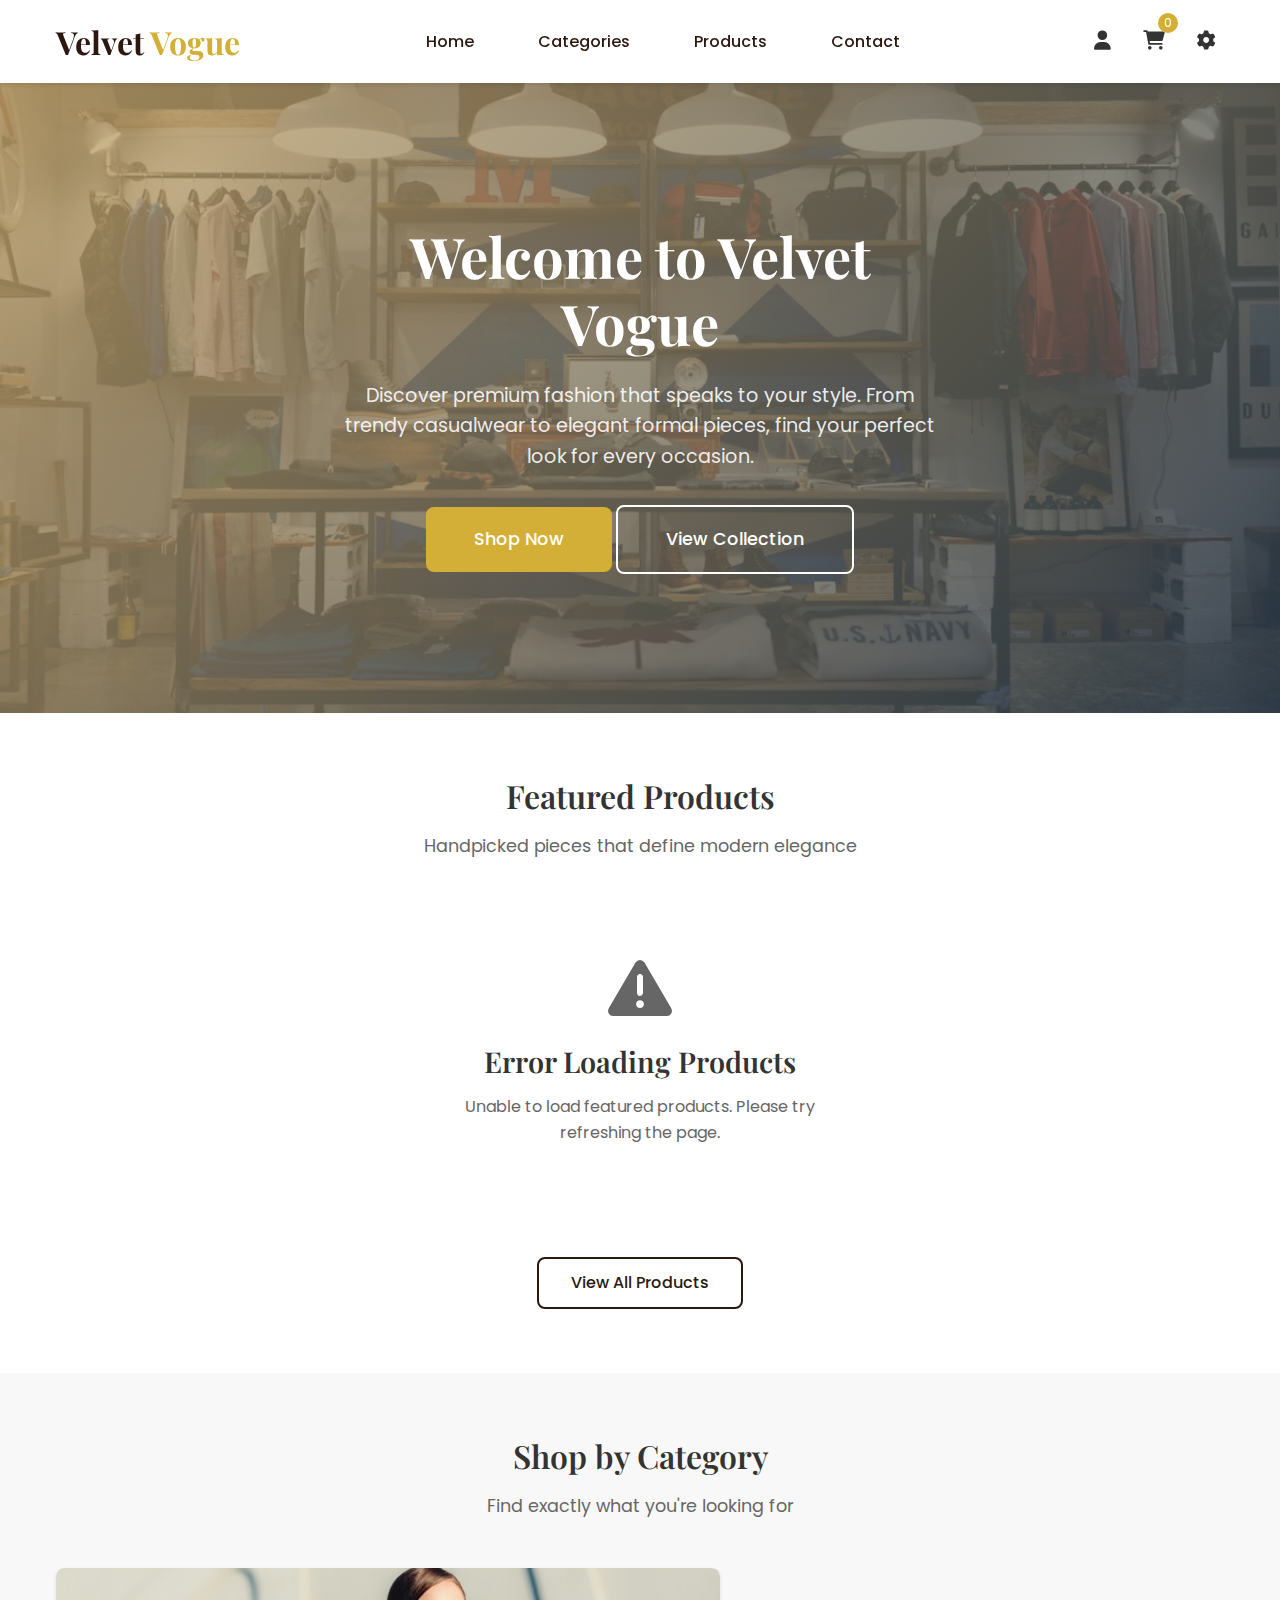
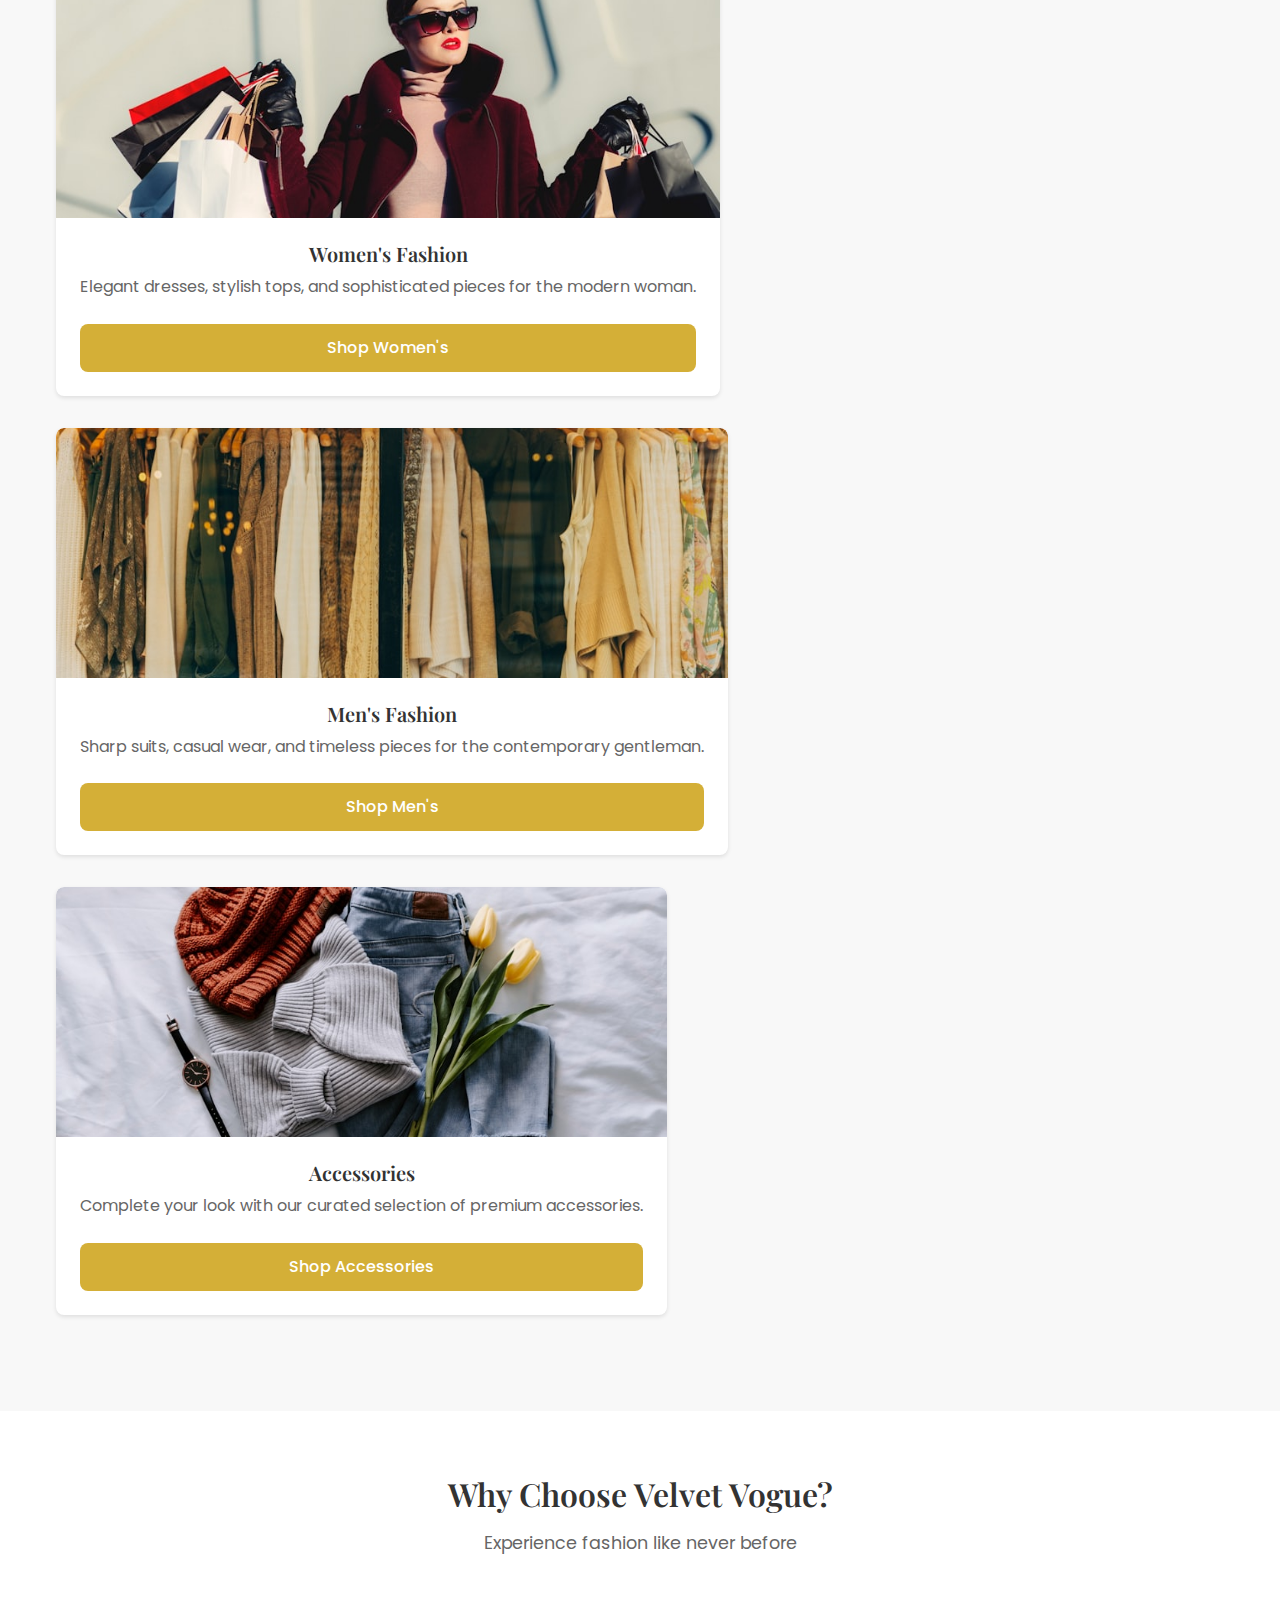
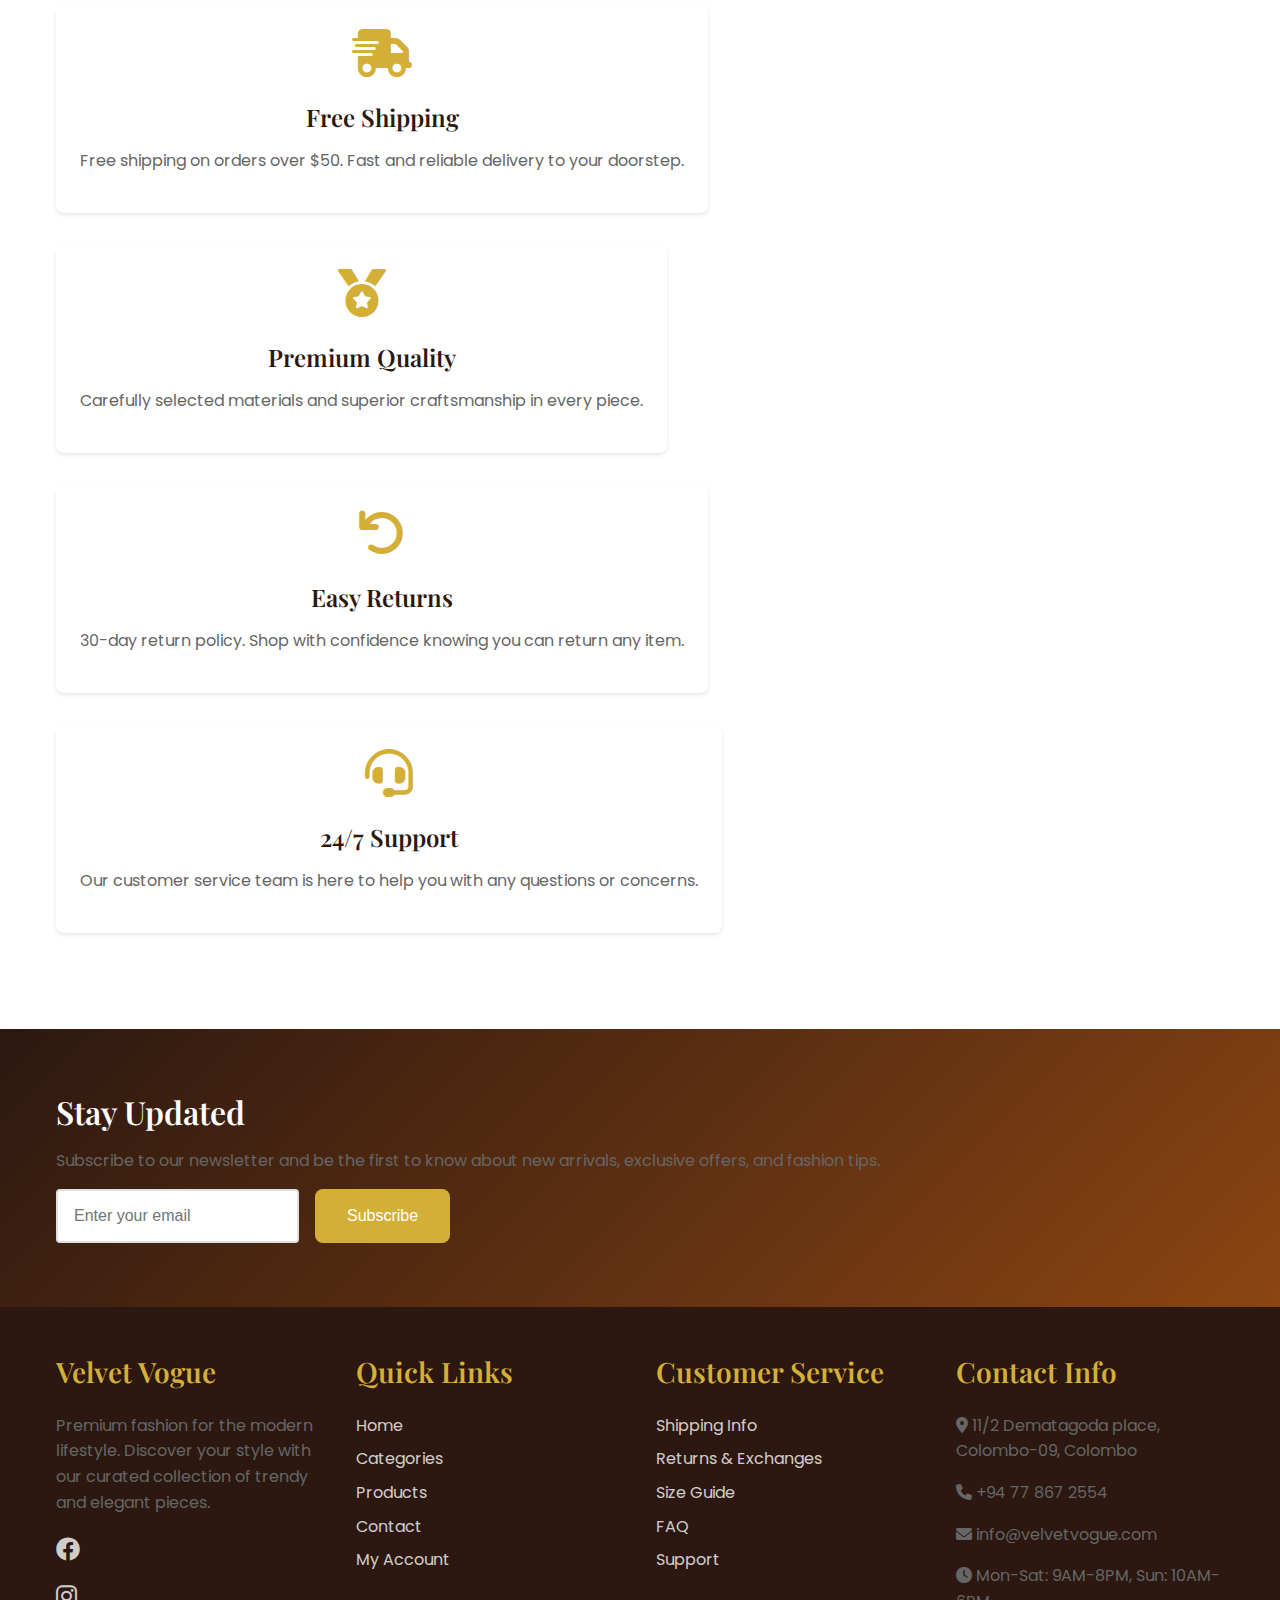
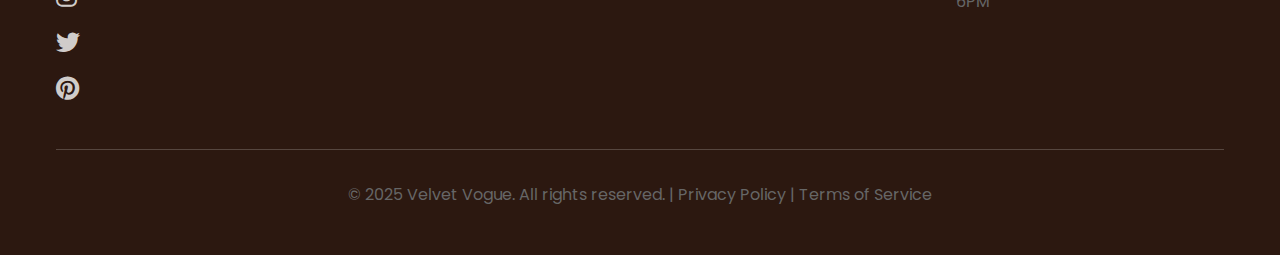
<file: index.html>
<!DOCTYPE html>
<html lang="en">
<head>
    <meta charset="UTF-8">
    <meta name="viewport" content="width=device-width, initial-scale=1.0">
    <title>Velvet Vogue - Premium Fashion for Young Adults</title>
    <meta name="description" content="Discover trendy casualwear and elegant formal wear at Velvet Vogue. Premium fashion for young adults with style and sophistication.">
    
    <!-- Favicon -->
    <link rel="icon" type="image/x-icon" href="images/favicon.ico">
    
    <!-- CSS -->
    <link rel="stylesheet" href="css/style.css">
    
    <!-- Font Awesome for icons -->
    <link rel="stylesheet" href="https://cdnjs.cloudflare.com/ajax/libs/font-awesome/6.0.0/css/all.min.css">
    
    <!-- Google Fonts -->
    <link href="https://fonts.googleapis.com/css2?family=Poppins:wght@300;400;500;600;700&family=Playfair+Display:wght@400;500;600;700&display=swap" rel="stylesheet">
</head>
<body>
    <!-- Header -->
    <header class="header">
        <div class="container">
            <nav class="navbar">
                <a href="index.html" class="logo">
                    Velvet <span>Vogue</span>
                </a>
                
                <ul class="nav-menu">
                    <li><a href="index.html" class="nav-link">Home</a></li>
                    <li><a href="pages/categories.html" class="nav-link">Categories</a></li>
                    <li><a href="pages/products.html" class="nav-link">Products</a></li>
                    <li><a href="pages/contact.html" class="nav-link">Contact</a></li>
                </ul>
                
                <div class="nav-icons">
                    <a href="pages/account.html" class="nav-icon" title="Account">
                        <i class="fas fa-user"></i>
                    </a>
                    <a href="pages/cart.html" class="nav-icon" title="Shopping Cart">
                        <i class="fas fa-shopping-cart"></i>
                        <span class="cart-count">0</span>
                    </a>
                    <a href="admin/login.html" class="nav-icon" title="Admin">
                        <i class="fas fa-cog"></i>
                    </a>
                </div>
                
                <div class="menu-toggle">
                    <span></span>
                    <span></span>
                    <span></span>
                </div>
            </nav>
        </div>
    </header>

    <main>
        <!-- Hero Section -->
        <section class="hero">
            <div class="container">
                <div class="hero-content">
                    <h1>Welcome to Velvet Vogue</h1>
                    <p>Discover premium fashion that speaks to your style. From trendy casualwear to elegant formal pieces, find your perfect look for every occasion.</p>
                    <div class="hero-buttons">
                        <a href="pages/categories.html" class="btn btn-primary btn-lg">Shop Now</a>
                        <a href="pages/products.html" class="btn btn-outline btn-lg">View Collection</a>
                    </div>
                </div>
            </div>
        </section>

        <!-- Featured Products Section -->
        <section class="section">
            <div class="container">
                <div class="section-title">
                    <h2>Featured Products</h2>
                    <p class="section-subtitle">Handpicked pieces that define modern elegance</p>
                </div>
                
                <div class="product-grid" id="featured-products">
                    <!-- Featured products will be loaded here via JavaScript -->
                    <div class="spinner"></div>
                </div>
                
                <div class="text-center mt-4">
                    <a href="pages/products.html" class="btn btn-secondary">View All Products</a>
                </div>
            </div>
        </section>

        <!-- Categories Section -->
        <section class="section" style="background: var(--background-light);">
            <div class="container">
                <div class="section-title">
                    <h2>Shop by Category</h2>
                    <p class="section-subtitle">Find exactly what you're looking for</p>
                </div>
                
                <div class="row justify-content-center">
                    <div class="col-lg-4 col-md-6 mb-4 d-flex">
                        <div class="card category-card h-100" style="width: 100%;">
                            <img src="images/categories/women-category.jpg" alt="Women's Fashion" class="card-img">
                            <div class="card-body text-center d-flex flex-column">
                                <h3 class="card-title">Women's Fashion</h3>
                                <p class="card-text flex-grow-1">Elegant dresses, stylish tops, and sophisticated pieces for the modern woman.</p>
                                <a href="pages/categories.html?gender=women" class="btn btn-primary mt-auto">Shop Women's</a>
                            </div>
                        </div>
                    </div>
                    
                    <div class="col-lg-4 col-md-6 mb-4 d-flex">
                        <div class="card category-card h-100" style="width: 100%;">
                            <img src="images/categories/men-category.jpg" alt="Men's Fashion" class="card-img">
                            <div class="card-body text-center d-flex flex-column">
                                <h3 class="card-title">Men's Fashion</h3>
                                <p class="card-text flex-grow-1">Sharp suits, casual wear, and timeless pieces for the contemporary gentleman.</p>
                                <a href="pages/categories.html?gender=men" class="btn btn-primary mt-auto">Shop Men's</a>
                            </div>
                        </div>
                    </div>
                    
                    <div class="col-lg-4 col-md-6 mb-4 d-flex">
                        <div class="card category-card h-100" style="width: 100%;">
                            <img src="images/categories/accessories.jpg" alt="Accessories" class="card-img">
                            <div class="card-body text-center d-flex flex-column">
                                <h3 class="card-title">Accessories</h3>
                                <p class="card-text flex-grow-1">Complete your look with our curated selection of premium accessories.</p>
                                <a href="pages/categories.html?category=accessories" class="btn btn-primary mt-auto">Shop Accessories</a>
                            </div>
                        </div>
                    </div>
                </div>
            </div>
        </section>

        <!-- Why Choose Us Section -->
        <section class="section">
            <div class="container">
                <div class="section-title">
                    <h2>Why Choose Velvet Vogue?</h2>
                    <p class="section-subtitle">Experience fashion like never before</p>
                </div>
                
                <div class="row justify-content-center">
                    <div class="col-lg-3 col-md-6 mb-4">
                        <div class="text-center h-100 p-3" style="background: white; border-radius: var(--border-radius); box-shadow: var(--shadow-sm); transition: transform 0.3s ease;">
                            <div class="feature-icon mb-3">
                                <i class="fas fa-shipping-fast" style="font-size: 3rem; color: var(--accent-color);"></i>
                            </div>
                            <h4 style="margin-bottom: 1rem; color: var(--primary-color);">Free Shipping</h4>
                            <p style="color: var(--text-light); line-height: 1.6;">Free shipping on orders over $50. Fast and reliable delivery to your doorstep.</p>
                        </div>
                    </div>
                    
                    <div class="col-lg-3 col-md-6 mb-4">
                        <div class="text-center h-100 p-3" style="background: white; border-radius: var(--border-radius); box-shadow: var(--shadow-sm); transition: transform 0.3s ease;">
                            <div class="feature-icon mb-3">
                                <i class="fas fa-medal" style="font-size: 3rem; color: var(--accent-color);"></i>
                            </div>
                            <h4 style="margin-bottom: 1rem; color: var(--primary-color);">Premium Quality</h4>
                            <p style="color: var(--text-light); line-height: 1.6;">Carefully selected materials and superior craftsmanship in every piece.</p>
                        </div>
                    </div>
                    
                    <div class="col-lg-3 col-md-6 mb-4">
                        <div class="text-center h-100 p-3" style="background: white; border-radius: var(--border-radius); box-shadow: var(--shadow-sm); transition: transform 0.3s ease;">
                            <div class="feature-icon mb-3">
                                <i class="fas fa-undo" style="font-size: 3rem; color: var(--accent-color);"></i>
                            </div>
                            <h4 style="margin-bottom: 1rem; color: var(--primary-color);">Easy Returns</h4>
                            <p style="color: var(--text-light); line-height: 1.6;">30-day return policy. Shop with confidence knowing you can return any item.</p>
                        </div>
                    </div>
                    
                    <div class="col-lg-3 col-md-6 mb-4">
                        <div class="text-center h-100 p-3" style="background: white; border-radius: var(--border-radius); box-shadow: var(--shadow-sm); transition: transform 0.3s ease;">
                            <div class="feature-icon mb-3">
                                <i class="fas fa-headset" style="font-size: 3rem; color: var(--accent-color);"></i>
                            </div>
                            <h4 style="margin-bottom: 1rem; color: var(--primary-color);">24/7 Support</h4>
                            <p style="color: var(--text-light); line-height: 1.6;">Our customer service team is here to help you with any questions or concerns.</p>
                        </div>
                    </div>
                </div>
            </div>
        </section>

        <!-- Newsletter Section -->
        <section class="section" style="background: linear-gradient(135deg, var(--primary-color), var(--secondary-color)); color: white;">
            <div class="container">
                <div class="row align-center">
                    <div class="col-lg-6">
                        <h2>Stay Updated</h2>
                        <p>Subscribe to our newsletter and be the first to know about new arrivals, exclusive offers, and fashion tips.</p>
                    </div>
                    <div class="col-lg-6">
                        <form class="newsletter-form" style="display: flex; gap: 1rem;">
                            <input type="email" class="form-control" placeholder="Enter your email" required style="flex: 1;">
                            <button type="submit" class="btn btn-primary">Subscribe</button>
                        </form>
                    </div>
                </div>
            </div>
        </section>
    </main>

    <!-- Footer -->
    <footer class="footer">
        <div class="container">
            <div class="footer-content">
                <div class="footer-section">
                    <h3>Velvet Vogue</h3>
                    <p>Premium fashion for the modern lifestyle. Discover your style with our curated collection of trendy and elegant pieces.</p>
                    <div class="social-links" style="margin-top: 1rem;">
                        <a href="#" style="margin-right: 1rem; font-size: 1.5rem;"><i class="fab fa-facebook"></i></a>
                        <a href="#" style="margin-right: 1rem; font-size: 1.5rem;"><i class="fab fa-instagram"></i></a>
                        <a href="#" style="margin-right: 1rem; font-size: 1.5rem;"><i class="fab fa-twitter"></i></a>
                        <a href="#" style="margin-right: 1rem; font-size: 1.5rem;"><i class="fab fa-pinterest"></i></a>
                    </div>
                </div>
                
                <div class="footer-section">
                    <h3>Quick Links</h3>
                    <a href="index.html">Home</a>
                    <a href="pages/categories.html">Categories</a>
                    <a href="pages/products.html">Products</a>
                    <a href="pages/contact.html">Contact</a>
                    <a href="pages/account.html">My Account</a>
                </div>
                
                <div class="footer-section">
                    <h3>Customer Service</h3>
                    <a href="#">Shipping Info</a>
                    <a href="#">Returns & Exchanges</a>
                    <a href="#">Size Guide</a>
                    <a href="#">FAQ</a>
                    <a href="pages/contact.html">Support</a>
                </div>
                
                <div class="footer-section">
                    <h3>Contact Info</h3>
                    <p><i class="fas fa-map-marker-alt"></i> 11/2 Dematagoda place, Colombo-09, Colombo</p>
                    <p><i class="fas fa-phone"></i> +94 77 867 2554</p>
                    <p><i class="fas fa-envelope"></i> info@velvetvogue.com</p>
                    <p><i class="fas fa-clock"></i> Mon-Sat: 9AM-8PM, Sun: 10AM-6PM</p>
                </div>
            </div>
            
            <div class="footer-bottom">
                <p>&copy; 2025 Velvet Vogue. All rights reserved. | Privacy Policy | Terms of Service</p>
            </div>
        </div>
    </footer>

    <!-- JavaScript -->
    <script src="js/main.js"></script>
    <script>
        // Load featured products on page load
        document.addEventListener('DOMContentLoaded', function() {
            loadFeaturedProductsHomepage();
        });

        function loadFeaturedProductsHomepage() {
            const container = document.getElementById('featured-products');
            
            // Show loading spinner
            container.innerHTML = '<div class="spinner"></div>';
            
            fetch('php/products.php?action=get_all&featured=true&limit=4')
                .then(response => {
                    if (!response.ok) {
                        throw new Error(`HTTP error! status: ${response.status}`);
                    }
                    return response.json();
                })
                .then(products => {
                    console.log('Fetched featured products:', products);
                    displayFeaturedProductsHomepage(products, container);
                })
                .catch(error => {
                    console.error('Error loading featured products:', error);
                    container.innerHTML = `
                        <div class="no-products">
                            <div class="no-products-content">
                                <i class="fas fa-exclamation-triangle"></i>
                                <h3>Error Loading Products</h3>
                                <p>Unable to load featured products. Please try refreshing the page.</p>
                            </div>
                        </div>
                    `;
                });
        }

        function displayFeaturedProductsHomepage(products, container) {
            if (!products || products.length === 0) {
                container.innerHTML = `
                    <div class="no-products">
                        <div class="no-products-content">
                            <i class="fas fa-shopping-bag"></i>
                            <h3>No Featured Products</h3>
                            <p>We're updating our featured collection. Check out all our products!</p>
                            <a href="pages/products.html" class="btn btn-primary">View All Products</a>
                        </div>
                    </div>
                `;
                return;
            }

            const productsHTML = products.map(product => {
                // Handle different size and color formats (JSON or comma-separated)
                let sizes = [];
                let colors = [];
                
                // Parse sizes
                if (product.sizes) {
                    if (typeof product.sizes === 'string') {
                        if (product.sizes.startsWith('[')) {
                            try {
                                sizes = JSON.parse(product.sizes);
                            } catch (e) {
                                sizes = product.sizes.split(',').map(s => s.trim()).filter(s => s);
                            }
                        } else {
                            sizes = product.sizes.split(',').map(s => s.trim()).filter(s => s);
                        }
                    } else if (Array.isArray(product.sizes)) {
                        sizes = product.sizes;
                    }
                }
                
                // Parse colors
                if (product.colors) {
                    if (typeof product.colors === 'string') {
                        if (product.colors.startsWith('[')) {
                            try {
                                colors = JSON.parse(product.colors);
                            } catch (e) {
                                colors = product.colors.split(',').map(c => c.trim()).filter(c => c);
                            }
                        } else {
                            colors = product.colors.split(',').map(c => c.trim()).filter(c => c);
                        }
                    } else if (Array.isArray(product.colors)) {
                        colors = product.colors;
                    }
                }
                
                // Create badges
                let badges = '';
                if (product.is_new_arrival) badges += '<span class="product-badge new">New</span>';
                if (product.is_on_sale) badges += '<span class="product-badge sale">Sale</span>';
                if (product.is_featured) badges += '<span class="product-badge featured">Featured</span>';
                
                // Calculate display price
                const originalPrice = parseFloat(product.price);
                const salePrice = product.sale_price ? parseFloat(product.sale_price) : null;
                const displayPrice = salePrice && product.is_on_sale ? salePrice : originalPrice;
                
                return `
                    <div class="product-card" data-product-id="${product.id}">
                        <div class="product-image">
                            <img src="${product.image_url}" alt="${product.name}" loading="lazy">
                            <div class="product-badges">${badges}</div>
                            <div class="product-overlay">
                                <button class="btn btn-primary add-to-cart" data-product-id="${product.id}">
                                    <i class="fas fa-shopping-cart"></i> Add to Cart
                                </button>
                            </div>
                        </div>
                        <div class="product-info">
                            <h3 class="product-title">${product.name}</h3>
                            <p class="product-category">${product.category_name || ''}</p>
                            <div class="product-price">
                                ${product.is_on_sale && salePrice ? 
                                    `<span class="sale-price">$${displayPrice.toFixed(2)}</span>
                                     <span class="original-price">$${originalPrice.toFixed(2)}</span>` : 
                                    `<span class="price">$${displayPrice.toFixed(2)}</span>`
                                }
                            </div>
                            <div class="product-options">
                                ${sizes.length > 0 ? `
                                    <select id="size-${product.id}" class="size-select">
                                        <option value="">Size</option>
                                        ${sizes.map(size => `<option value="${size}">${size}</option>`).join('')}
                                    </select>
                                ` : ''}
                                ${colors.length > 0 ? `
                                    <select id="color-${product.id}" class="color-select">
                                        <option value="">Color</option>
                                        ${colors.map(color => `<option value="${color}">${color}</option>`).join('')}
                                    </select>
                                ` : ''}
                                <input type="number" id="quantity-${product.id}" class="quantity-input" value="1" min="1" max="${product.stock_quantity}">
                            </div>
                        </div>
                    </div>
                `;
            }).join('');

            container.innerHTML = productsHTML;
            
            // Re-initialize cart functionality for new products
            if (typeof initCartFunctionality === 'function') {
                initCartFunctionality();
            }
        }
    </script>
</body>
</html>
</file>
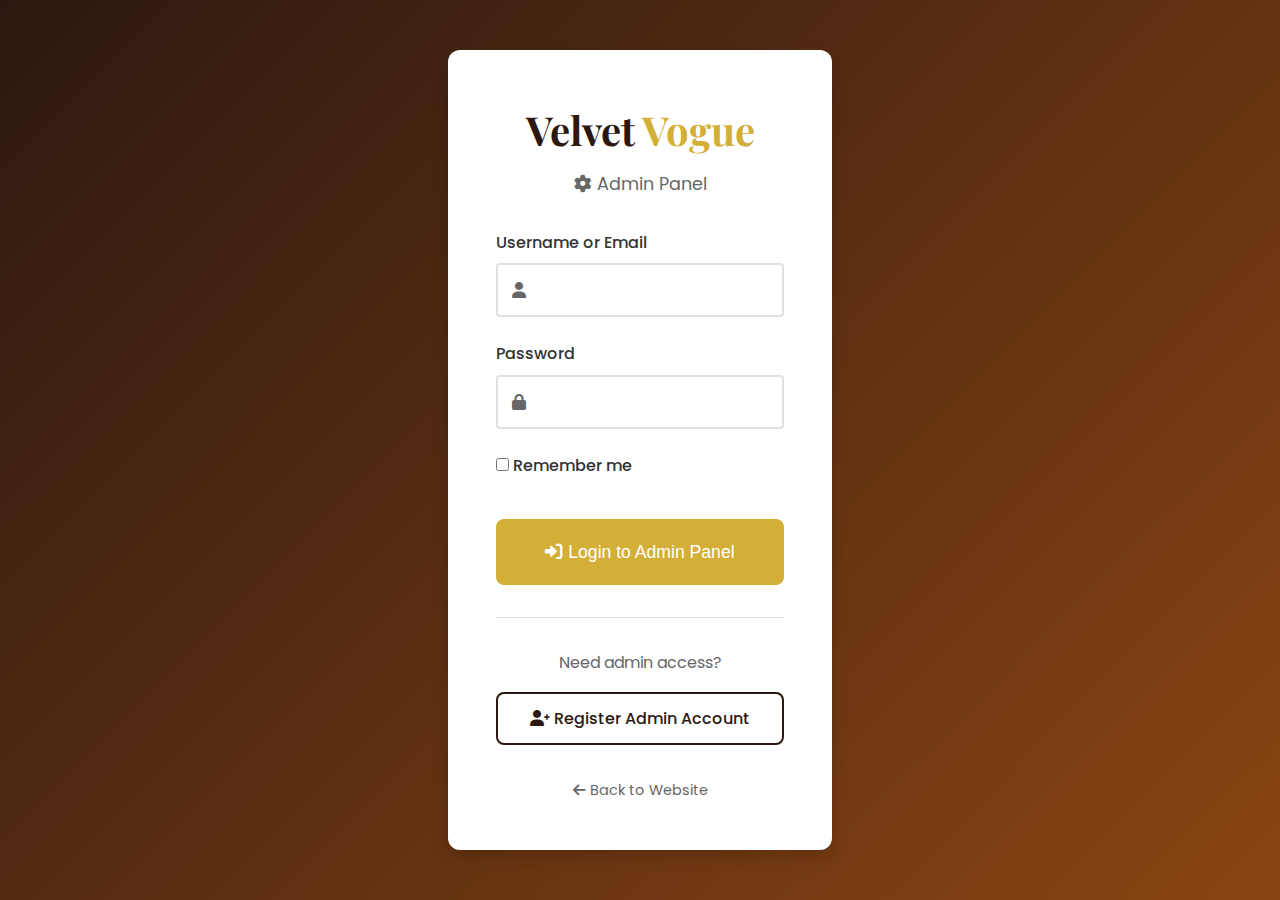
<file: admin/dashboard.html>
<!DOCTYPE html>
<html lang="en">
<head>
    <meta charset="UTF-8">
    <meta name="viewport" content="width=device-width, initial-scale=1.0">
    <title>Admin Dashboard - Velvet Vogue</title>
    <meta name="description" content="Admin dashboard for managing Velvet Vogue e-commerce platform.">
    
    <link rel="stylesheet" href="../css/style.css">
    <link rel="stylesheet" href="https://cdnjs.cloudflare.com/ajax/libs/font-awesome/6.0.0/css/all.min.css">
    <link href="https://fonts.googleapis.com/css2?family=Poppins:wght@300;400;500;600;700&family=Playfair+Display:wght@400;500;600;700&display=swap" rel="stylesheet">
</head>
<body>
    <!-- Admin Header -->
    <header class="admin-header" style="background: var(--primary-color); color: white; padding: 1rem 0; position: sticky; top: 0; z-index: 1000;">
        <div class="container">
            <div class="admin-navbar" style="display: flex; justify-content: space-between; align-items: center;">
                <div class="admin-logo">
                    <a href="dashboard.html" style="color: white; font-size: 1.5rem; font-weight: 600;">
                        <i class="fas fa-cog"></i> Velvet Vogue Admin
                    </a>
                </div>
                
                <div class="admin-nav" style="display: flex; align-items: center; gap: 2rem;">
                    <a href="../index.html" target="_blank" style="color: white; opacity: 0.8;">
                        <i class="fas fa-external-link-alt"></i> View Site
                    </a>
                    
                    <div class="admin-user" style="display: flex; align-items: center; gap: 1rem;">
                        <span id="admin-name">Admin User</span>
                        <button id="admin-logout" class="btn btn-outline" style="border-color: white; color: white;">
                            <i class="fas fa-sign-out-alt"></i> Logout
                        </button>
                    </div>
                </div>
            </div>
        </div>
    </header>

    <div class="admin-layout" style="display: flex; min-height: calc(100vh - 80px);">
        <!-- Sidebar -->
        <aside class="admin-sidebar" style="width: 250px; background: var(--background-light); padding: 2rem 0;">
            <nav class="admin-nav-menu">
                <a href="#" class="admin-nav-item active" data-section="dashboard">
                    <i class="fas fa-chart-line"></i> Dashboard
                </a>
                <a href="#" class="admin-nav-item" data-section="products">
                    <i class="fas fa-box"></i> Products
                </a>
                <a href="#" class="admin-nav-item" data-section="orders">
                    <i class="fas fa-shopping-cart"></i> Orders
                </a>
                <a href="#" class="admin-nav-item" data-section="customers">
                    <i class="fas fa-users"></i> Customers
                </a>
                <a href="#" class="admin-nav-item" data-section="categories">
                    <i class="fas fa-tags"></i> Categories
                </a>
                <a href="#" class="admin-nav-item" data-section="messages">
                    <i class="fas fa-envelope"></i> Messages
                </a>
                <a href="#" class="admin-nav-item" data-section="settings">
                    <i class="fas fa-cog"></i> Settings
                </a>
            </nav>
        </aside>

        <!-- Main Content -->
        <main class="admin-main" style="flex: 1; padding: 2rem;">
            <!-- Dashboard Section -->
            <section id="dashboard-section" class="admin-section">
                <div class="section-header" style="margin-bottom: 2rem;">
                    <h1>Dashboard Overview</h1>
                    <p>Welcome to your admin dashboard. Here's a quick overview of your store's performance.</p>
                </div>

                <!-- Stats Cards -->
                <div class="stats-grid" style="display: grid; grid-template-columns: repeat(auto-fit, minmax(250px, 1fr)); gap: 2rem; margin-bottom: 3rem;">
                    <div class="stat-card" style="background: white; padding: 2rem; border-radius: var(--border-radius); box-shadow: var(--shadow-sm); text-align: center;">
                        <div class="stat-icon" style="font-size: 3rem; color: var(--accent-color); margin-bottom: 1rem;">
                            <i class="fas fa-box"></i>
                        </div>
                        <div class="stat-value" style="font-size: 2rem; font-weight: 600; color: var(--primary-color);" id="total-products">0</div>
                        <div class="stat-label" style="color: var(--text-light);">Total Products</div>
                    </div>

                    <div class="stat-card" style="background: white; padding: 2rem; border-radius: var(--border-radius); box-shadow: var(--shadow-sm); text-align: center;">
                        <div class="stat-icon" style="font-size: 3rem; color: var(--success-color); margin-bottom: 1rem;">
                            <i class="fas fa-shopping-cart"></i>
                        </div>
                        <div class="stat-value" style="font-size: 2rem; font-weight: 600; color: var(--primary-color);" id="total-orders">0</div>
                        <div class="stat-label" style="color: var(--text-light);">Total Orders</div>
                    </div>

                    <div class="stat-card" style="background: white; padding: 2rem; border-radius: var(--border-radius); box-shadow: var(--shadow-sm); text-align: center;">
                        <div class="stat-icon" style="font-size: 3rem; color: var(--secondary-color); margin-bottom: 1rem;">
                            <i class="fas fa-users"></i>
                        </div>
                        <div class="stat-value" style="font-size: 2rem; font-weight: 600; color: var(--primary-color);" id="total-customers">0</div>
                        <div class="stat-label" style="color: var(--text-light);">Total Customers</div>
                    </div>

                    <div class="stat-card" style="background: white; padding: 2rem; border-radius: var(--border-radius); box-shadow: var(--shadow-sm); text-align: center;">
                        <div class="stat-icon" style="font-size: 3rem; color: var(--warning-color); margin-bottom: 1rem;">
                            <i class="fas fa-dollar-sign"></i>
                        </div>
                        <div class="stat-value" style="font-size: 2rem; font-weight: 600; color: var(--primary-color);" id="total-revenue">$0</div>
                        <div class="stat-label" style="color: var(--text-light);">Total Revenue</div>
                    </div>
                </div>

                <!-- Recent Activity -->
                <div class="row">
                    <div class="col-lg-8">
                        <div class="card">
                            <div class="card-body" style="padding: 2rem;">
                                <h3>Recent Orders</h3>
                                <div id="recent-orders">
                                    <p class="text-center">No recent orders</p>
                                </div>
                            </div>
                        </div>
                    </div>

                    <div class="col-lg-4">
                        <div class="card">
                            <div class="card-body" style="padding: 2rem;">
                                <h3>Quick Actions</h3>
                                <div class="quick-actions" style="display: flex; flex-direction: column; gap: 1rem;">
                                    <button class="btn btn-primary" onclick="showSection('products')">
                                        <i class="fas fa-plus"></i> Add Product
                                    </button>
                                    <button class="btn btn-secondary" onclick="showSection('categories')">
                                        <i class="fas fa-tags"></i> Manage Categories
                                    </button>
                                    <button class="btn btn-outline" onclick="showSection('customers')">
                                        <i class="fas fa-users"></i> View Customers
                                    </button>
                                </div>
                            </div>
                        </div>
                    </div>
                </div>
            </section>

            <!-- Products Section -->
            <section id="products-section" class="admin-section" style="display: none;">
                <div class="section-header" style="display: flex; justify-content: space-between; align-items: center; margin-bottom: 2rem;">
                    <div>
                        <h1>Product Management</h1>
                        <p>Add, edit, and manage your product catalog.</p>
                    </div>
                    <button id="add-product-btn" class="btn btn-primary">
                        <i class="fas fa-plus"></i> Add New Product
                    </button>
                </div>

                <!-- Product Filters -->
                <div class="admin-filters" style="background: white; padding: 1.5rem; border-radius: var(--border-radius); margin-bottom: 2rem;">
                    <div class="row">
                        <div class="col-md-3">
                            <input type="text" id="product-search" class="form-control" placeholder="Search products...">
                        </div>
                        <div class="col-md-3">
                            <select id="category-filter" class="form-control">
                                <option value="">All Categories</option>
                            </select>
                        </div>
                        <div class="col-md-3">
                            <select id="status-filter" class="form-control">
                                <option value="">All Status</option>
                                <option value="active">Active</option>
                                <option value="inactive">Inactive</option>
                            </select>
                        </div>
                        <div class="col-md-3">
                            <button class="btn btn-secondary" onclick="resetProductFilters()">
                                <i class="fas fa-refresh"></i> Reset
                            </button>
                        </div>
                    </div>
                </div>

                <!-- Products Table -->
                <div class="card">
                    <div class="card-body" style="padding: 0;">
                        <div class="table-responsive">
                            <table class="admin-table" style="width: 100%; border-collapse: collapse;">
                                <thead style="background: var(--background-light);">
                                    <tr>
                                        <th style="padding: 1rem; text-align: left; border-bottom: 1px solid var(--border-color);">Image</th>
                                        <th style="padding: 1rem; text-align: left; border-bottom: 1px solid var(--border-color);">Name</th>
                                        <th style="padding: 1rem; text-align: left; border-bottom: 1px solid var(--border-color);">Category</th>
                                        <th style="padding: 1rem; text-align: left; border-bottom: 1px solid var(--border-color);">Gender</th>
                                        <th style="padding: 1rem; text-align: left; border-bottom: 1px solid var(--border-color);">Price</th>
                                        <th style="padding: 1rem; text-align: left; border-bottom: 1px solid var(--border-color);">Stock</th>
                                        <th style="padding: 1rem; text-align: left; border-bottom: 1px solid var(--border-color);">Status</th>
                                        <th style="padding: 1rem; text-align: left; border-bottom: 1px solid var(--border-color);">Actions</th>
                                    </tr>
                                </thead>
                                <tbody id="products-table-body">
                                    <tr>
                                        <td colspan="8" style="padding: 2rem; text-align: center;">
                                            <div class="spinner"></div>
                                        </td>
                                    </tr>
                                </tbody>
                            </table>
                        </div>
                    </div>
                </div>
            </section>

            <!-- Add/Edit Product Modal Content (will be populated dynamically) -->
            <div id="product-modal-content" style="display: none;">
                <!-- Modal content will be inserted here -->
            </div>

            <!-- Other sections will be added as needed -->
            <section id="orders-section" class="admin-section" style="display: none;">
                <h1>Order Management</h1>
                <p>Manage customer orders and track deliveries.</p>
                <div class="card">
                    <div class="card-body" style="padding: 2rem;">
                        <p class="text-center">Order management functionality will be implemented here.</p>
                    </div>
                </div>
            </section>

            <section id="customers-section" class="admin-section" style="display: none;">
                <div class="section-header">
                    <h1>Customer Management</h1>
                    <p>View and manage customer accounts</p>
                </div>

                <!-- Customer Stats -->
                <div class="stats-grid" style="display: grid; grid-template-columns: repeat(auto-fit, minmax(250px, 1fr)); gap: 1rem; margin-bottom: 2rem;">
                    <div class="stat-card">
                        <div class="stat-icon" style="background: var(--primary-color);">
                            <i class="fas fa-users"></i>
                        </div>
                        <div class="stat-content">
                            <h3 id="total-customers-count">0</h3>
                            <p>Total Customers</p>
                        </div>
                    </div>
                    <div class="stat-card">
                        <div class="stat-icon" style="background: var(--success-color);">
                            <i class="fas fa-user-check"></i>
                        </div>
                        <div class="stat-content">
                            <h3 id="active-customers-count">0</h3>
                            <p>Active Customers</p>
                        </div>
                    </div>
                    <div class="stat-card">
                        <div class="stat-icon" style="background: var(--accent-color);">
                            <i class="fas fa-user-plus"></i>
                        </div>
                        <div class="stat-content">
                            <h3 id="new-customers-count">0</h3>
                            <p>New This Month</p>
                        </div>
                    </div>
                </div>

                <!-- Customer Controls -->
                <div class="customer-controls" style="display: flex; justify-content: space-between; align-items: center; margin-bottom: 2rem; gap: 1rem; flex-wrap: wrap;">
                    <div style="display: flex; gap: 1rem; flex-wrap: wrap;">
                        <input type="text" id="customer-search" placeholder="Search customers..." style="padding: 0.5rem; border: 1px solid var(--border-color); 
                        border-radius: var(--border-radius); min-width: 250px;">
                        <select id="customer-status-filter" style="padding: 0.5rem; border: 1px solid var(--border-color); border-radius: var(--border-radius);">
                            <option value="">All Status</option>
                            <option value="active">Active</option>
                            <option value="inactive">Inactive</option>
                            <option value="suspended">Suspended</option>
                        </select>
                        <button onclick="searchCustomers()" class="btn btn-primary">
                            <i class="fas fa-search"></i> Search
                        </button>
                    </div>
                    <button onclick="refreshCustomers()" class="btn btn-secondary">
                        <i class="fas fa-sync-alt"></i> Refresh
                    </button>
                </div>

                <!-- Customer Table -->
                <div class="card">
                    <div class="card-body" style="padding: 0;">
                        <div class="table-responsive">
                            <table class="admin-table" style="width: 100%; border-collapse: collapse;">
                                <thead style="background: var(--background-light);">
                                    <tr>
                                        <th style="padding: 1rem; text-align: left; border-bottom: 1px solid var(--border-color);">Name</th>
                                        <th style="padding: 1rem; text-align: left; border-bottom: 1px solid var(--border-color);">Email</th>
                                        <th style="padding: 1rem; text-align: left; border-bottom: 1px solid var(--border-color);">Phone</th>
                                        <th style="padding: 1rem; text-align: left; border-bottom: 1px solid var(--border-color);">Status</th>
                                        <th style="padding: 1rem; text-align: left; border-bottom: 1px solid var(--border-color);">Registered</th>
                                        <th style="padding: 1rem; text-align: left; border-bottom: 1px solid var(--border-color);">Actions</th>
                                    </tr>
                                </thead>
                                <tbody id="customers-table-body">
                                    <tr>
                                        <td colspan="6" style="padding: 2rem; text-align: center;">
                                            <div class="spinner"></div>
                                        </td>
                                    </tr>
                                </tbody>
                            </table>
                        </div>
                    </div>
                </div>

                <!-- Load More Button -->
                <div class="text-center" style="margin-top: 2rem;">
                    <button id="load-more-customers" class="btn btn-secondary" onclick="loadMoreCustomers()" style="display: none;">
                        Load More Customers
                    </button>
                </div>
            </section>

            <section id="categories-section" class="admin-section" style="display: none;">
                <h1>Category Management</h1>
                <p>Organize your products into categories.</p>
                <div class="card">
                    <div class="card-body" style="padding: 2rem;">
                        <p class="text-center">Category management functionality will be implemented here.</p>
                    </div>
                </div>
            </section>

            <section id="messages-section" class="admin-section" style="display: none;">
                <h1>Customer Messages</h1>
                <p>View and respond to customer inquiries.</p>
                <div class="card">
                    <div class="card-body" style="padding: 2rem;">
                        <p class="text-center">Message management functionality will be implemented here.</p>
                    </div>
                </div>
            </section>

            <section id="settings-section" class="admin-section" style="display: none;">
                <h1>Settings</h1>
                <p>Configure your store settings and preferences.</p>
                <div class="card">
                    <div class="card-body" style="padding: 2rem;">
                        <p class="text-center">Settings functionality will be implemented here.</p>
                    </div>
                </div>
            </section>
        </main>
    </div>

    <!-- JavaScript -->
    <script src="../js/main.js"></script>
    <script>
        let currentAdmin = null;
        let allProducts = [];

        document.addEventListener('DOMContentLoaded', function() {
            checkAdminAuth();
            initializeAdminDashboard();
        });

        function checkAdminAuth() {
            const adminSession = localStorage.getItem('velvet_vogue_admin');
            if (!adminSession) {
                window.location.href = 'login.html';
                return;
            }

            try {
                currentAdmin = JSON.parse(adminSession);
                
                // Set admin name immediately
                document.getElementById('admin-name').textContent = currentAdmin.full_name;
                
                // Validate session in background (don't block UI)
                validateAdminSession(currentAdmin);
                
            } catch (e) {
                localStorage.removeItem('velvet_vogue_admin');
                window.location.href = 'login.html';
            }
        }

        async function validateAdminSession(adminData) {
            try {
                // Debug: Check session status with simple endpoint
                console.log('🔍 Checking session status...');
                const sessionDebug = await fetch('../php/admin-check.php', {
                    credentials: 'same-origin'
                });
                const debugData = await sessionDebug.json();
                console.log('🔍 Session debug data:', debugData);
                
                if (debugData.admin_logged_in) {
                    console.log('✅ Admin session validated');
                    return true;
                } else {
                    console.log('❌ Admin not logged in according to session check');
                    console.log('Session details:', debugData);
                    return false;
                }
                
            } catch (error) {
                console.error('Session validation error:', error);
                console.log('⚠️ Session validation failed, but continuing...');
                return false;
            }
        }

        function initializeAdminDashboard() {
            // Initialize navigation
            const navItems = document.querySelectorAll('.admin-nav-item');
            navItems.forEach(item => {
                item.addEventListener('click', function(e) {
                    e.preventDefault();
                    const section = this.getAttribute('data-section');
                    showSection(section);
                    
                    // Update active nav item
                    navItems.forEach(nav => nav.classList.remove('active'));
                    this.classList.add('active');
                });
            });

            // Initialize logout
            document.getElementById('admin-logout').addEventListener('click', handleAdminLogout);
            
            // Initialize add product button
            document.getElementById('add-product-btn').addEventListener('click', showAddProductModal);

            // Wait a moment for session to be fully established, then load dashboard data
            setTimeout(() => {
                loadDashboardStats();
                loadProducts();
            }, 500);
        }

        function showSection(sectionName) {
            const sections = document.querySelectorAll('.admin-section');
            sections.forEach(section => {
                section.style.display = 'none';
            });
            
            document.getElementById(sectionName + '-section').style.display = 'block';
            
            // Load section-specific data
            switch (sectionName) {
                case 'products':
                    loadProducts();
                    break;
                case 'customers':
                    loadCustomers();
                    loadCustomerStats();
                    break;
                case 'dashboard':
                    loadDashboardStats();
                    break;
            }
        }

        function handleAdminLogout() {
            localStorage.removeItem('velvet_vogue_admin');
            showNotification('Logged out successfully', 'success');
            window.location.href = 'login.html';
        }

        function loadDashboardStats() {
            console.log('🔄 Loading dashboard stats...');
            // Use simpler admin API endpoint
            fetch('../php/customer-fallback.php?action=get_dashboard_stats&_t=' + Date.now(), {
                credentials: 'same-origin'
            })
                .then(response => {
                    console.log('📊 Dashboard stats response:', response.status);
                    return response.json();
                })
                .then(data => {
                    console.log('📊 Dashboard stats data:', data);
                    console.log('📊 Total customers value:', data.stats.total_customers);
                    if (data.success) {
                        updateDashboardStats(data.stats);
                        console.log('✅ Dashboard stats loaded successfully');
                        console.log('📊 Customer element updated to:', document.getElementById('total-customers').textContent);
                    } else {
                        console.error('❌ Dashboard stats error:', data.message);
                        // Fallback to 0 values
                        document.getElementById('total-products').textContent = '0';
                        document.getElementById('total-orders').textContent = '0';
                        document.getElementById('total-customers').textContent = '0';
                        document.getElementById('total-revenue').textContent = '$0.00';
                        showNotification('Error loading dashboard: ' + data.message, 'error');
                    }
                })
                .catch(error => {
                    console.error('❌ Dashboard stats fetch error:', error);
                    // Fallback to 0 values
                    document.getElementById('total-products').textContent = '0';
                    document.getElementById('total-orders').textContent = '0';
                    document.getElementById('total-customers').textContent = '0';
                    document.getElementById('total-revenue').textContent = '$0.00';
                    showNotification('Error loading dashboard', 'error');
                });
        }

        function loadProducts() {
            console.log('🔄 Loading products...');
            fetch('../php/admin-simple.php?action=get_all_products', {
                credentials: 'same-origin'
            })
                .then(response => {
                    console.log('📦 Products response:', response.status);
                    return response.json();
                })
                .then(data => {
                    console.log('📦 Products data:', data);
                    if (data.success) {
                        allProducts = data.products;
                        displayProducts(allProducts);
                        console.log('✅ Products loaded successfully:', allProducts.length);
                    } else {
                        console.error('❌ Products error:', data.message);
                        allProducts = [];
                        displayProducts([]);
                        showNotification('Error loading products: ' + data.message, 'error');
                    }
                })
                .catch(error => {
                    console.error('❌ Products fetch error:', error);
                    allProducts = [];
                    displayProducts([]);
                    showNotification('Error loading products', 'error');
                });
        }

        function displayProducts(products) {
            const tbody = document.getElementById('products-table-body');
            
            if (products.length === 0) {
                tbody.innerHTML = '<tr><td colspan="8" style="padding: 2rem; text-align: center;">No products found</td></tr>';
                return;
            }

            const productsHTML = products.map(product => `
                <tr style="border-bottom: 1px solid var(--border-color);">
                    <td style="padding: 1rem;">
                        <img src="../${product.image_url}" alt="${product.name}" style="width: 50px; height: 50px; object-fit: cover; border-radius: var(--border-radius-sm);">
                    </td>
                    <td style="padding: 1rem;">
                        <div style="font-weight: 500;">${product.name}</div>
                        <div style="font-size: 0.9rem; color: var(--text-light);">${product.description.substring(0, 50)}...</div>
                    </td>
                    <td style="padding: 1rem;">${product.category_name || 'Uncategorized'}</td>
                    <td style="padding: 1rem;">
                        <span class="badge" style="padding: 0.25rem 0.5rem; border-radius: var(--border-radius-sm); font-size: 0.8rem; font-weight: 500; 
                        background: ${product.gender === 'Men' ? '#007bff' : product.gender === 'Women' ? '#e91e63' : product.gender === 'Kids' ? '#ff9800' : '#6c757d'}; color: white;">
                            ${product.gender || 'Unisex'}
                        </span>
                    </td>
                    <td style="padding: 1rem; font-weight: 600;">$${product.price}</td>
                    <td style="padding: 1rem;">${product.stock_quantity}</td>
                    <td style="padding: 1rem;">
                        <span class="status-badge ${product.stock_quantity > 0 ? 'active' : 'inactive'}" style="padding: 0.25rem 0.75rem; border-radius: var(--border-radius-sm); 
                            font-size: 0.8rem; font-weight: 500; ${product.stock_quantity > 0 ? 'background: var(--success-color); color: white;' : 'background: var(--error-color); color: white;'}">
                            ${product.stock_quantity > 0 ? 'Active' : 'Out of Stock'}
                        </span>
                    </td>
                    <td style="padding: 1rem;">
                        <div style="display: flex; gap: 0.5rem;">
                            <button class="btn btn-sm btn-primary" onclick="editProduct(${product.id})" title="Edit">
                                <i class="fas fa-edit"></i>
                            </button>
                            <button class="btn btn-sm" onclick="deleteProduct(${product.id})" title="Delete" style="background: var(--error-color); color: white; border: none;">
                                <i class="fas fa-trash"></i>
                            </button>
                        </div>
                    </td>
                </tr>
            `).join('');

            tbody.innerHTML = productsHTML;
        }

        function editProduct(productId) {
            showEditProductModal(productId);
        }

        function deleteProduct(productId) {
            if (!confirm('Are you sure you want to delete this product? This action cannot be undone.')) {
                return;
            }
            
            const formData = new FormData();
            formData.append('action', 'delete_product');
            formData.append('product_id', productId);
            
            fetch('../php/admin-simple.php', {
                method: 'POST',
                body: formData
            })
            .then(response => response.json())
            .then(data => {
                if (data.success) {
                    showNotification('Product deleted successfully', 'success');
                    loadProducts(); // Reload products list
                } else {
                    showNotification(data.message || 'Failed to delete product', 'error');
                }
            })
            .catch(error => {
                console.error('Error:', error);
                showNotification('Error deleting product', 'error');
            });
        }

        function resetProductFilters() {
            document.getElementById('product-search').value = '';
            document.getElementById('category-filter').value = '';
            document.getElementById('status-filter').value = '';
            displayProducts(allProducts);
        }

        // Product Modal Functions
        function showAddProductModal() {
            createProductModal('Add New Product', null);
        }

        function showEditProductModal(productId) {
            // Fetch product data first
            fetch(`../php/admin-simple.php?action=get_product&product_id=${productId}`)
                .then(response => response.json())
                .then(data => {
                    if (data.success) {
                        createProductModal('Edit Product', data.product);
                    } else {
                        showNotification(data.message || 'Failed to load product', 'error');
                    }
                })
                .catch(error => {
                    console.error('Error:', error);
                    showNotification('Error loading product', 'error');
                });
        }

        function createProductModal(title, product) {
            const isEdit = product !== null;
            
            console.log('🔄 Loading categories for product modal...');
            // Fetch categories for dropdown
            fetch('../php/admin-simple.php?action=get_categories', {
                credentials: 'same-origin'
            })
                .then(response => {
                    console.log('📋 Categories response:', response.status);
                    return response.json();
                })
                .then(data => {
                    console.log('📋 Categories data:', data);
                    const categories = data.success ? data.categories : [];
                    
                    if (!data.success) {
                        console.error('❌ Categories error:', data.message);
                        showNotification('Error loading categories: ' + data.message, 'error');
                        return;
                    }
                    
                    console.log('✅ Categories loaded successfully:', categories.length);
                    
                    const modalHTML = `
                        <div class="modal-overlay" id="product-modal" style="position: fixed; top: 0; left: 0; width: 100%; height: 100%; background: rgba(0,0,0,0.5); z-index: 1000; display: flex; align-items: center; justify-content: center;">
                            <div class="modal-content" style="background: white; padding: 2rem; border-radius: 8px; width: 90%; max-width: 600px; max-height: 90vh; overflow-y: auto;">
                                <div class="modal-header" style="display: flex; justify-content: space-between; align-items: center; margin-bottom: 2rem; border-bottom: 1px solid #eee; padding-bottom: 1rem;">
                                    <h2>${title}</h2>
                                    <button onclick="closeProductModal()" style="background: none; border: none; font-size: 1.5rem; cursor: pointer;">&times;</button>
                                </div>
                                
                                <form id="product-form">
                                    <div class="form-group" style="margin-bottom: 1rem;">
                                        <label class="form-label">Product Name *</label>
                                        <input type="text" name="name" class="form-control" value="${product ? product.name : ''}" required>
                                    </div>
                                    
                                    <div class="form-group" style="margin-bottom: 1rem;">
                                        <label class="form-label">Description *</label>
                                        <textarea name="description" class="form-control" rows="3" required>${product ? product.description : ''}</textarea>
                                    </div>
                                    
                                    <div class="row" style="display: flex; gap: 1rem;">
                                        <div class="col" style="flex: 1;">
                                            <div class="form-group" style="margin-bottom: 1rem;">
                                                <label class="form-label">Price ($) *</label>
                                                <input type="number" name="price" class="form-control" step="0.01" min="0" value="${product ? product.price : ''}" required>
                                            </div>
                                        </div>
                                        <div class="col" style="flex: 1;">
                                            <div class="form-group" style="margin-bottom: 1rem;">
                                                <label class="form-label">Stock Quantity *</label>
                                                <input type="number" name="stock_quantity" class="form-control" min="0" value="${product ? product.stock_quantity : ''}" required>
                                            </div>
                                        </div>
                                    </div>
                                    
                                    <div class="form-group" style="margin-bottom: 1rem;">
                                        <label class="form-label">Category *</label>
                                        <select name="category_id" class="form-control" required>
                                            <option value="">Select Category</option>
                                            ${categories.map(cat => `
                                                <option value="${cat.id}" ${product && product.category_id == cat.id ? 'selected' : ''}>
                                                    ${cat.name}
                                                </option>
                                            `).join('')}
                                        </select>
                                    </div>
                                    
                                    <div class="form-group" style="margin-bottom: 1rem;">
                                        <label class="form-label">Image URL</label>
                                        <input type="text" name="image_url" class="form-control" value="${product ? product.image_url : 'images/products/default-product.jpg'}" placeholder="images/products/product-name.jpg">
                                    </div>
                                    
                                    <div class="row" style="display: flex; gap: 1rem;">
                                        <div class="col" style="flex: 1;">
                                            <div class="form-group" style="margin-bottom: 1rem;">
                                                <label class="form-label">Sizes (comma-separated)</label>
                                                <input type="text" name="sizes" class="form-control" value="${product ? product.sizes || '' : ''}" placeholder="XS, S, M, L, XL">
                                            </div>
                                        </div>
                                        <div class="col" style="flex: 1;">
                                            <div class="form-group" style="margin-bottom: 1rem;">
                                                <label class="form-label">Colors (comma-separated)</label>
                                                <input type="text" name="colors" class="form-control" value="${product ? product.colors || '' : ''}" placeholder="Red, Blue, Green">
                                            </div>
                                        </div>
                                    </div>
                                    
                                    <div class="row" style="display: flex; gap: 1rem; margin-bottom: 1rem;">
                                        <div class="col" style="flex: 1;">
                                            <div class="form-group" style="margin-bottom: 1rem;">
                                                <label class="form-label">Gender</label>
                                                <select name="gender" class="form-control" required>
                                                    <option value="Unisex" ${product && product.gender === 'Unisex' ? 'selected' : ''}>Unisex</option>
                                                    <option value="Men" ${product && product.gender === 'Men' ? 'selected' : ''}>Men</option>
                                                    <option value="Women" ${product && product.gender === 'Women' ? 'selected' : ''}>Women</option>
                                                    <option value="Kids" ${product && product.gender === 'Kids' ? 'selected' : ''}>Kids</option>
                                                </select>
                                            </div>
                                        </div>
                                        <div class="col" style="flex: 1;">
                                            <!-- Empty column for spacing -->
                                        </div>
                                    </div>
                                    
                                    ${isEdit ? `<input type="hidden" name="product_id" value="${product.id}">` : ''}
                                    
                                    <div class="modal-footer" style="display: flex; gap: 1rem; justify-content: flex-end; margin-top: 2rem; padding-top: 1rem; border-top: 1px solid #eee;">
                                        <button type="button" onclick="closeProductModal()" class="btn btn-secondary">Cancel</button>
                                        <button type="submit" class="btn btn-primary">${isEdit ? 'Update Product' : 'Add Product'}</button>
                                    </div>
                                </form>
                            </div>
                        </div>
                    `;
                    
                    document.body.insertAdjacentHTML('beforeend', modalHTML);
                    
                    // Add form submit handler
                    document.getElementById('product-form').addEventListener('submit', function(e) {
                        e.preventDefault();
                        submitProductForm(isEdit);
                    });
                })
                .catch(error => {
                    console.error('Error loading categories:', error);
                    showNotification('Error loading categories', 'error');
                });
        }

        function closeProductModal() {
            const modal = document.getElementById('product-modal');
            if (modal) {
                modal.remove();
            }
        }

        function submitProductForm(isEdit) {
            const form = document.getElementById('product-form');
            const formData = new FormData(form);
            formData.append('action', isEdit ? 'update_product' : 'add_product');
            
            fetch('../php/admin-simple.php', {
                method: 'POST',
                body: formData
            })
            .then(response => response.json())
            .then(data => {
                if (data.success) {
                    showNotification(data.message, 'success');
                    closeProductModal();
                    loadProducts(); // Reload products list
                } else {
                    showNotification(data.message || 'Operation failed', 'error');
                }
            })
            .catch(error => {
                console.error('Error:', error);
                showNotification('Error saving product', 'error');
            });
        }

        // Dashboard stats loading
        // Removed duplicate loadDashboardStats function - using the main one above

        function updateDashboardStats(stats) {
            // Update dashboard stat cards if they exist
            const statElements = {
                'total-products': stats.total_products,
                'total-orders': stats.total_orders,
                'total-customers': stats.total_customers,
                'total-revenue': stats.total_revenue,
                'low-stock': stats.low_stock_products || 0,
                'total-categories': stats.total_categories,
                'out-of-stock': stats.out_of_stock_products || 0,
                'total-users': stats.total_customers // Fallback mapping
            };
            
            Object.entries(statElements).forEach(([id, value]) => {
                const element = document.getElementById(id);
                if (element) {
                    if (id === 'total-revenue') {
                        element.textContent = '$' + value;
                    } else {
                        element.textContent = value;
                    }
                }
            });
        }

        // Customer Management Functions
        let currentCustomerOffset = 0;
        let currentCustomerSearch = '';
        let currentCustomerStatus = '';
        const customerLimit = 20;

        function loadCustomers(reset = true) {
            if (reset) {
                currentCustomerOffset = 0;
            }

            const params = new URLSearchParams({
                limit: customerLimit,
                offset: currentCustomerOffset,
                search: currentCustomerSearch,
                status: currentCustomerStatus
            });

            fetch(`../php/customer-fallback.php?action=get_all_customers&${params}`)
                .then(response => response.json())
                .then(data => {
                    if (data.success) {
                        displayCustomers(data.customers, reset);
                        updateLoadMoreButton(data.has_more);
                        currentCustomerOffset += customerLimit;
                    } else {
                        showNotification(data.message || 'Failed to load customers', 'error');
                    }
                })
                .catch(error => {
                    console.error('Error loading customers:', error);
                    showNotification('Error loading customers', 'error');
                });
        }

        function displayCustomers(customers, reset = true) {
            const tbody = document.getElementById('customers-table-body');
            
            if (reset) {
                tbody.innerHTML = '';
            }

            if (customers.length === 0 && reset) {
                tbody.innerHTML = '<tr><td colspan="6" style="padding: 2rem; text-align: center;">No customers found</td></tr>';
                return;
            }

            const customersHTML = customers.map(customer => {
                const registeredDate = new Date(customer.created_at).toLocaleDateString();
                const statusColor = customer.status === 'active' ? 'var(--success-color)' : 
                                   customer.status === 'suspended' ? 'var(--error-color)' : 'var(--warning-color)';
                
                return `
                    <tr style="border-bottom: 1px solid var(--border-color);">
                        <td style="padding: 1rem;">
                            <div style="font-weight: 500;">${customer.first_name} ${customer.last_name}</div>
                        </td>
                        <td style="padding: 1rem;">${customer.email}</td>
                        <td style="padding: 1rem;">${customer.phone || 'N/A'}</td>
                        <td style="padding: 1rem;">
                            <span class="status-badge" style="padding: 0.25rem 0.75rem; border-radius: var(--border-radius-sm); font-size: 0.8rem; font-weight: 500; background: ${statusColor}; color: white; text-transform: capitalize;">
                                ${customer.status}
                            </span>
                        </td>
                        <td style="padding: 1rem;">${registeredDate}</td>
                        <td style="padding: 1rem;">
                            <div style="display: flex; gap: 0.5rem;">
                                <button class="btn btn-sm btn-primary" onclick="editCustomer(${customer.id})" title="Edit">
                                    <i class="fas fa-edit"></i>
                                </button>
                                <button class="btn btn-sm btn-warning" onclick="toggleCustomerStatus(${customer.id}, '${customer.status}')" title="${customer.status === 'active' ? 'Deactivate' : 'Activate'}">
                                    <i class="fas fa-${customer.status === 'active' ? 'user-slash' : 'user-check'}"></i>
                                </button>
                            </div>
                        </td>
                    </tr>
                `;
            }).join('');

            if (reset) {
                tbody.innerHTML = customersHTML;
            } else {
                tbody.insertAdjacentHTML('beforeend', customersHTML);
            }
        }

        function searchCustomers() {
            currentCustomerSearch = document.getElementById('customer-search').value;
            currentCustomerStatus = document.getElementById('customer-status-filter').value;
            loadCustomers(true);
        }

        function refreshCustomers() {
            document.getElementById('customer-search').value = '';
            document.getElementById('customer-status-filter').value = '';
            currentCustomerSearch = '';
            currentCustomerStatus = '';
            loadCustomers(true);
        }

        function loadMoreCustomers() {
            loadCustomers(false);
        }

        function updateLoadMoreButton(hasMore) {
            const button = document.getElementById('load-more-customers');
            button.style.display = hasMore ? 'inline-block' : 'none';
        }

        function editCustomer(customerId) {
            fetch(`../php/customer-fallback.php?action=get_customer&customer_id=${customerId}`)
                .then(response => response.json())
                .then(data => {
                    if (data.success) {
                        showCustomerModal(data.customer, true);
                    } else {
                        showNotification(data.message || 'Failed to load customer details', 'error');
                    }
                })
                .catch(error => {
                    console.error('Error loading customer:', error);
                    showNotification('Error loading customer details', 'error');
                });
        }

        function showCustomerModal(customer, isEdit = false) {
            const modalHTML = `
                <div class="modal-overlay" id="customer-modal" onclick="closeCustomerModal(event)">
                    <div class="modal-content" style="max-width: 600px; background: white; border-radius: var(--border-radius); padding: 0; max-height: 90vh; overflow-y: auto;">
                        <div class="modal-header" style="padding: 1.5rem; border-bottom: 1px solid var(--border-color); display: flex; justify-content: between; align-items: center;">
                            <h3 style="margin: 0; flex: 1;">${isEdit ? 'Edit Customer' : 'Customer Details'}</h3>
                            <button class="modal-close" onclick="closeCustomerModal()" style="background: none; border: none; font-size: 1.5rem; cursor: pointer; color: var(--text-light);">&times;</button>
                        </div>
                        <form id="customer-form" onsubmit="submitCustomerForm(event, ${isEdit})" style="padding: 1.5rem;">
                            <div class="row" style="display: flex; gap: 1rem; margin-bottom: 1rem;">
                                <div class="col" style="flex: 1;">
                                    <div class="form-group" style="margin-bottom: 1rem;">
                                        <label class="form-label">First Name *</label>
                                        <input type="text" name="first_name" class="form-control" value="${customer.first_name}" required>
                                    </div>
                                </div>
                                <div class="col" style="flex: 1;">
                                    <div class="form-group" style="margin-bottom: 1rem;">
                                        <label class="form-label">Last Name *</label>
                                        <input type="text" name="last_name" class="form-control" value="${customer.last_name}" required>
                                    </div>
                                </div>
                            </div>
                            
                            <div class="form-group" style="margin-bottom: 1rem;">
                                <label class="form-label">Email *</label>
                                <input type="email" name="email" class="form-control" value="${customer.email}" required>
                            </div>
                            
                            <div class="row" style="display: flex; gap: 1rem; margin-bottom: 1rem;">
                                <div class="col" style="flex: 1;">
                                    <div class="form-group" style="margin-bottom: 1rem;">
                                        <label class="form-label">Phone</label>
                                        <input type="text" name="phone" class="form-control" value="${customer.phone || ''}">
                                    </div>
                                </div>
                                <div class="col" style="flex: 1;">
                                    <div class="form-group" style="margin-bottom: 1rem;">
                                        <label class="form-label">Status</label>
                                        <select name="status" class="form-control" required>
                                            <option value="active" ${customer.status === 'active' ? 'selected' : ''}>Active</option>
                                            <option value="inactive" ${customer.status === 'inactive' ? 'selected' : ''}>Inactive</option>
                                            <option value="suspended" ${customer.status === 'suspended' ? 'selected' : ''}>Suspended</option>
                                        </select>
                                    </div>
                                </div>
                            </div>
                            
                            <div class="form-group" style="margin-bottom: 1rem;">
                                <label class="form-label">Address</label>
                                <textarea name="address" class="form-control" rows="3">${customer.address || ''}</textarea>
                            </div>
                            
                            ${isEdit ? `<input type="hidden" name="customer_id" value="${customer.id}">` : ''}
                            
                            <div class="modal-footer" style="display: flex; gap: 1rem; justify-content: flex-end; margin-top: 2rem; padding-top: 1rem; border-top: 1px solid var(--border-color);">
                                <button type="button" onclick="closeCustomerModal()" class="btn btn-secondary">Cancel</button>
                                <button type="submit" class="btn btn-primary">${isEdit ? 'Update Customer' : 'View Details'}</button>
                            </div>
                        </form>
                    </div>
                </div>
            `;

            document.body.insertAdjacentHTML('beforeend', modalHTML);
        }

        function closeCustomerModal(event) {
            if (event && event.target !== event.currentTarget) return;
            
            const modal = document.getElementById('customer-modal');
            if (modal) {
                modal.remove();
            }
        }

        function submitCustomerForm(event, isEdit) {
            event.preventDefault();
            
            const form = document.getElementById('customer-form');
            const formData = new FormData(form);
            formData.append('action', 'update_customer');
            
            fetch('../php/customer-fallback.php', {
                method: 'POST',
                body: formData
            })
            .then(response => response.json())
            .then(data => {
                if (data.success) {
                    showNotification(data.message, 'success');
                    closeCustomerModal();
                    loadCustomers(true);
                } else {
                    showNotification(data.message || 'Operation failed', 'error');
                }
            })
            .catch(error => {
                console.error('Error:', error);
                showNotification('Error updating customer', 'error');
            });
        }

        function toggleCustomerStatus(customerId, currentStatus) {
            const newStatus = currentStatus === 'active' ? 'inactive' : 'active';
            const action = newStatus === 'active' ? 'activate' : 'deactivate';
            
            if (confirm(`Are you sure you want to ${action} this customer?`)) {
                const formData = new FormData();
                formData.append('action', 'update_customer');
                formData.append('customer_id', customerId);
                formData.append('status', newStatus);
                
                fetch('../php/customer-fallback.php', {
                    method: 'POST',
                    body: formData
                })
                .then(response => response.json())
                .then(data => {
                    if (data.success) {
                        showNotification(`Customer ${action}d successfully`, 'success');
                        loadCustomers(true);
                    } else {
                        showNotification(data.message || 'Operation failed', 'error');
                    }
                })
                .catch(error => {
                    console.error('Error:', error);
                    showNotification(`Error ${action}ing customer`, 'error');
                });
            }
        }

        function loadCustomerStats() {
            fetch('../php/customer-fallback.php?action=get_customer_stats')
                .then(response => response.json())
                .then(data => {
                    if (data.success) {
                        updateCustomerStats(data.stats);
                    }
                })
                .catch(error => console.error('Error loading customer stats:', error));
        }

        function updateCustomerStats(stats) {
            const statElements = {
                'total-customers-count': stats.total_customers,
                'active-customers-count': stats.active_customers,
                'new-customers-count': stats.new_this_month
            };
            
            Object.entries(statElements).forEach(([id, value]) => {
                const element = document.getElementById(id);
                if (element) {
                    element.textContent = value;
                }
            });
        }

        // Add customer search on Enter key
        document.addEventListener('DOMContentLoaded', function() {
            const searchInput = document.getElementById('customer-search');
            if (searchInput) {
                searchInput.addEventListener('keypress', function(e) {
                    if (e.key === 'Enter') {
                        searchCustomers();
                    }
                });
            }
        });
    </script>

    <style>
        .admin-nav-item {
            display: block;
            padding: 1rem 2rem;
            color: var(--text-dark);
            text-decoration: none;
            border-left: 3px solid transparent;
            transition: all 0.3s ease;
        }

        .admin-nav-item:hover,
        .admin-nav-item.active {
            background: white;
            border-left-color: var(--primary-color);
            color: var(--primary-color);
        }

        .admin-nav-item i {
            margin-right: 0.75rem;
            width: 20px;
        }

        .admin-table th,
        .admin-table td {
            vertical-align: middle;
        }

        .btn-sm {
            padding: 0.5rem;
            font-size: 0.8rem;
        }

        .stat-card {
            transition: transform 0.3s ease;
        }

        .stat-card:hover {
            transform: translateY(-5px);
        }

        @media (max-width: 768px) {
            .admin-layout {
                flex-direction: column;
            }
            
            .admin-sidebar {
                width: 100%;
                order: 2;
            }
            
            .admin-main {
                order: 1;
            }
            
            .admin-navbar {
                flex-direction: column;
                gap: 1rem;
            }
            
            .stats-grid {
                grid-template-columns: 1fr;
            }
        }
    </style>
</body>
</html>
</file>
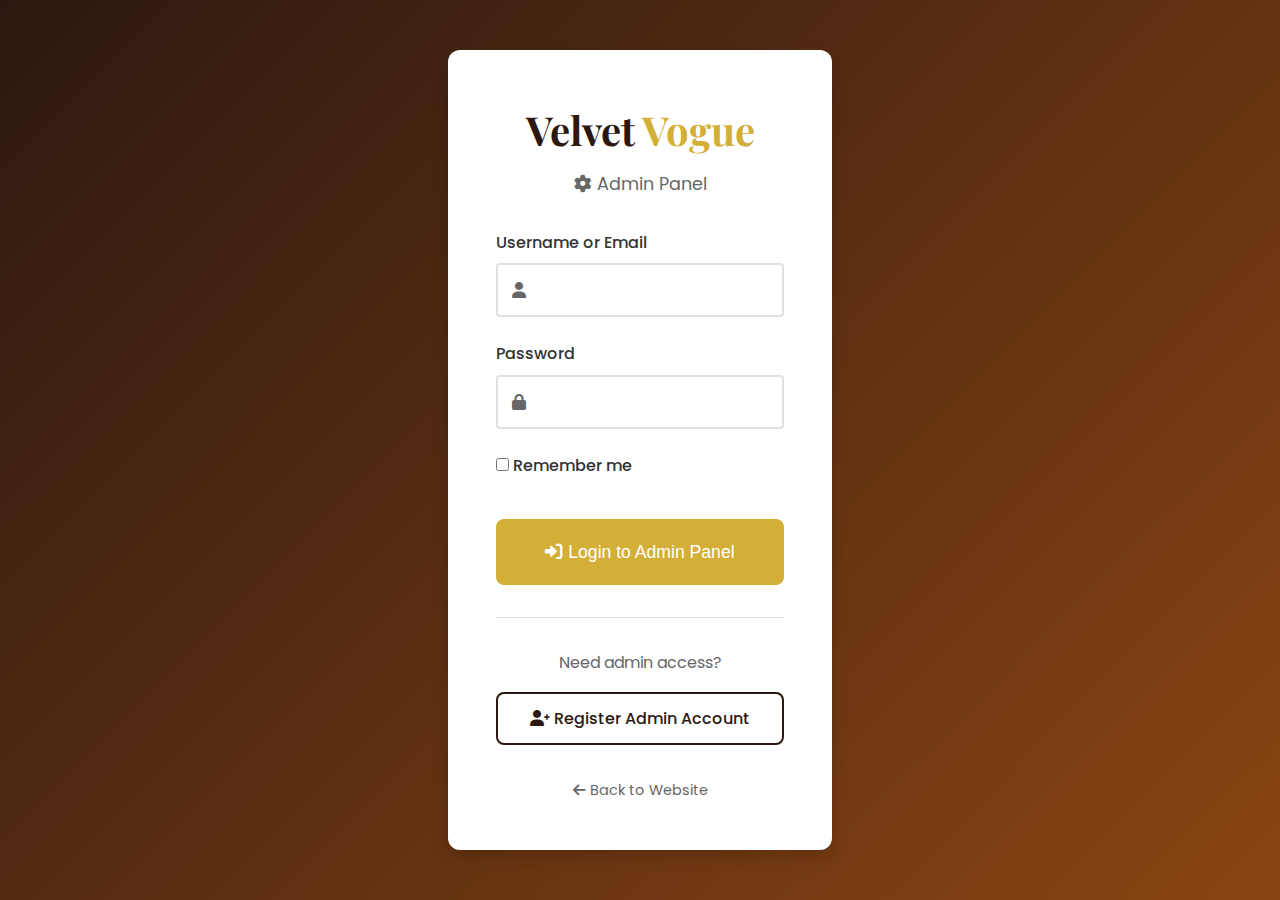
<file: admin/login.html>
<!DOCTYPE html>
<html lang="en">
<head>
    <meta charset="UTF-8">
    <meta name="viewport" content="width=device-width, initial-scale=1.0">
    <title>Admin Login - Velvet Vogue</title>
    <meta name="description" content="Admin login for Velvet Vogue management system.">
    
    <link rel="stylesheet" href="../css/style.css">
    <link rel="stylesheet" href="https://cdnjs.cloudflare.com/ajax/libs/font-awesome/6.0.0/css/all.min.css">
    <link href="https://fonts.googleapis.com/css2?family=Poppins:wght@300;400;500;600;700&family=Playfair+Display:wght@400;500;600;700&display=swap" rel="stylesheet">
</head>
<body style="background: linear-gradient(135deg, var(--primary-color), var(--secondary-color)); min-height: 100vh; display: flex; align-items: center;">
    <div class="container">
        <div class="row justify-center">
            <div class="col-lg-4 col-md-6">
                <div class="admin-login-card" style="background: white; border-radius: var(--border-radius-lg); box-shadow: var(--shadow-lg); padding: 3rem; text-align: center;">
                    <!-- Logo -->
                    <div class="admin-logo" style="margin-bottom: 2rem;">
                        <a href="../index.html" class="logo" style="font-size: 2.5rem;">
                            Velvet <span>Vogue</span>
                        </a>
                        <div style="margin-top: 0.5rem; color: var(--text-light); font-size: 1.1rem;">
                            <i class="fas fa-cog"></i> Admin Panel
                        </div>
                    </div>

                    <!-- Login Form -->
                    <form id="admin-login-form" data-validate>
                        <div class="form-group text-left">
                            <label class="form-label">Username or Email</label>
                            <div style="position: relative;">
                                <input type="text" name="username" class="form-control" required style="padding-left: 3rem;">
                                <i class="fas fa-user" style="position: absolute; left: 1rem; top: 50%; transform: translateY(-50%); color: var(--text-light);"></i>
                            </div>
                        </div>
                        
                        <div class="form-group text-left">
                            <label class="form-label">Password</label>
                            <div style="position: relative;">
                                <input type="password" name="password" class="form-control" required style="padding-left: 3rem;">
                                <i class="fas fa-lock" style="position: absolute; left: 1rem; top: 50%; transform: translateY(-50%); color: var(--text-light);"></i>
                            </div>
                        </div>
                        
                        <div class="form-group text-left">
                            <label class="form-label">
                                <input type="checkbox" name="remember"> Remember me
                            </label>
                        </div>
                        
                        <button type="submit" class="btn btn-primary btn-lg" style="width: 100%; margin-top: 1rem;">
                            <i class="fas fa-sign-in-alt"></i> Login to Admin Panel
                        </button>
                    </form>

                    <!-- Admin Registration Link -->
                    <div style="margin-top: 2rem; padding-top: 2rem; border-top: 1px solid var(--border-color);">
                        <p style="color: var(--text-light); margin-bottom: 1rem;">Need admin access?</p>
                        <a href="register.html" class="btn btn-secondary">
                            <i class="fas fa-user-plus"></i> Register Admin Account
                        </a>
                    </div>

                    <!-- Back to Site -->
                    <div style="margin-top: 2rem;">
                        <a href="../index.html" style="color: var(--text-light); font-size: 0.9rem;">
                            <i class="fas fa-arrow-left"></i> Back to Website
                        </a>
                    </div>
                </div>
            </div>
        </div>
    </div>

    <!-- JavaScript -->
    <script src="../js/main.js"></script>
    <script>
        document.addEventListener('DOMContentLoaded', function() {
            // Check if admin is already logged in
            const adminSession = localStorage.getItem('velvet_vogue_admin');
            if (adminSession) {
                window.location.href = 'dashboard.html';
                return;
            }

            // Initialize login form
            document.getElementById('admin-login-form').addEventListener('submit', handleAdminLogin);
        });

        async function handleAdminLogin(e) {
            e.preventDefault();
            
            const formData = new FormData(e.target);
            formData.append('action', 'admin_login');

            try {
                const response = await fetch('../php/admin-login.php', {
                    method: 'POST',
                    body: formData,
                    credentials: 'same-origin'
                });
                
                const data = await response.json();
                
                if (data.success) {
                    // Store admin session in localStorage
                    localStorage.setItem('velvet_vogue_admin', JSON.stringify(data.admin));
                    
                    showNotification('Admin login successful!', 'success');
                    
                    // Wait a bit longer for session to be established
                    setTimeout(() => {
                        window.location.href = 'dashboard.html';
                    }, 1000);
                } else {
                    showNotification(data.message || 'Login failed', 'error');
                }
            } catch (error) {
                console.error('Admin login error:', error);
                showNotification('Login error occurred. Please try again.', 'error');
            }
        }
    </script>

    <style>
        .admin-login-card {
            animation: slideInUp 0.6s ease-out;
        }

        @keyframes slideInUp {
            from {
                opacity: 0;
                transform: translateY(30px);
            }
            to {
                opacity: 1;
                transform: translateY(0);
            }
        }

        .form-group {
            margin-bottom: 1.5rem;
        }

        .form-control:focus {
            border-color: var(--accent-color);
            box-shadow: 0 0 0 0.2rem rgba(212, 175, 55, 0.25);
        }

        .btn:hover {
            transform: translateY(-2px);
        }
    </style>
</body>
</html>
</file>
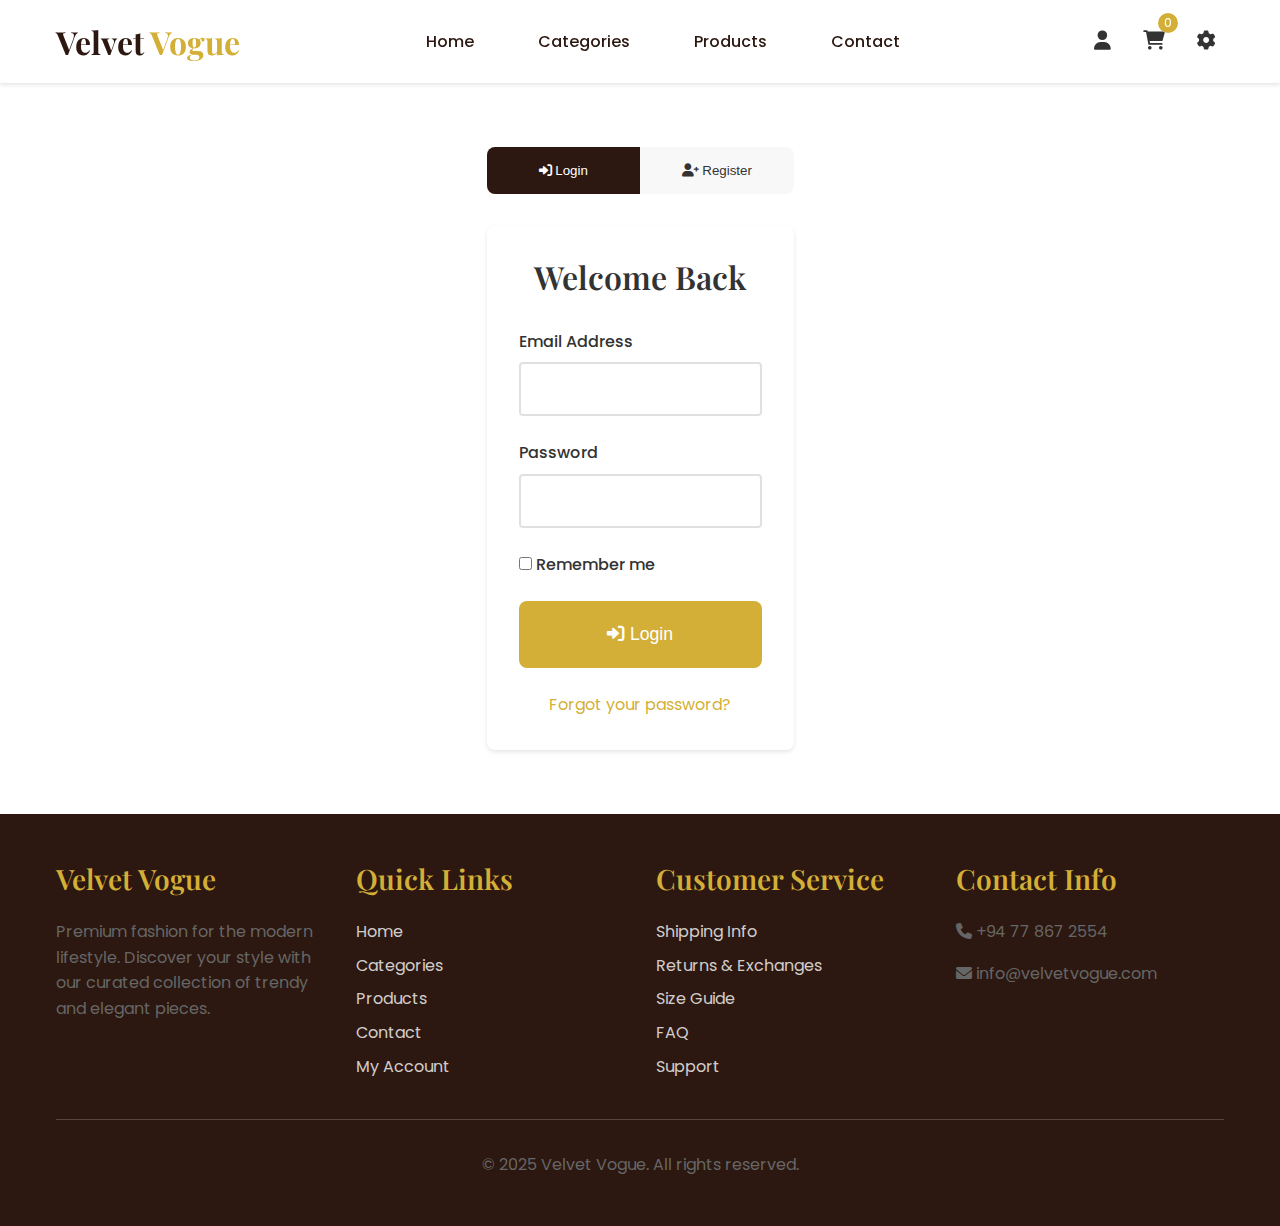
<file: pages/account.html>
<!DOCTYPE html>
<html lang="en">
<head>
    <meta charset="UTF-8">
    <meta name="viewport" content="width=device-width, initial-scale=1.0">
    <title>My Account - Velvet Vogue</title>
    <meta name="description" content="Manage your account, view orders, and update your information at Velvet Vogue.">
    
    <link rel="stylesheet" href="../css/style.css">
    <link rel="stylesheet" href="https://cdnjs.cloudflare.com/ajax/libs/font-awesome/6.0.0/css/all.min.css">
    <link href="https://fonts.googleapis.com/css2?family=Poppins:wght@300;400;500;600;700&family=Playfair+Display:wght@400;500;600;700&display=swap" rel="stylesheet">
</head>
<body>
    <!-- Header -->
    <header class="header">
        <div class="container">
            <nav class="navbar">
                <a href="../index.html" class="logo">
                    Velvet <span>Vogue</span>
                </a>
                
                <ul class="nav-menu">
                    <li><a href="../index.html" class="nav-link">Home</a></li>
                    <li><a href="categories.html" class="nav-link">Categories</a></li>
                    <li><a href="products.html" class="nav-link">Products</a></li>
                    <li><a href="contact.html" class="nav-link">Contact</a></li>
                </ul>
                
                <div class="nav-icons">
                    <a href="account.html" class="nav-icon active" title="Account">
                        <i class="fas fa-user"></i>
                    </a>
                    <a href="cart.html" class="nav-icon" title="Shopping Cart">
                        <i class="fas fa-shopping-cart"></i>
                        <span class="cart-count">0</span>
                    </a>
                    <a href="../admin/login.html" class="nav-icon" title="Admin">
                        <i class="fas fa-cog"></i>
                    </a>
                </div>
                
                <div class="menu-toggle">
                    <span></span>
                    <span></span>
                    <span></span>
                </div>
            </nav>
        </div>
    </header>

    <main>
        <!-- Login/Register Section (shown when not logged in) -->
        <section id="auth-section" class="section">
            <div class="container">
                <div class="row justify-center">
                    <div class="col-lg-8">
                        <div class="auth-container">
                            <!-- Auth Toggle -->
                            <div class="auth-toggle" style="display: flex; margin-bottom: 2rem; background: var(--background-light); border-radius: var(--border-radius); overflow: hidden;">
                                <button id="login-tab" class="auth-tab active" style="flex: 1; padding: 1rem; border: none; background: var(--primary-color); color: white; cursor: pointer;">
                                    <i class="fas fa-sign-in-alt"></i> Login
                                </button>
                                <button id="register-tab" class="auth-tab" style="flex: 1; padding: 1rem; border: none; background: transparent; color: var(--text-dark); cursor: pointer;">
                                    <i class="fas fa-user-plus"></i> Register
                                </button>
                            </div>

                            <!-- Login Form -->
                            <div id="login-form-container" class="auth-form-container">
                                <div class="card">
                                    <div class="card-body" style="padding: 2rem;">
                                        <h2 class="text-center mb-4">Welcome Back</h2>
                                        
                                        <form id="login-form" data-validate>
                                            <div class="form-group">
                                                <label class="form-label">Email Address</label>
                                                <input type="email" name="email" class="form-control" required>
                                            </div>
                                            
                                            <div class="form-group">
                                                <label class="form-label">Password</label>
                                                <input type="password" name="password" class="form-control" required>
                                            </div>
                                            
                                            <div class="form-group">
                                                <label class="form-label">
                                                    <input type="checkbox" name="remember"> Remember me
                                                </label>
                                            </div>
                                            
                                            <button type="submit" class="btn btn-primary btn-lg" style="width: 100%;">
                                                <i class="fas fa-sign-in-alt"></i> Login
                                            </button>
                                        </form>
                                        
                                        <div class="text-center mt-3">
                                            <a href="#" style="color: var(--accent-color);">Forgot your password?</a>
                                        </div>
                                    </div>
                                </div>
                            </div>

                            <!-- Register Form -->
                            <div id="register-form-container" class="auth-form-container" style="display: none;">
                                <div class="card">
                                    <div class="card-body" style="padding: 2rem;">
                                        <h2 class="text-center mb-4">Create Account</h2>
                                        
                                        <form id="register-form" data-validate>
                                            <div class="row">
                                                <div class="col-md-6">
                                                    <div class="form-group">
                                                        <label class="form-label">First Name</label>
                                                        <input type="text" name="first_name" class="form-control" required>
                                                    </div>
                                                </div>
                                                <div class="col-md-6">
                                                    <div class="form-group">
                                                        <label class="form-label">Last Name</label>
                                                        <input type="text" name="last_name" class="form-control" required>
                                                    </div>
                                                </div>
                                            </div>
                                            
                                            <div class="form-group">
                                                <label class="form-label">Email Address</label>
                                                <input type="email" name="email" class="form-control" required>
                                            </div>
                                            
                                            <div class="form-group">
                                                <label class="form-label">Phone Number</label>
                                                <input type="tel" name="phone" class="form-control">
                                            </div>
                                            
                                            <div class="form-group">
                                                <label class="form-label">Password</label>
                                                <input type="password" name="password" class="form-control" required minlength="6">
                                            </div>
                                            
                                            <div class="form-group">
                                                <label class="form-label">Confirm Password</label>
                                                <input type="password" name="confirm_password" class="form-control" required>
                                            </div>
                                            
                                            <div class="form-group">
                                                <label class="form-label">
                                                    <input type="checkbox" name="terms" required> I agree to the Terms of Service and Privacy Policy
                                                </label>
                                            </div>
                                            
                                            <button type="submit" class="btn btn-primary btn-lg" style="width: 100%;">
                                                <i class="fas fa-user-plus"></i> Create Account
                                            </button>
                                        </form>
                                    </div>
                                </div>
                            </div>
                        </div>
                    </div>
                </div>
            </div>
        </section>

        <!-- Account Dashboard (shown when logged in) -->
        <section id="dashboard-section" class="section" style="display: none;">
            <div class="container">
                <!-- Welcome Header -->
                <div class="dashboard-header" style="background: linear-gradient(135deg, var(--primary-color), var(--secondary-color)); color: white; padding: 2rem; border-radius: var(--border-radius); margin-bottom: 2rem;">
                    <div class="row align-center">
                        <div class="col-md-8">
                            <h1>Welcome back, <span id="user-name">Customer</span>!</h1>
                            <p>Manage your account, view your orders, and update your preferences.</p>
                        </div>
                        <div class="col-md-4 text-right">
                            <button id="logout-btn" class="btn btn-outline">
                                <i class="fas fa-sign-out-alt"></i> Logout
                            </button>
                        </div>
                    </div>
                </div>

                <div class="row">
                    <!-- Sidebar Navigation -->
                    <div class="col-lg-3">
                        <div class="account-sidebar" style="background: white; border-radius: var(--border-radius); box-shadow: var(--shadow-sm); padding: 1.5rem;">
                            <nav class="account-nav">
                                <a href="#" class="nav-item active" data-section="profile">
                                    <i class="fas fa-user"></i> Profile Information
                                </a>
                                <a href="#" class="nav-item" data-section="orders">
                                    <i class="fas fa-shopping-bag"></i> Order History
                                </a>
                                <a href="#" class="nav-item" data-section="addresses">
                                    <i class="fas fa-map-marker-alt"></i> Addresses
                                </a>
                                <a href="#" class="nav-item" data-section="security">
                                    <i class="fas fa-lock"></i> Security
                                </a>
                                <a href="#" class="nav-item" data-section="preferences">
                                    <i class="fas fa-cog"></i> Preferences
                                </a>
                            </nav>
                        </div>
                    </div>

                    <!-- Main Content -->
                    <div class="col-lg-9">
                        <!-- Profile Information -->
                        <div id="profile-section" class="account-section">
                            <div class="card">
                                <div class="card-body" style="padding: 2rem;">
                                    <h3 class="mb-4">Profile Information</h3>
                                    
                                    <form id="profile-form">
                                        <div class="row">
                                            <div class="col-md-6">
                                                <div class="form-group">
                                                    <label class="form-label">First Name</label>
                                                    <input type="text" name="first_name" id="profile-first-name" class="form-control" required>
                                                </div>
                                            </div>
                                            <div class="col-md-6">
                                                <div class="form-group">
                                                    <label class="form-label">Last Name</label>
                                                    <input type="text" name="last_name" id="profile-last-name" class="form-control" required>
                                                </div>
                                            </div>
                                        </div>
                                        
                                        <div class="form-group">
                                            <label class="form-label">Email Address</label>
                                            <input type="email" name="email" id="profile-email" class="form-control" required>
                                        </div>
                                        
                                        <div class="form-group">
                                            <label class="form-label">Phone Number</label>
                                            <input type="tel" name="phone" id="profile-phone" class="form-control">
                                        </div>
                                        
                                        <div class="form-group">
                                            <label class="form-label">Address</label>
                                            <textarea name="address" id="profile-address" class="form-control" rows="3"></textarea>
                                        </div>
                                        
                                        <div class="row">
                                            <div class="col-md-4">
                                                <div class="form-group">
                                                    <label class="form-label">City</label>
                                                    <input type="text" name="city" id="profile-city" class="form-control">
                                                </div>
                                            </div>
                                            <div class="col-md-4">
                                                <div class="form-group">
                                                    <label class="form-label">State</label>
                                                    <input type="text" name="state" id="profile-state" class="form-control">
                                                </div>
                                            </div>
                                            <div class="col-md-4">
                                                <div class="form-group">
                                                    <label class="form-label">ZIP Code</label>
                                                    <input type="text" name="zip_code" id="profile-zip" class="form-control">
                                                </div>
                                            </div>
                                        </div>
                                        
                                        <button type="submit" class="btn btn-primary">
                                            <i class="fas fa-save"></i> Update Profile
                                        </button>
                                    </form>
                                </div>
                            </div>
                        </div>

                        <!-- Order History -->
                        <div id="orders-section" class="account-section" style="display: none;">
                            <div class="card">
                                <div class="card-body" style="padding: 2rem;">
                                    <h3 class="mb-4">Order History</h3>
                                    
                                    <div id="orders-container">
                                        <!-- Orders will be loaded here -->
                                        <div class="text-center">
                                            <i class="fas fa-shopping-bag" style="font-size: 3rem; color: var(--text-light); margin-bottom: 1rem;"></i>
                                            <p>No orders found. <a href="products.html">Start shopping!</a></p>
                                        </div>
                                    </div>
                                </div>
                            </div>
                        </div>

                        <!-- Addresses -->
                        <div id="addresses-section" class="account-section" style="display: none;">
                            <div class="card">
                                <div class="card-body" style="padding: 2rem;">
                                    <h3 class="mb-4">Saved Addresses</h3>
                                    
                                    <div id="addresses-container">
                                        <p class="text-center">No saved addresses. Add your addresses for faster checkout.</p>
                                    </div>
                                    
                                    <button class="btn btn-primary mt-3">
                                        <i class="fas fa-plus"></i> Add New Address
                                    </button>
                                </div>
                            </div>
                        </div>

                        <!-- Security -->
                        <div id="security-section" class="account-section" style="display: none;">
                            <div class="card">
                                <div class="card-body" style="padding: 2rem;">
                                    <h3 class="mb-4">Security Settings</h3>
                                    
                                    <form id="password-form">
                                        <div class="form-group">
                                            <label class="form-label">Current Password</label>
                                            <input type="password" name="current_password" class="form-control" required>
                                        </div>
                                        
                                        <div class="form-group">
                                            <label class="form-label">New Password</label>
                                            <input type="password" name="new_password" class="form-control" required minlength="6">
                                        </div>
                                        
                                        <div class="form-group">
                                            <label class="form-label">Confirm New Password</label>
                                            <input type="password" name="confirm_new_password" class="form-control" required>
                                        </div>
                                        
                                        <button type="submit" class="btn btn-primary">
                                            <i class="fas fa-lock"></i> Change Password
                                        </button>
                                    </form>
                                </div>
                            </div>
                        </div>

                        <!-- Preferences -->
                        <div id="preferences-section" class="account-section" style="display: none;">
                            <div class="card">
                                <div class="card-body" style="padding: 2rem;">
                                    <h3 class="mb-4">Preferences</h3>
                                    
                                    <form id="preferences-form">
                                        <div class="form-group">
                                            <label class="form-label">
                                                <input type="checkbox" name="email_notifications" checked> 
                                                Email Notifications
                                            </label>
                                            <small class="form-text">Receive updates about your orders and new products</small>
                                        </div>
                                        
                                        <div class="form-group">
                                            <label class="form-label">
                                                <input type="checkbox" name="sms_notifications"> 
                                                SMS Notifications
                                            </label>
                                            <small class="form-text">Receive order updates via SMS</small>
                                        </div>
                                        
                                        <div class="form-group">
                                            <label class="form-label">
                                                <input type="checkbox" name="newsletter" checked> 
                                                Newsletter Subscription
                                            </label>
                                            <small class="form-text">Stay updated with fashion trends and exclusive offers</small>
                                        </div>
                                        
                                        <button type="submit" class="btn btn-primary">
                                            <i class="fas fa-save"></i> Save Preferences
                                        </button>
                                    </form>
                                </div>
                            </div>
                        </div>
                    </div>
                </div>
            </div>
        </section>
    </main>

    <!-- Footer -->
    <footer class="footer">
        <div class="container">
            <div class="footer-content">
                <div class="footer-section">
                    <h3>Velvet Vogue</h3>
                    <p>Premium fashion for the modern lifestyle. Discover your style with our curated collection of trendy and elegant pieces.</p>
                </div>
                
                <div class="footer-section">
                    <h3>Quick Links</h3>
                    <a href="../index.html">Home</a>
                    <a href="categories.html">Categories</a>
                    <a href="products.html">Products</a>
                    <a href="contact.html">Contact</a>
                    <a href="account.html">My Account</a>
                </div>
                
                <div class="footer-section">
                    <h3>Customer Service</h3>
                    <a href="#">Shipping Info</a>
                    <a href="#">Returns & Exchanges</a>
                    <a href="#">Size Guide</a>
                    <a href="#">FAQ</a>
                    <a href="contact.html">Support</a>
                </div>
                
                <div class="footer-section">
                    <h3>Contact Info</h3>
                    <p><i class="fas fa-phone"></i> +94 77 867 2554</p>
                    <p><i class="fas fa-envelope"></i> info@velvetvogue.com</p>
                </div>
            </div>
            
            <div class="footer-bottom">
                <p>&copy; 2025 Velvet Vogue. All rights reserved.</p>
            </div>
        </div>
    </footer>

    <!-- JavaScript -->
    <script src="../js/main.js"></script>
    <script>
        let isLoggedIn = false;
        let currentUser = null;

        document.addEventListener('DOMContentLoaded', function() {
            checkLoginStatus();
            initializeAuthForms();
            initializeAccountNavigation();
        });

        function checkLoginStatus() {
            // Check if user is logged in (you would typically check session/token)
            const userSession = localStorage.getItem('velvet_vogue_user');
            if (userSession) {
                try {
                    currentUser = JSON.parse(userSession);
                    isLoggedIn = true;
                    showDashboard();
                } catch (e) {
                    localStorage.removeItem('velvet_vogue_user');
                    showAuthSection();
                }
            } else {
                showAuthSection();
            }
        }

        function showAuthSection() {
            document.getElementById('auth-section').style.display = 'block';
            document.getElementById('dashboard-section').style.display = 'none';
        }

        function showDashboard() {
            document.getElementById('auth-section').style.display = 'none';
            document.getElementById('dashboard-section').style.display = 'block';
            
            if (currentUser) {
                document.getElementById('user-name').textContent = currentUser.first_name + ' ' + currentUser.last_name;
                populateProfileForm();
            }
        }

        function initializeAuthForms() {
            // Auth tab switching
            document.getElementById('login-tab').addEventListener('click', function() {
                switchAuthTab('login');
            });

            document.getElementById('register-tab').addEventListener('click', function() {
                switchAuthTab('register');
            });

            // Form submissions
            document.getElementById('login-form').addEventListener('submit', handleLogin);
            document.getElementById('register-form').addEventListener('submit', handleRegister);
            document.getElementById('logout-btn').addEventListener('click', handleLogout);
        }

        function switchAuthTab(tab) {
            const loginTab = document.getElementById('login-tab');
            const registerTab = document.getElementById('register-tab');
            const loginForm = document.getElementById('login-form-container');
            const registerForm = document.getElementById('register-form-container');

            if (tab === 'login') {
                loginTab.classList.add('active');
                registerTab.classList.remove('active');
                loginTab.style.background = 'var(--primary-color)';
                loginTab.style.color = 'white';
                registerTab.style.background = 'transparent';
                registerTab.style.color = 'var(--text-dark)';
                loginForm.style.display = 'block';
                registerForm.style.display = 'none';
            } else {
                registerTab.classList.add('active');
                loginTab.classList.remove('active');
                registerTab.style.background = 'var(--primary-color)';
                registerTab.style.color = 'white';
                loginTab.style.background = 'transparent';
                loginTab.style.color = 'var(--text-dark)';
                registerForm.style.display = 'block';
                loginForm.style.display = 'none';
            }
        }

        function handleLogin(e) {
            e.preventDefault();
            
            const formData = new FormData(e.target);
            formData.append('action', 'login');

            fetch('../php/auth.php', {
                method: 'POST',
                body: formData
            })
            .then(response => response.json())
            .then(data => {
                if (data.success) {
                    currentUser = data.user;
                    isLoggedIn = true;
                    localStorage.setItem('velvet_vogue_user', JSON.stringify(currentUser));
                    showNotification('Login successful!', 'success');
                    showDashboard();
                } else {
                    showNotification(data.message || 'Login failed', 'error');
                }
            })
            .catch(error => {
                console.error('Login error:', error);
                showNotification('Login error occurred', 'error');
            });
        }

        function handleRegister(e) {
            e.preventDefault();
            
            const formData = new FormData(e.target);
            
            // Check password confirmation
            if (formData.get('password') !== formData.get('confirm_password')) {
                showNotification('Passwords do not match', 'error');
                return;
            }
            
            formData.append('action', 'register');

            fetch('../php/auth.php', {
                method: 'POST',
                body: formData
            })
            .then(response => response.json())
            .then(data => {
                if (data.success) {
                    showNotification('Registration successful! Please login.', 'success');
                    switchAuthTab('login');
                    e.target.reset();
                } else {
                    showNotification(data.message || 'Registration failed', 'error');
                }
            })
            .catch(error => {
                console.error('Registration error:', error);
                showNotification('Registration error occurred', 'error');
            });
        }

        function handleLogout() {
            const formData = new FormData();
            formData.append('action', 'logout');

            fetch('../php/auth.php', {
                method: 'POST',
                body: formData
            })
            .then(response => response.json())
            .then(data => {
                localStorage.removeItem('velvet_vogue_user');
                currentUser = null;
                isLoggedIn = false;
                showNotification('Logged out successfully', 'success');
                showAuthSection();
            })
            .catch(error => {
                console.error('Logout error:', error);
                localStorage.removeItem('velvet_vogue_user');
                showAuthSection();
            });
        }

        function initializeAccountNavigation() {
            const navItems = document.querySelectorAll('.account-nav .nav-item');
            
            navItems.forEach(item => {
                item.addEventListener('click', function(e) {
                    e.preventDefault();
                    
                    // Update active nav item
                    navItems.forEach(nav => nav.classList.remove('active'));
                    this.classList.add('active');
                    
                    // Show corresponding section
                    const sectionName = this.getAttribute('data-section');
                    showAccountSection(sectionName);
                });
            });

            // Initialize forms
            document.getElementById('profile-form').addEventListener('submit', updateProfile);
            document.getElementById('password-form').addEventListener('submit', changePassword);
            document.getElementById('preferences-form').addEventListener('submit', updatePreferences);
        }

        function showAccountSection(sectionName) {
            const sections = document.querySelectorAll('.account-section');
            sections.forEach(section => {
                section.style.display = 'none';
            });
            
            document.getElementById(sectionName + '-section').style.display = 'block';
        }

        function populateProfileForm() {
            if (!currentUser) return;
            
            document.getElementById('profile-first-name').value = currentUser.first_name || '';
            document.getElementById('profile-last-name').value = currentUser.last_name || '';
            document.getElementById('profile-email').value = currentUser.email || '';
            document.getElementById('profile-phone').value = currentUser.phone || '';
            document.getElementById('profile-address').value = currentUser.address || '';
            document.getElementById('profile-city').value = currentUser.city || '';
            document.getElementById('profile-state').value = currentUser.state || '';
            document.getElementById('profile-zip').value = currentUser.zip_code || '';
        }

        function updateProfile(e) {
            e.preventDefault();
            
            const formData = new FormData(e.target);
            formData.append('action', 'update_profile');

            fetch('../php/auth.php', {
                method: 'POST',
                body: formData
            })
            .then(response => response.json())
            .then(data => {
                if (data.success) {
                    showNotification('Profile updated successfully!', 'success');
                    // Update local user data
                    const formDataObj = Object.fromEntries(formData.entries());
                    currentUser = { ...currentUser, ...formDataObj };
                    localStorage.setItem('velvet_vogue_user', JSON.stringify(currentUser));
                } else {
                    showNotification(data.message || 'Failed to update profile', 'error');
                }
            })
            .catch(error => {
                console.error('Profile update error:', error);
                showNotification('Error updating profile', 'error');
            });
        }

        function changePassword(e) {
            e.preventDefault();
            
            const formData = new FormData(e.target);
            
            // Check password confirmation
            if (formData.get('new_password') !== formData.get('confirm_new_password')) {
                showNotification('New passwords do not match', 'error');
                return;
            }
            
            formData.append('action', 'change_password');

            fetch('../php/auth.php', {
                method: 'POST',
                body: formData
            })
            .then(response => response.json())
            .then(data => {
                if (data.success) {
                    showNotification('Password changed successfully!', 'success');
                    e.target.reset();
                } else {
                    showNotification(data.message || 'Failed to change password', 'error');
                }
            })
            .catch(error => {
                console.error('Password change error:', error);
                showNotification('Error changing password', 'error');
            });
        }

        function updatePreferences(e) {
            e.preventDefault();
            showNotification('Preferences updated successfully!', 'success');
        }
    </script>

    <style>
        .auth-tab {
            transition: all 0.3s ease;
        }

        .account-nav .nav-item {
            display: block;
            padding: 1rem;
            color: var(--text-dark);
            text-decoration: none;
            border-radius: var(--border-radius-sm);
            margin-bottom: 0.5rem;
            transition: all 0.3s ease;
        }

        .account-nav .nav-item:hover,
        .account-nav .nav-item.active {
            background: var(--primary-color);
            color: white;
        }

        .account-nav .nav-item i {
            margin-right: 0.5rem;
            width: 20px;
        }

        .account-section {
            animation: fadeIn 0.3s ease;
        }

        @media (max-width: 768px) {
            .account-sidebar {
                margin-bottom: 2rem;
            }
            
            .dashboard-header .text-right {
                text-align: left !important;
                margin-top: 1rem;
            }
        }
    </style>
</body>
</html>
</file>
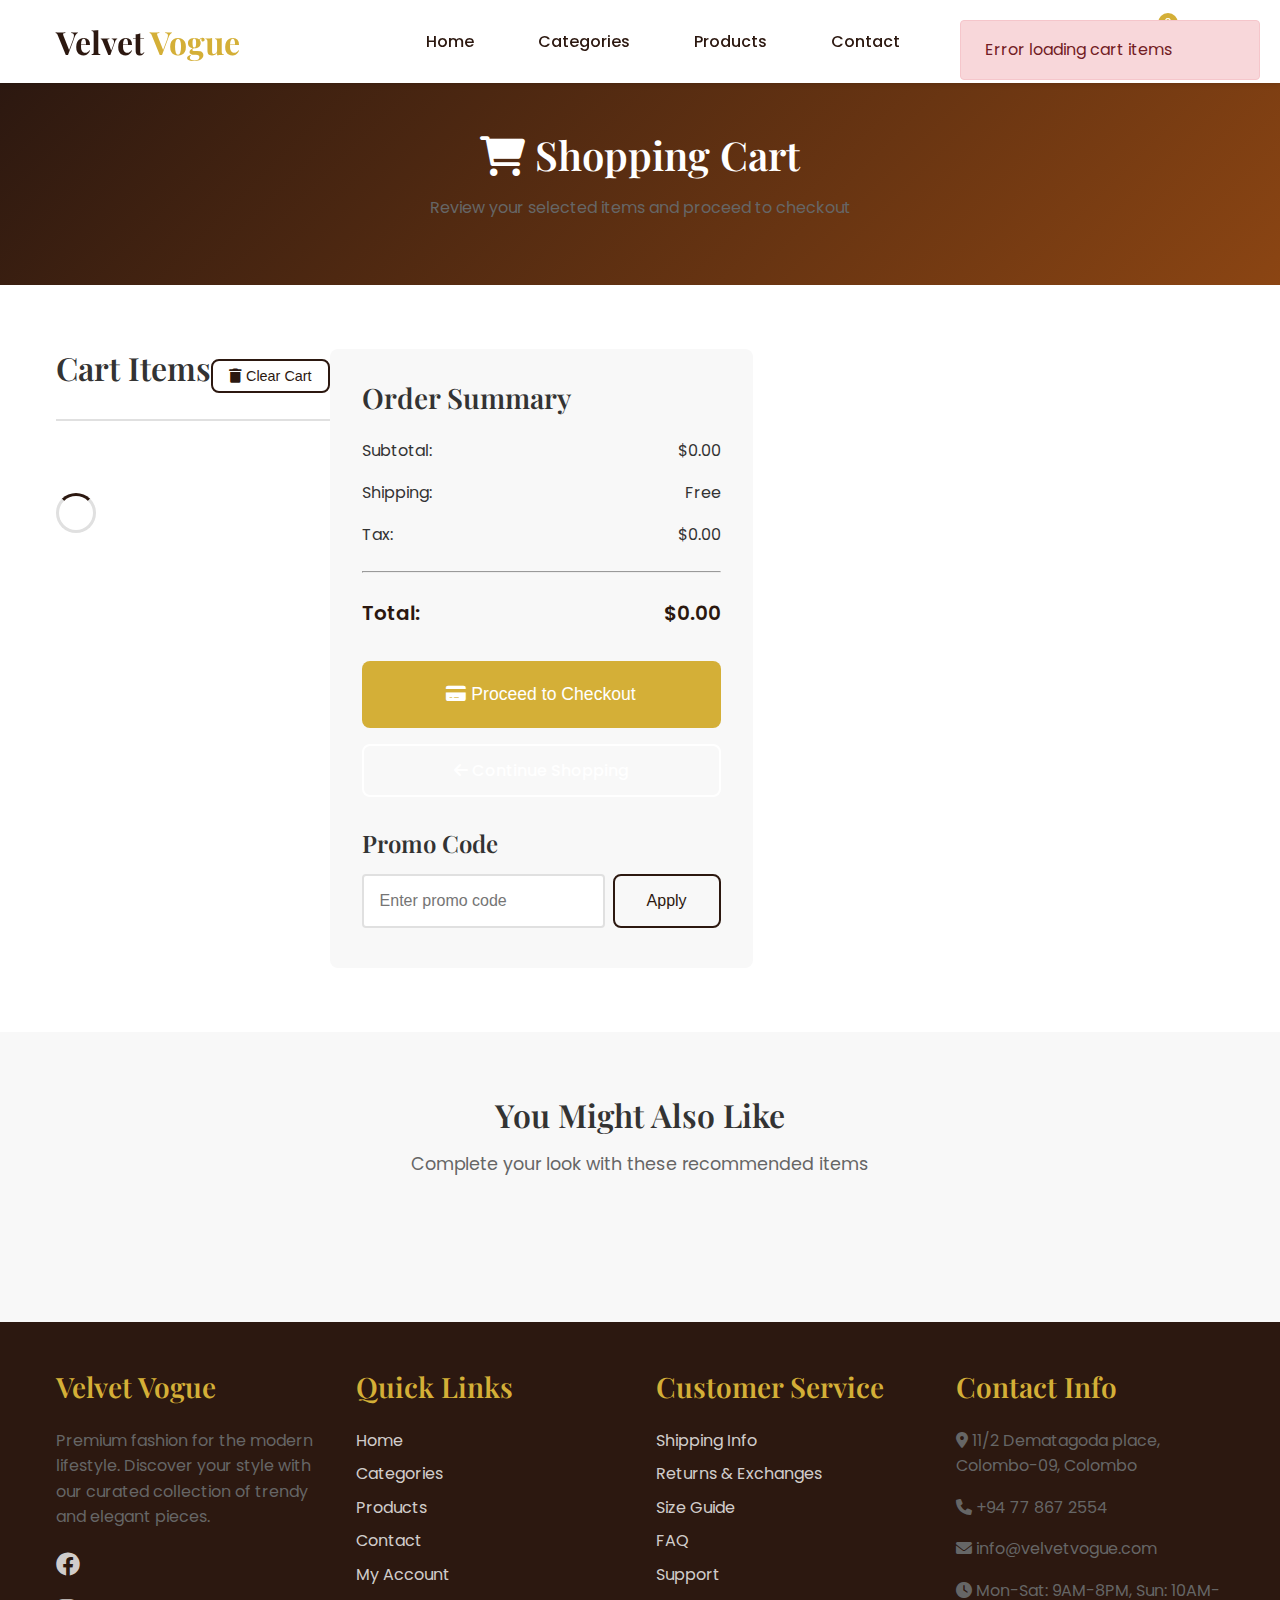
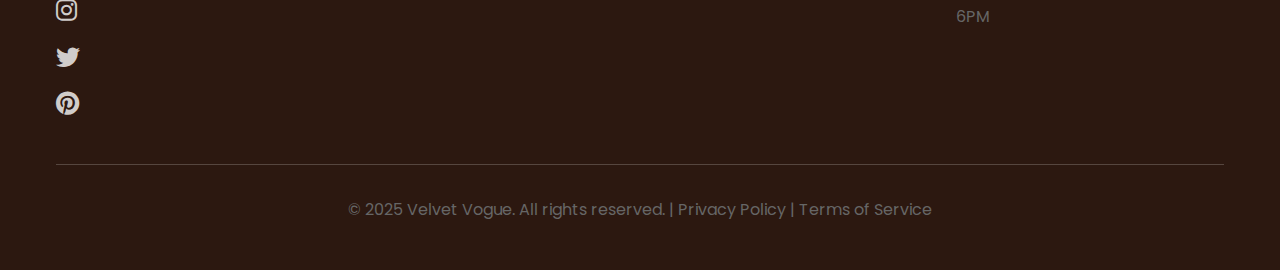
<file: pages/cart.html>
<!DOCTYPE html>
<html lang="en">
<head>
    <meta charset="UTF-8">
    <meta name="viewport" content="width=device-width, initial-scale=1.0">
    <title>Shopping Cart - Velvet Vogue</title>
    <meta name="description" content="Review your selected items and proceed to checkout at Velvet Vogue.">
    
    <link rel="stylesheet" href="../css/style.css">
    <link rel="stylesheet" href="https://cdnjs.cloudflare.com/ajax/libs/font-awesome/6.0.0/css/all.min.css">
    <link href="https://fonts.googleapis.com/css2?family=Poppins:wght@300;400;500;600;700&family=Playfair+Display:wght@400;500;600;700&display=swap" rel="stylesheet">
</head>
<body>
    <!-- Header -->
    <header class="header">
        <div class="container">
            <nav class="navbar">
                <a href="../index.html" class="logo">
                    Velvet <span>Vogue</span>
                </a>
                
                <ul class="nav-menu">
                    <li><a href="../index.html" class="nav-link">Home</a></li>
                    <li><a href="categories.html" class="nav-link">Categories</a></li>
                    <li><a href="products.html" class="nav-link">Products</a></li>
                    <li><a href="contact.html" class="nav-link">Contact</a></li>
                </ul>
                
                <div class="nav-icons">
                    <a href="account.html" class="nav-icon" title="Account">
                        <i class="fas fa-user"></i>
                    </a>
                    <a href="cart.html" class="nav-icon active" title="Shopping Cart">
                        <i class="fas fa-shopping-cart"></i>
                        <span class="cart-count">0</span>
                    </a>
                    <a href="../admin/login.html" class="nav-icon" title="Admin">
                        <i class="fas fa-cog"></i>
                    </a>
                </div>
                
                <div class="menu-toggle">
                    <span></span>
                    <span></span>
                    <span></span>
                </div>
            </nav>
        </div>
    </header>

    <main>
        <!-- Page Header -->
        <section class="page-header" style="background: linear-gradient(135deg, var(--primary-color), var(--secondary-color)); color: white; padding: 3rem 0;">
            <div class="container">
                <div class="text-center">
                    <h1><i class="fas fa-shopping-cart"></i> Shopping Cart</h1>
                    <p>Review your selected items and proceed to checkout</p>
                </div>
            </div>
        </section>

        <!-- Cart Content -->
        <section class="section">
            <div class="container">
                <div class="cart-container">
                    <!-- Empty Cart Message -->
                    <div id="empty-cart" class="text-center" style="display: none; padding: 3rem;">
                        <i class="fas fa-shopping-cart" style="font-size: 4rem; color: var(--text-light); margin-bottom: 1rem;"></i>
                        <h3>Your cart is empty</h3>
                        <p>Looks like you haven't added any items to your cart yet.</p>
                        <a href="products.html" class="btn btn-primary">Start Shopping</a>
                    </div>

                    <!-- Cart Items -->
                    <div id="cart-content" class="row">
                        <div class="col-lg-8">
                            <div class="cart-items-section">
                                <div class="section-header" style="display: flex; justify-content: space-between; align-items: center; 
                                margin-bottom: 1.5rem; padding-bottom: 1rem; border-bottom: 2px solid var(--border-color);">
                                    <h2>Cart Items</h2>
                                    <button id="clear-cart" class="btn btn-secondary btn-sm">
                                        <i class="fas fa-trash"></i> Clear Cart
                                    </button>
                                </div>
                                
                                <div id="cart-items-container">
                                    <!-- Cart items will be loaded here -->
                                    <div class="spinner"></div>
                                </div>
                            </div>
                        </div>

                        <div class="col-lg-4">
                            <div class="cart-summary" style="background: var(--background-light); padding: 2rem; border-radius: var(--border-radius); position: sticky; top: 2rem;">
                                <h3 style="margin-bottom: 1.5rem;">Order Summary</h3>
                                
                                <div class="summary-row" style="display: flex; justify-content: space-between; margin-bottom: 1rem;">
                                    <span>Subtotal:</span>
                                    <span id="cart-subtotal">$0.00</span>
                                </div>
                                
                                <div class="summary-row" style="display: flex; justify-content: space-between; margin-bottom: 1rem;">
                                    <span>Shipping:</span>
                                    <span id="shipping-cost">Free</span>
                                </div>
                                
                                <div class="summary-row" style="display: flex; justify-content: space-between; margin-bottom: 1rem;">
                                    <span>Tax:</span>
                                    <span id="tax-amount">$0.00</span>
                                </div>
                                
                                <hr style="margin: 1.5rem 0;">
                                
                                <div class="summary-row total" style="display: flex; justify-content: space-between; font-size: 1.25rem; font-weight: 600; color: var(--primary-color);">
                                    <span>Total:</span>
                                    <span id="cart-total">$0.00</span>
                                </div>
                                
                                <div class="cart-actions" style="margin-top: 2rem;">
                                    <button id="checkout-btn" class="btn btn-primary btn-lg" style="width: 100%; margin-bottom: 1rem;" disabled>
                                        <i class="fas fa-credit-card"></i> Proceed to Checkout
                                    </button>
                                    
                                    <a href="products.html" class="btn btn-outline" style="width: 100%; text-align: center; display: block;">
                                        <i class="fas fa-arrow-left"></i> Continue Shopping
                                    </a>
                                </div>
                                
                                <!-- Promo Code Section -->
                                <div class="promo-section" style="margin-top: 2rem;">
                                    <h4>Promo Code</h4>
                                    <div class="promo-input" style="display: flex; gap: 0.5rem; margin-top: 1rem;">
                                        <input type="text" id="promo-code" class="form-control" placeholder="Enter promo code">
                                        <button id="apply-promo" class="btn btn-secondary">Apply</button>
                                    </div>
                                    <div id="promo-message" style="margin-top: 0.5rem; font-size: 0.9rem;"></div>
                                </div>
                            </div>
                        </div>
                    </div>
                </div>
            </div>
        </section>

        <!-- Related Products -->
        <section class="section" style="background: var(--background-light);">
            <div class="container">
                <div class="section-title">
                    <h2>You Might Also Like</h2>
                    <p class="section-subtitle">Complete your look with these recommended items</p>
                </div>
                
                <div class="product-grid" id="related-products">
                    <!-- Related products will be loaded here -->
                </div>
            </div>
        </section>
    </main>

    <!-- Footer -->
    <footer class="footer">
        <div class="container">
            <div class="footer-content">
                <div class="footer-section">
                    <h3>Velvet Vogue</h3>
                    <p>Premium fashion for the modern lifestyle. Discover your style with our curated collection of trendy and elegant pieces.</p>
                    <div class="social-links" style="margin-top: 1rem;">
                        <a href="#" style="margin-right: 1rem; font-size: 1.5rem;"><i class="fab fa-facebook"></i></a>
                        <a href="#" style="margin-right: 1rem; font-size: 1.5rem;"><i class="fab fa-instagram"></i></a>
                        <a href="#" style="margin-right: 1rem; font-size: 1.5rem;"><i class="fab fa-twitter"></i></a>
                        <a href="#" style="margin-right: 1rem; font-size: 1.5rem;"><i class="fab fa-pinterest"></i></a>
                    </div>
                </div>
                
                <div class="footer-section">
                    <h3>Quick Links</h3>
                    <a href="../index.html">Home</a>
                    <a href="categories.html">Categories</a>
                    <a href="products.html">Products</a>
                    <a href="contact.html">Contact</a>
                    <a href="account.html">My Account</a>
                </div>
                
                <div class="footer-section">
                    <h3>Customer Service</h3>
                    <a href="#">Shipping Info</a>
                    <a href="#">Returns & Exchanges</a>
                    <a href="#">Size Guide</a>
                    <a href="#">FAQ</a>
                    <a href="contact.html">Support</a>
                </div>
                
                <div class="footer-section">
                    <h3>Contact Info</h3>
                    <p><i class="fas fa-map-marker-alt"></i> 11/2 Dematagoda place, Colombo-09, Colombo</p>
                    <p><i class="fas fa-phone"></i> +94 77 867 2554</p>
                    <p><i class="fas fa-envelope"></i> info@velvetvogue.com</p>
                    <p><i class="fas fa-clock"></i> Mon-Sat: 9AM-8PM, Sun: 10AM-6PM</p>
                </div>
            </div>
            
            <div class="footer-bottom">
                <p>&copy; 2025 Velvet Vogue. All rights reserved. | Privacy Policy | Terms of Service</p>
            </div>
        </div>
    </footer>

    <!-- Checkout Modal -->
    <div id="checkout-modal" class="modal" style="display: none; position: fixed; top: 0; left: 0; width: 100%; height: 100%; background: rgba(0,0,0,0.5); z-index: 9999;">
        <div class="modal-content" style="background: white; margin: 5% auto; padding: 2rem; border-radius: var(--border-radius); max-width: 500px; position: relative;">
            <span class="close" style="position: absolute; right: 1rem; top: 1rem; font-size: 1.5rem; cursor: pointer;">&times;</span>
            
            <h3 style="margin-bottom: 1.5rem;">Checkout</h3>
            
            <form id="checkout-form">
                <div class="form-group">
                    <label class="form-label">Payment Method</label>
                    <select name="payment_method" class="form-control" required>
                        <option value="">Select Payment Method</option>
                        <option value="credit_card">Credit Card</option>
                        <option value="debit_card">Debit Card</option>
                        <option value="paypal">PayPal</option>
                        <option value="cash_on_delivery">Cash on Delivery</option>
                    </select>
                </div>
                
                <div class="form-group">
                    <label class="form-label">Shipping Address</label>
                    <textarea name="shipping_address" class="form-control" rows="3" placeholder="Enter your complete shipping address" required></textarea>
                </div>
                
                <div class="form-group">
                    <label class="form-label">Special Instructions (Optional)</label>
                    <textarea name="notes" class="form-control" rows="2" placeholder="Any special delivery instructions"></textarea>
                </div>
                
                <div class="checkout-summary" style="background: var(--background-light); padding: 1rem; border-radius: var(--border-radius-sm); margin: 1.5rem 0;">
                    <div style="display: flex; justify-content: space-between; font-weight: 600;">
                        <span>Order Total:</span>
                        <span id="checkout-total">$0.00</span>
                    </div>
                </div>
                
                <div class="modal-actions" style="display: flex; gap: 1rem; margin-top: 2rem;">
                    <button type="button" class="btn btn-secondary" onclick="closeCheckoutModal()">Cancel</button>
                    <button type="submit" class="btn btn-primary" style="flex: 1;">Place Order</button>
                </div>
            </form>
        </div>
    </div>

    <!-- JavaScript -->
    <script src="../js/main.js"></script>
    <script>
        let cartItems = [];
        let subtotal = 0;
        let tax = 0;
        let total = 0;

        document.addEventListener('DOMContentLoaded', function() {
            loadCartItems();
            loadRelatedProducts();
            initializeCartEvents();
        });

        function initializeCartEvents() {
            // Clear cart button
            document.getElementById('clear-cart').addEventListener('click', function() {
                if (confirm('Are you sure you want to clear your cart?')) {
                    clearCart();
                }
            });

            // Checkout button
            document.getElementById('checkout-btn').addEventListener('click', function() {
                if (cartItems.length === 0) {
                    showNotification('Your cart is empty', 'error');
                    return;
                }
                openCheckoutModal();
            });

            // Promo code
            document.getElementById('apply-promo').addEventListener('click', applyPromoCode);

            // Checkout form
            document.getElementById('checkout-form').addEventListener('submit', processCheckout);

            // Close modal when clicking outside
            document.getElementById('checkout-modal').addEventListener('click', function(e) {
                if (e.target === this) {
                    closeCheckoutModal();
                }
            });

            // Close modal button
            document.querySelector('.close').addEventListener('click', closeCheckoutModal);
        }

        function loadCartItems() {
            fetch('../php/cart.php?action=get_items')
                .then(response => response.json())
                .then(data => {
                    cartItems = Object.values(data.items || {});
                    displayCartItems();
                    calculateTotals();
                })
                .catch(error => {
                    console.error('Error loading cart items:', error);
                    showNotification('Error loading cart items', 'error');
                });
        }

        function displayCartItems() {
            const container = document.getElementById('cart-items-container');
            const emptyCart = document.getElementById('empty-cart');
            const cartContent = document.getElementById('cart-content');

            if (cartItems.length === 0) {
                emptyCart.style.display = 'block';
                cartContent.style.display = 'none';
                return;
            }

            emptyCart.style.display = 'none';
            cartContent.style.display = 'flex';

            const itemsHTML = cartItems.map((item, index) => `
                <div class="cart-item" style="display: flex; align-items: center; padding: 1.5rem; border: 1px solid var(--border-color); border-radius: var(--border-radius); margin-bottom: 1rem; background: white;">
                    <div class="item-image" style="flex: 0 0 100px; margin-right: 1rem;">
                        <img src="../${item.image_url}" alt="${item.name}" style="width: 100%; height: 100px; object-fit: cover; border-radius: var(--border-radius-sm);">
                    </div>
                    
                    <div class="item-details" style="flex: 1; margin-right: 1rem;">
                        <h4 style="margin-bottom: 0.5rem;">${item.name}</h4>
                        <p style="color: var(--text-light); margin-bottom: 0.5rem;">
                            ${item.size ? `Size: ${item.size}` : ''} 
                            ${item.size && item.color ? ' • ' : ''}
                            ${item.color ? `Color: ${item.color}` : ''}
                        </p>
                        <p style="font-weight: 600; color: var(--accent-color);">$${parseFloat(item.price).toFixed(2)}</p>
                    </div>
                    
                    <div class="item-quantity" style="flex: 0 0 120px; margin-right: 1rem;">
                        <label style="display: block; margin-bottom: 0.5rem; font-size: 0.9rem;">Quantity:</label>
                        <div style="display: flex; align-items: center; border: 1px solid var(--border-color); border-radius: var(--border-radius-sm); overflow: hidden;">
                            <button class="quantity-btn" onclick="updateItemQuantity('${item.product_id}', '${item.size}', '${item.color}', ${item.quantity - 1})" style="border: none; background: var(--background-light); padding: 0.5rem; cursor: pointer;">-</button>
                            <span style="padding: 0.5rem 1rem; background: white; border-left: 1px solid var(--border-color); border-right: 1px solid var(--border-color);">${item.quantity}</span>
                            <button class="quantity-btn" onclick="updateItemQuantity('${item.product_id}', '${item.size}', '${item.color}', ${item.quantity + 1})" style="border: none; background: var(--background-light); padding: 0.5rem; cursor: pointer;">+</button>
                        </div>
                    </div>
                    
                    <div class="item-total" style="flex: 0 0 100px; text-align: right; margin-right: 1rem;">
                        <p style="font-weight: 600; font-size: 1.1rem;">$${(parseFloat(item.price) * item.quantity).toFixed(2)}</p>
                    </div>
                    
                    <div class="item-actions" style="flex: 0 0 auto;">
                        <button class="btn btn-sm" onclick="removeCartItem('${item.product_id}', '${item.size}', '${item.color}')" style="background: var(--error-color); color: white; border: none; padding: 0.5rem;">
                            <i class="fas fa-trash"></i>
                        </button>
                    </div>
                </div>
            `).join('');

            container.innerHTML = itemsHTML;
        }

        function updateItemQuantity(productId, size, color, newQuantity) {
            if (newQuantity <= 0) {
                removeCartItem(productId, size, color);
                return;
            }

            const formData = new FormData();
            formData.append('action', 'update_quantity');
            formData.append('product_id', productId);
            formData.append('size', size);
            formData.append('color', color);
            formData.append('quantity', newQuantity);

            fetch('../php/cart.php', {
                method: 'POST',
                body: formData
            })
            .then(response => response.json())
            .then(data => {
                if (data.success) {
                    loadCartItems(); // Reload cart items
                    updateCartCount();
                } else {
                    showNotification(data.message || 'Error updating quantity', 'error');
                }
            })
            .catch(error => {
                console.error('Error updating quantity:', error);
                showNotification('Error updating quantity', 'error');
            });
        }

        function removeCartItem(productId, size, color) {
            if (!confirm('Are you sure you want to remove this item from your cart?')) {
                return;
            }

            const formData = new FormData();
            formData.append('action', 'remove_from_cart');
            formData.append('product_id', productId);
            formData.append('size', size);
            formData.append('color', color);

            fetch('../php/cart.php', {
                method: 'POST',
                body: formData
            })
            .then(response => response.json())
            .then(data => {
                if (data.success) {
                    loadCartItems(); // Reload cart items
                    updateCartCount();
                    showNotification('Item removed from cart', 'success');
                } else {
                    showNotification(data.message || 'Error removing item', 'error');
                }
            })
            .catch(error => {
                console.error('Error removing item:', error);
                showNotification('Error removing item', 'error');
            });
        }

        function clearCart() {
            const formData = new FormData();
            formData.append('action', 'clear_cart');

            fetch('../php/cart.php', {
                method: 'POST',
                body: formData
            })
            .then(response => response.json())
            .then(data => {
                if (data.success) {
                    loadCartItems(); // Reload cart items
                    updateCartCount();
                    showNotification('Cart cleared', 'success');
                } else {
                    showNotification(data.message || 'Error clearing cart', 'error');
                }
            })
            .catch(error => {
                console.error('Error clearing cart:', error);
                showNotification('Error clearing cart', 'error');
            });
        }

        function calculateTotals() {
            subtotal = cartItems.reduce((sum, item) => sum + (parseFloat(item.price) * item.quantity), 0);
            tax = subtotal * 0.08; // 8% tax
            total = subtotal + tax;

            // Free shipping on orders over $50
            const shippingCost = subtotal >= 50 ? 0 : 9.99;
            total += shippingCost;

            // Update display
            document.getElementById('cart-subtotal').textContent = `$${subtotal.toFixed(2)}`;
            document.getElementById('tax-amount').textContent = `$${tax.toFixed(2)}`;
            document.getElementById('shipping-cost').textContent = shippingCost === 0 ? 'Free' : `$${shippingCost.toFixed(2)}`;
            document.getElementById('cart-total').textContent = `$${total.toFixed(2)}`;
            document.getElementById('checkout-total').textContent = `$${total.toFixed(2)}`;

            // Enable/disable checkout button
            const checkoutBtn = document.getElementById('checkout-btn');
            checkoutBtn.disabled = cartItems.length === 0;
        }

        function applyPromoCode() {
            const promoCode = document.getElementById('promo-code').value.trim();
            const messageElement = document.getElementById('promo-message');

            if (!promoCode) {
                messageElement.textContent = 'Please enter a promo code';
                messageElement.style.color = 'var(--error-color)';
                return;
            }

            // Simulate promo code validation
            const promoCodes = {
                'SAVE10': { discount: 0.10, type: 'percentage' },
                'SAVE20': { discount: 0.20, type: 'percentage' },
                'FLAT5': { discount: 5, type: 'fixed' }
            };

            if (promoCodes[promoCode.toUpperCase()]) {
                const promo = promoCodes[promoCode.toUpperCase()];
                let discount = 0;

                if (promo.type === 'percentage') {
                    discount = subtotal * promo.discount;
                } else {
                    discount = promo.discount;
                }

                total -= discount;
                document.getElementById('cart-total').textContent = `$${total.toFixed(2)}`;
                document.getElementById('checkout-total').textContent = `$${total.toFixed(2)}`;

                messageElement.textContent = `Promo code applied! You saved $${discount.toFixed(2)}`;
                messageElement.style.color = 'var(--success-color)';
                document.getElementById('promo-code').disabled = true;
                document.getElementById('apply-promo').disabled = true;
            } else {
                messageElement.textContent = 'Invalid promo code';
                messageElement.style.color = 'var(--error-color)';
            }
        }

        function openCheckoutModal() {
            document.getElementById('checkout-modal').style.display = 'block';
            document.body.style.overflow = 'hidden';
        }

        function closeCheckoutModal() {
            document.getElementById('checkout-modal').style.display = 'none';
            document.body.style.overflow = 'auto';
        }

        function processCheckout(e) {
            e.preventDefault();
            
            const formData = new FormData(e.target);
            const checkoutData = {
                items: cartItems,
                total: total,
                payment_method: formData.get('payment_method'),
                shipping_address: formData.get('shipping_address'),
                notes: formData.get('notes')
            };

            // Simulate order processing
            showNotification('Processing your order...', 'info');
            
            setTimeout(() => {
                // Clear cart after successful order
                clearCart();
                closeCheckoutModal();
                showNotification('Order placed successfully! You will receive a confirmation email shortly.', 'success');
                
                // Reset form
                e.target.reset();
            }, 2000);
        }

        function loadRelatedProducts() {
            fetch('../php/products.php?action=get_all&limit=4')
                .then(response => response.json())
                .then(products => {
                    displayRelatedProducts(products);
                })
                .catch(error => {
                    console.error('Error loading related products:', error);
                });
        }

        function displayRelatedProducts(products) {
            const container = document.getElementById('related-products');
            
            const productsHTML = products.map(product => {
                // Parse sizes and colors from comma-separated strings
                const sizes = product.sizes ? product.sizes.split(',').map(s => s.trim()).filter(s => s) : [];
                const colors = product.colors ? product.colors.split(',').map(c => c.trim()).filter(c => c) : [];
                
                return `
                    <div class="card product-card">
                        <img src="../${product.image_url}" alt="${product.name}" class="card-img">
                        <div class="card-body">
                            <h5 class="card-title">${product.name}</h5>
                            <div class="card-price">$${product.price}</div>
                            
                            <div class="product-options mb-2">
                                ${sizes.length > 0 ? `
                                    <select id="size-${product.id}" class="form-control mb-1">
                                        <option value="">Select Size</option>
                                        ${sizes.map(size => `<option value="${size}">${size}</option>`).join('')}
                                    </select>
                                ` : ''}
                                
                                ${colors.length > 0 ? `
                                    <select id="color-${product.id}" class="form-control mb-1">
                                        <option value="">Select Color</option>
                                        ${colors.map(color => `<option value="${color}">${color}</option>`).join('')}
                                    </select>
                                ` : ''}
                            </div>
                            
                            <button class="btn btn-primary add-to-cart" data-product-id="${product.id}">
                                <i class="fas fa-shopping-cart"></i> Add to Cart
                            </button>
                        </div>
                    </div>
                `;
            }).join('');

            container.innerHTML = productsHTML;
            
            // Re-initialize cart functionality for related products
            initCartFunctionality();
        }
    </script>

    <style>
        .cart-item {
            transition: all 0.3s ease;
        }

        .cart-item:hover {
            box-shadow: var(--shadow-md);
        }

        .quantity-btn:hover {
            background: var(--primary-color) !important;
            color: white;
        }

        .modal {
            animation: fadeIn 0.3s ease;
        }

        .modal-content {
            animation: slideIn 0.3s ease;
        }

        @keyframes fadeIn {
            from { opacity: 0; }
            to { opacity: 1; }
        }

        @keyframes slideIn {
            from { transform: translateY(-30px); opacity: 0; }
            to { transform: translateY(0); opacity: 1; }
        }

        @media (max-width: 768px) {
            .cart-item {
                flex-direction: column;
                text-align: center;
            }
            
            .cart-item > div {
                margin-right: 0 !important;
                margin-bottom: 1rem;
            }
            
            .item-quantity {
                flex: none !important;
            }
        }
    </style>
</body>
</html>
</file>
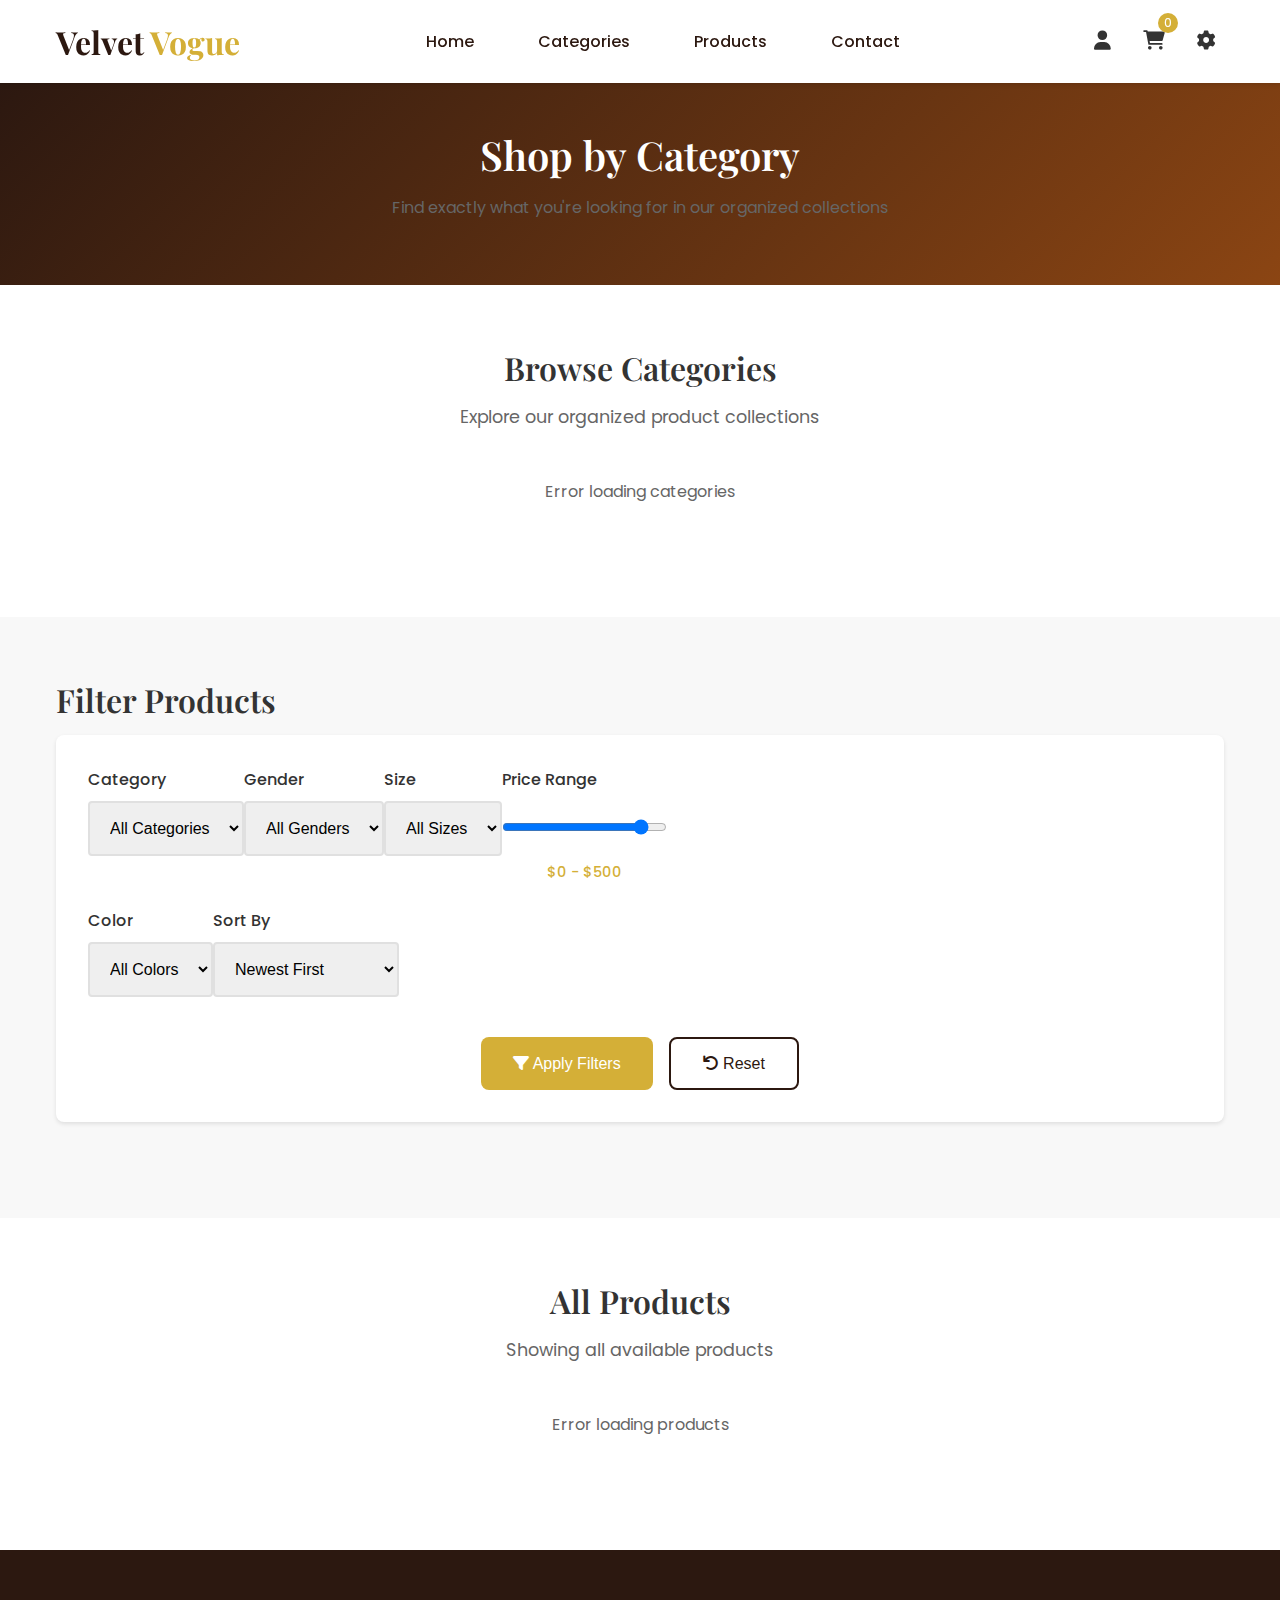
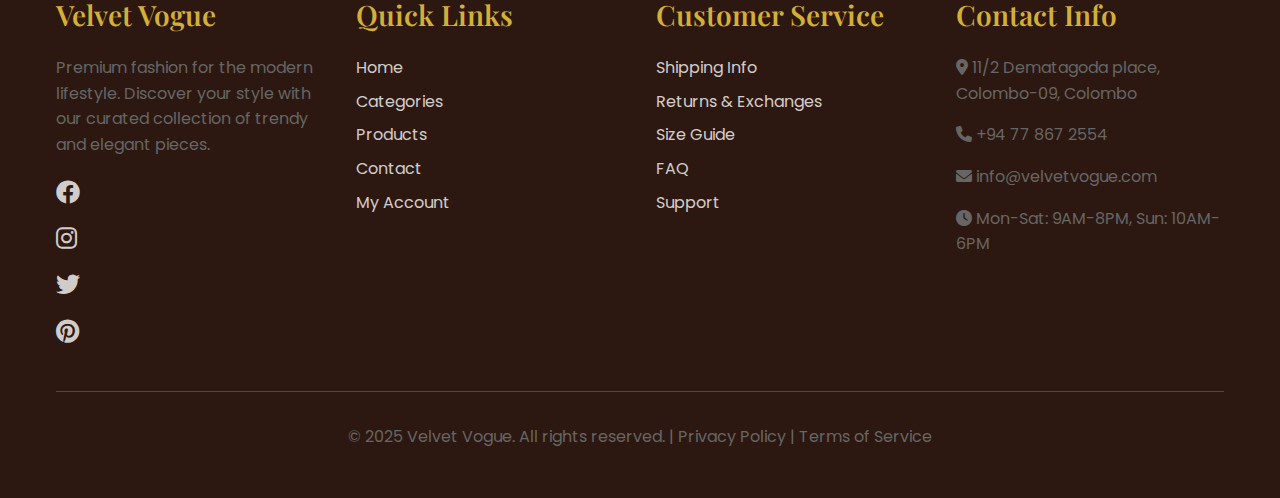
<file: pages/categories.html>
<!DOCTYPE html>
<html lang="en">
<head>
    <meta charset="UTF-8">
    <meta name="viewport" content="width=device-width, initial-scale=1.0">
    <title>Categories - Velvet Vogue</title>
    <meta name="description" content="Shop by category at Velvet Vogue. Find exactly what you're looking for with our organized product categories.">
    
    <link rel="stylesheet" href="../css/style.css">
    <link rel="stylesheet" href="https://cdnjs.cloudflare.com/ajax/libs/font-awesome/6.0.0/css/all.min.css">
    <link href="https://fonts.googleapis.com/css2?family=Poppins:wght@300;400;500;600;700&family=Playfair+Display:wght@400;500;600;700&display=swap" rel="stylesheet">
</head>
<body>
    <!-- Header -->
    <header class="header">
        <div class="container">
            <nav class="navbar">
                <a href="../index.html" class="logo">
                    Velvet <span>Vogue</span>
                </a>
                
                <ul class="nav-menu">
                    <li><a href="../index.html" class="nav-link">Home</a></li>
                    <li><a href="categories.html" class="nav-link active">Categories</a></li>
                    <li><a href="products.html" class="nav-link">Products</a></li>
                    <li><a href="contact.html" class="nav-link">Contact</a></li>
                </ul>
                
                <div class="nav-icons">
                    <a href="account.html" class="nav-icon" title="Account">
                        <i class="fas fa-user"></i>
                    </a>
                    <a href="cart.html" class="nav-icon" title="Shopping Cart">
                        <i class="fas fa-shopping-cart"></i>
                        <span class="cart-count">0</span>
                    </a>
                    <a href="../admin/login.html" class="nav-icon" title="Admin">
                        <i class="fas fa-cog"></i>
                    </a>
                </div>
                
                <div class="menu-toggle">
                    <span></span>
                    <span></span>
                    <span></span>
                </div>
            </nav>
        </div>
    </header>

    <main>
        <!-- Page Header -->
        <section class="page-header" style="background: linear-gradient(135deg, var(--primary-color), var(--secondary-color)); color: white; padding: 3rem 0;">
            <div class="container">
                <div class="text-center">
                    <h1>Shop by Category</h1>
                    <p>Find exactly what you're looking for in our organized collections</p>
                </div>
            </div>
        </section>

        <!-- Categories Overview -->
        <section class="section">
            <div class="container">
                <div class="section-title">
                    <h2>Browse Categories</h2>
                    <p class="section-subtitle">Explore our organized product collections</p>
                </div>
                
                <div class="categories-grid" id="categories-container">
                    <!-- Categories will be loaded here -->
                    <div class="spinner"></div>
                </div>
            </div>
        </section>

        <!-- Filters Section -->
        <section class="section" style="background: var(--background-light);">
            <div class="container">
                <div class="filters-section">
                    <h2>Filter Products</h2>
                    <form id="filter-form" class="filter-form" style="background: white; padding: 2rem; border-radius: var(--border-radius); box-shadow: var(--shadow-sm);">
                        <div class="row">
                            <div class="col-md-3">
                                <div class="form-group">
                                    <label class="form-label">Category</label>
                                    <select name="category" id="category-select" class="form-control">
                                        <option value="">All Categories</option>
                                    </select>
                                </div>
                            </div>
                            
                            <div class="col-md-3">
                                <div class="form-group">
                                    <label class="form-label">Gender</label>
                                    <select name="gender" class="form-control">
                                        <option value="">All Genders</option>
                                        <option value="men">Men</option>
                                        <option value="women">Women</option>
                                        <option value="unisex">Unisex</option>
                                    </select>
                                </div>
                            </div>
                            
                            <div class="col-md-3">
                                <div class="form-group">
                                    <label class="form-label">Size</label>
                                    <select name="size" class="form-control">
                                        <option value="">All Sizes</option>
                                        <option value="XS">XS</option>
                                        <option value="S">S</option>
                                        <option value="M">M</option>
                                        <option value="L">L</option>
                                        <option value="XL">XL</option>
                                        <option value="28">28</option>
                                        <option value="30">30</option>
                                        <option value="32">32</option>
                                        <option value="34">34</option>
                                        <option value="36">36</option>
                                    </select>
                                </div>
                            </div>
                            
                            <div class="col-md-3">
                                <div class="form-group">
                                    <label class="form-label">Price Range</label>
                                    <div class="price-range-container">
                                        <input type="range" id="price-range" name="max_price" min="0" max="500" value="500" class="form-control" style="margin-bottom: 0.5rem;">
                                        <div class="price-display" id="price-display">$0 - $500</div>
                                    </div>
                                </div>
                            </div>
                        </div>
                        
                        <div class="row">
                            <div class="col-md-6">
                                <div class="form-group">
                                    <label class="form-label">Color</label>
                                    <select name="color" class="form-control">
                                        <option value="">All Colors</option>
                                        <option value="Black">Black</option>
                                        <option value="White">White</option>
                                        <option value="Gray">Gray</option>
                                        <option value="Blue">Blue</option>
                                        <option value="Navy">Navy</option>
                                        <option value="Red">Red</option>
                                        <option value="Brown">Brown</option>
                                        <option value="Beige">Beige</option>
                                        <option value="Green">Green</option>
                                    </select>
                                </div>
                            </div>
                            
                            <div class="col-md-6">
                                <div class="form-group">
                                    <label class="form-label">Sort By</label>
                                    <select name="sort" class="form-control">
                                        <option value="newest">Newest First</option>
                                        <option value="price-low">Price: Low to High</option>
                                        <option value="price-high">Price: High to Low</option>
                                        <option value="name">Name A-Z</option>
                                        <option value="featured">Featured First</option>
                                    </select>
                                </div>
                            </div>
                        </div>
                        
                        <div class="filter-actions" style="margin-top: 1rem;">
                            <button type="button" id="apply-filters" class="btn btn-primary">
                                <i class="fas fa-filter"></i> Apply Filters
                            </button>
                            <button type="reset" id="reset-filters" class="btn btn-secondary">
                                <i class="fas fa-undo"></i> Reset
                            </button>
                        </div>
                    </form>
                </div>
            </div>
        </section>

        <!-- Filtered Products Section -->
        <section class="section">
            <div class="container">
                <div class="section-title">
                    <h2 id="results-title">All Products</h2>
                    <p class="section-subtitle" id="results-count">Showing all available products</p>
                </div>
                
                <div class="product-grid" id="filtered-products">
                    <!-- Filtered products will be displayed here -->
                    <div class="spinner"></div>
                </div>
                
                <div class="text-center mt-4" id="load-more-container" style="display: none;">
                    <button id="load-more" class="btn btn-secondary">Load More Products</button>
                </div>
            </div>
        </section>
    </main>

    <!-- Footer -->
    <footer class="footer">
        <div class="container">
            <div class="footer-content">
                <div class="footer-section">
                    <h3>Velvet Vogue</h3>
                    <p>Premium fashion for the modern lifestyle. Discover your style with our curated collection of trendy and elegant pieces.</p>
                    <div class="social-links" style="margin-top: 1rem;">
                        <a href="#" style="margin-right: 1rem; font-size: 1.5rem;"><i class="fab fa-facebook"></i></a>
                        <a href="#" style="margin-right: 1rem; font-size: 1.5rem;"><i class="fab fa-instagram"></i></a>
                        <a href="#" style="margin-right: 1rem; font-size: 1.5rem;"><i class="fab fa-twitter"></i></a>
                        <a href="#" style="margin-right: 1rem; font-size: 1.5rem;"><i class="fab fa-pinterest"></i></a>
                    </div>
                </div>
                
                <div class="footer-section">
                    <h3>Quick Links</h3>
                    <a href="../index.html">Home</a>
                    <a href="categories.html">Categories</a>
                    <a href="products.html">Products</a>
                    <a href="contact.html">Contact</a>
                    <a href="account.html">My Account</a>
                </div>
                
                <div class="footer-section">
                    <h3>Customer Service</h3>
                    <a href="#">Shipping Info</a>
                    <a href="#">Returns & Exchanges</a>
                    <a href="#">Size Guide</a>
                    <a href="#">FAQ</a>
                    <a href="contact.html">Support</a>
                </div>
                
                <div class="footer-section">
                    <h3>Contact Info</h3>
                    <p><i class="fas fa-map-marker-alt"></i> 11/2 Dematagoda place, Colombo-09, Colombo</p>
                    <p><i class="fas fa-phone"></i> +94 77 867 2554</p>
                    <p><i class="fas fa-envelope"></i> info@velvetvogue.com</p>
                    <p><i class="fas fa-clock"></i> Mon-Sat: 9AM-8PM, Sun: 10AM-6PM</p>
                </div>
            </div>
            
            <div class="footer-bottom">
                <p>&copy; 2025 Velvet Vogue. All rights reserved. | Privacy Policy | Terms of Service</p>
            </div>
        </div>
    </footer>

    <!-- JavaScript -->
    <script src="../js/main.js"></script>
    <script>
        let allProducts = [];
        let filteredProducts = [];
        let allCategories = [];
        let currentPage = 1;
        const productsPerPage = 12;

        document.addEventListener('DOMContentLoaded', function() {
            loadCategories();
            loadAllProducts();
            initializeFilters();
            checkURLParameters();
        });

        function loadCategories() {
            fetch('../php/products.php?action=get_categories')
                .then(response => response.json())
                .then(categories => {
                    allCategories = categories;
                    displayCategories(categories);
                    populateCategorySelect(categories);
                })
                .catch(error => {
                    console.error('Error loading categories:', error);
                    document.getElementById('categories-container').innerHTML = '<p class="text-center">Error loading categories</p>';
                });
        }

        function loadAllProducts() {
            fetch('../php/products.php?action=get_all')
                .then(response => response.json())
                .then(products => {
                    allProducts = products;
                    filteredProducts = products;
                    displayFilteredProducts();
                })
                .catch(error => {
                    console.error('Error loading products:', error);
                    document.getElementById('filtered-products').innerHTML = '<p class="text-center">Error loading products</p>';
                });
        }

        function displayCategories(categories) {
            const container = document.getElementById('categories-container');
            
            if (categories.length === 0) {
                container.innerHTML = '<p class="text-center">No categories found</p>';
                return;
            }

            const categoriesHTML = categories.map(category => `
                <div class="card category-card fade-in" onclick="selectCategory(${category.id})">
                    <div class="category-icon" style="padding: 2rem; text-align: center; background: var(--background-light);">
                        <i class="fas ${getCategoryIcon(category.name)}" style="font-size: 3rem; color: var(--accent-color);"></i>
                    </div>
                    <div class="card-body text-center">
                        <h4 class="card-title">${category.name}</h4>
                        <p class="card-text">${category.description || 'Explore our ' + category.name.toLowerCase() + ' collection'}</p>
                        <button class="btn btn-primary">Browse ${category.name}</button>
                    </div>
                </div>
            `).join('');

            container.innerHTML = categoriesHTML;
        }

        function getCategoryIcon(categoryName) {
            const icons = {
                'T-Shirts': 'fa-tshirt',
                'Jeans': 'fa-jeans',
                'Dresses': 'fa-dress',
                'Jackets': 'fa-jacket',
                'Shoes': 'fa-shoe-prints',
                'Accessories': 'fa-gem',
                'Shirts': 'fa-shirt',
                'Pants': 'fa-pants',
                'Skirts': 'fa-skirt',
                'Suits': 'fa-user-tie'
            };
            return icons[categoryName] || 'fa-tag';
        }

        function populateCategorySelect(categories) {
            const categorySelect = document.getElementById('category-select');
            categories.forEach(category => {
                const option = document.createElement('option');
                option.value = category.id;
                option.textContent = category.name;
                categorySelect.appendChild(option);
            });
        }

        function selectCategory(categoryId) {
            // Set the category in the filter form
            document.getElementById('category-select').value = categoryId;
            // Apply filters to show products from this category
            applyFilters();
            // Scroll to the filtered products section
            document.getElementById('filtered-products').scrollIntoView({ behavior: 'smooth' });
        }

        function initializeFilters() {
            // Price range slider
            const priceRange = document.getElementById('price-range');
            const priceDisplay = document.getElementById('price-display');
            
            priceRange.addEventListener('input', function() {
                priceDisplay.textContent = `$0 - $${this.value}`;
            });

            // Apply filters button
            document.getElementById('apply-filters').addEventListener('click', applyFilters);

            // Reset filters button
            document.getElementById('reset-filters').addEventListener('click', resetFilters);

            // Auto-apply filters on change
            const filterInputs = document.querySelectorAll('#filter-form select, #filter-form input');
            filterInputs.forEach(input => {
                input.addEventListener('change', applyFilters);
            });

            // Load more button
            document.getElementById('load-more').addEventListener('click', loadMoreProducts);
        }

        function applyFilters() {
            const formData = new FormData(document.getElementById('filter-form'));
            const filters = Object.fromEntries(formData.entries());

            // Filter products based on criteria
            filteredProducts = allProducts.filter(product => {
                let matches = true;

                // Category filter
                if (filters.category && product.category_id != filters.category) {
                    matches = false;
                }

                // Gender filter
                if (filters.gender && product.gender !== filters.gender) {
                    matches = false;
                }

                // Size filter
                if (filters.size) {
                    const sizes = product.sizes ? product.sizes.split(',').map(s => s.trim()).filter(s => s) : [];
                    if (!sizes.includes(filters.size)) {
                        matches = false;
                    }
                }

                // Color filter
                if (filters.color) {
                    const colors = product.colors ? product.colors.split(',').map(c => c.trim()).filter(c => c) : [];
                    if (!colors.includes(filters.color)) {
                        matches = false;
                    }
                }

                // Price filter
                if (filters.max_price) {
                    const price = parseFloat(product.price);
                    if (price > parseFloat(filters.max_price)) {
                        matches = false;
                    }
                }

                return matches;
            });

            // Sort products
            if (filters.sort) {
                filteredProducts.sort((a, b) => {
                    switch (filters.sort) {
                        case 'newest':
                            return new Date(b.created_at) - new Date(a.created_at);
                        case 'price-low':
                            return parseFloat(a.price) - parseFloat(b.price);
                        case 'price-high':
                            return parseFloat(b.price) - parseFloat(a.price);
                        case 'name':
                            return a.name.localeCompare(b.name);
                        case 'featured':
                            return (b.is_featured ? 1 : 0) - (a.is_featured ? 1 : 0);
                        default:
                            return 0;
                    }
                });
            }

            currentPage = 1;
            displayFilteredProducts();
            updateResultsInfo();
        }

        function resetFilters() {
            document.getElementById('filter-form').reset();
            document.getElementById('price-display').textContent = '$0 - $500';
            filteredProducts = allProducts;
            currentPage = 1;
            displayFilteredProducts();
            updateResultsInfo();
        }

        function displayFilteredProducts() {
            const container = document.getElementById('filtered-products');
            const startIndex = (currentPage - 1) * productsPerPage;
            const endIndex = startIndex + productsPerPage;
            const productsToShow = filteredProducts.slice(0, endIndex);

            if (productsToShow.length === 0) {
                container.innerHTML = '<p class="text-center" style="grid-column: 1 / -1;">No products found matching your criteria.</p>';
                document.getElementById('load-more-container').style.display = 'none';
                return;
            }

            const productsHTML = productsToShow.map(product => {
                // Parse sizes and colors from comma-separated strings
                const sizes = product.sizes ? product.sizes.split(',').map(s => s.trim()).filter(s => s) : [];
                const colors = product.colors ? product.colors.split(',').map(c => c.trim()).filter(c => c) : [];
                
                return `
                    <div class="card product-card fade-in">
                        ${product.is_featured ? '<div class="product-badge">Featured</div>' : ''}
                        ${product.is_new_arrival ? '<div class="product-badge new">New</div>' : ''}
                        ${product.is_on_sale ? '<div class="product-badge sale">Sale</div>' : ''}
                        
                        <img src="../${product.image_url}" alt="${product.name}" class="card-img" loading="lazy">
                        
                        <div class="card-body">
                            <h5 class="card-title">${product.name}</h5>
                            <p class="card-text">${product.description.substring(0, 100)}...</p>
                            <p class="category-badge" style="color: var(--accent-color); font-size: 0.9rem; font-weight: 500;">
                                ${product.category_name || 'Uncategorized'} • ${product.gender}
                            </p>
                            
                            <div class="product-options mb-2">
                                ${sizes.length > 0 ? `
                                    <select id="size-${product.id}" class="form-control mb-1" style="font-size: 0.9rem;">
                                        <option value="">Select Size</option>
                                        ${sizes.map(size => `<option value="${size}">${size}</option>`).join('')}
                                    </select>
                                ` : ''}
                                
                                ${colors.length > 0 ? `
                                    <select id="color-${product.id}" class="form-control mb-1" style="font-size: 0.9rem;">
                                        <option value="">Select Color</option>
                                        ${colors.map(color => `<option value="${color}">${color}</option>`).join('')}
                                    </select>
                                ` : ''}
                            </div>
                            
                            <div class="card-price">
                                ${product.is_on_sale && product.sale_price ? 
                                    `$${product.sale_price} <span class="original-price">$${product.price}</span>` : 
                                    `$${product.price}`
                                }
                            </div>
                            
                            <button class="btn btn-primary add-to-cart" data-product-id="${product.id}">
                                <i class="fas fa-shopping-cart"></i> Add to Cart
                            </button>
                        </div>
                    </div>
                `;
            }).join('');

            container.innerHTML = productsHTML;

            // Show/hide load more button
            const loadMoreContainer = document.getElementById('load-more-container');
            if (endIndex < filteredProducts.length) {
                loadMoreContainer.style.display = 'block';
            } else {
                loadMoreContainer.style.display = 'none';
            }

            // Re-initialize cart functionality
            initCartFunctionality();
        }

        function loadMoreProducts() {
            currentPage++;
            displayFilteredProducts();
        }

        function updateResultsInfo() {
            const titleElement = document.getElementById('results-title');
            const countElement = document.getElementById('results-count');
            
            const activeCategory = document.getElementById('category-select').value;
            const categoryName = activeCategory ? 
                allCategories.find(cat => cat.id == activeCategory)?.name : 
                'All Products';
            
            titleElement.textContent = categoryName;
            countElement.textContent = `Showing ${filteredProducts.length} product${filteredProducts.length !== 1 ? 's' : ''}`;
        }

        function checkURLParameters() {
            const urlParams = new URLSearchParams(window.location.search);
            const gender = urlParams.get('gender');
            const category = urlParams.get('category');
            
            if (gender) {
                document.querySelector(`select[name="gender"]`).value = gender;
            }
            
            if (category) {
                document.getElementById('category-select').value = category;
            }
            
            if (gender || category) {
                // Small delay to ensure products are loaded
                setTimeout(() => {
                    applyFilters();
                }, 500);
            }
        }
    </script>

    <style>
        .categories-grid {
            display: grid;
            grid-template-columns: repeat(auto-fit, minmax(280px, 1fr));
            gap: 2rem;
            margin: 2rem 0;
        }

        .category-card {
            cursor: pointer;
            transition: all 0.3s ease;
        }

        .category-card:hover {
            transform: translateY(-5px);
            box-shadow: var(--shadow-lg);
        }

        .price-range-container {
            position: relative;
        }

        .price-display {
            text-align: center;
            font-weight: 500;
            color: var(--accent-color);
            font-size: 0.9rem;
        }

        .filter-form {
            margin-bottom: 2rem;
        }

        .filter-actions {
            display: flex;
            gap: 1rem;
            justify-content: center;
        }

        @media (max-width: 768px) {
            .categories-grid {
                grid-template-columns: 1fr;
                gap: 1rem;
            }
            
            .filter-actions {
                flex-direction: column;
            }
            
            .filter-actions .btn {
                width: 100%;
            }
        }
    </style>
</body>
</html>
</file>
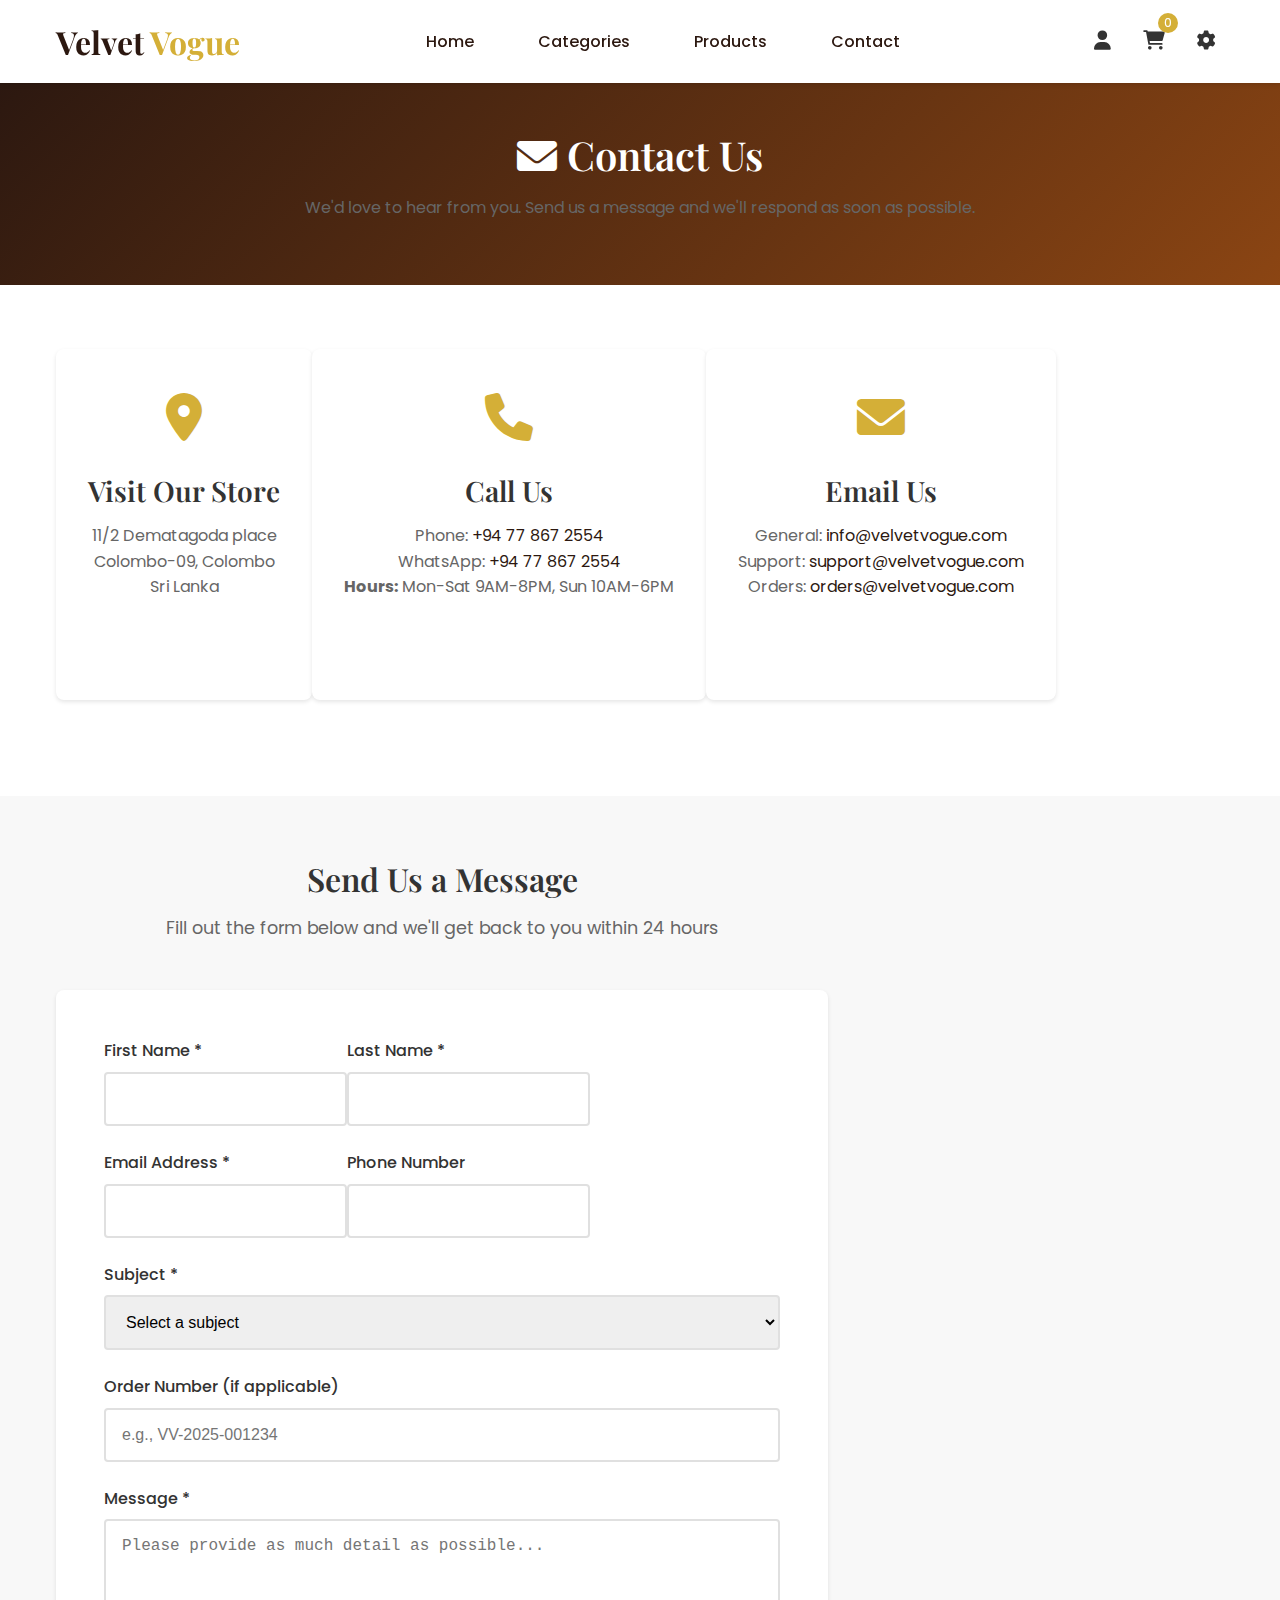
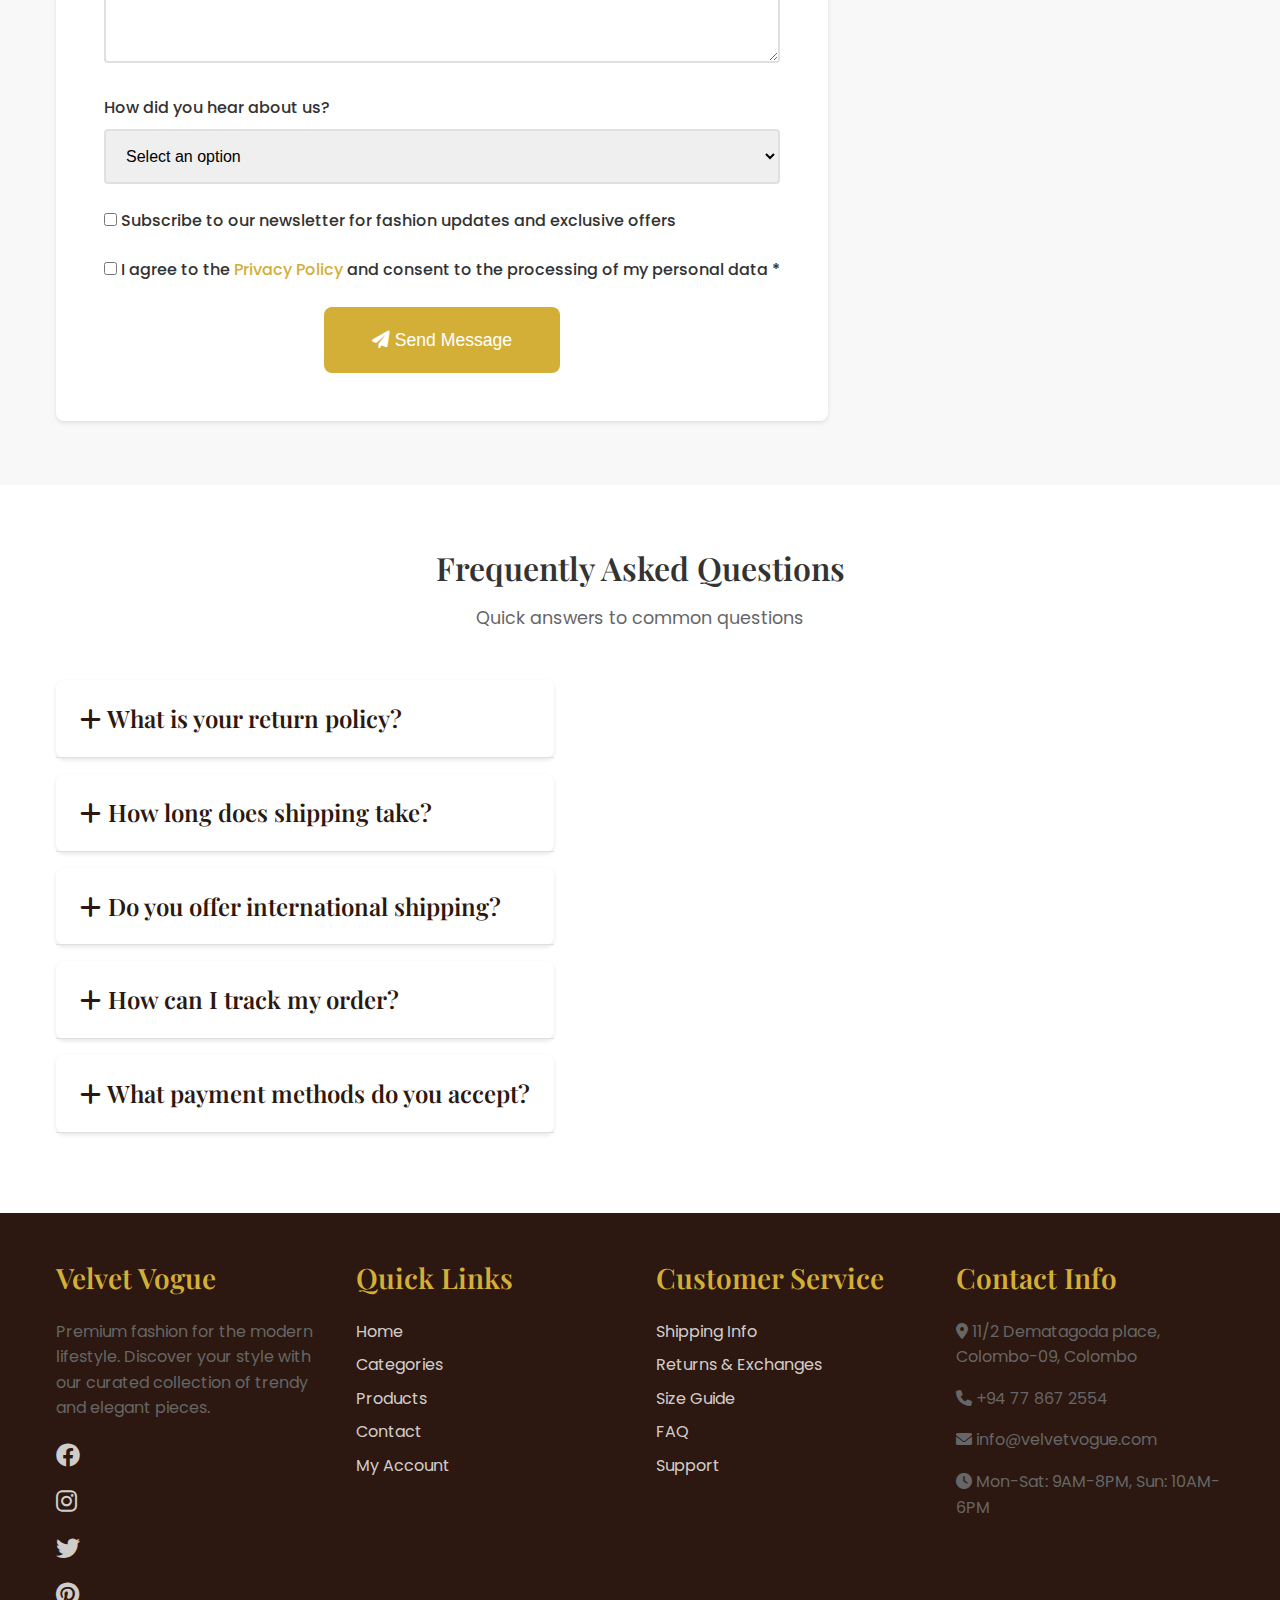
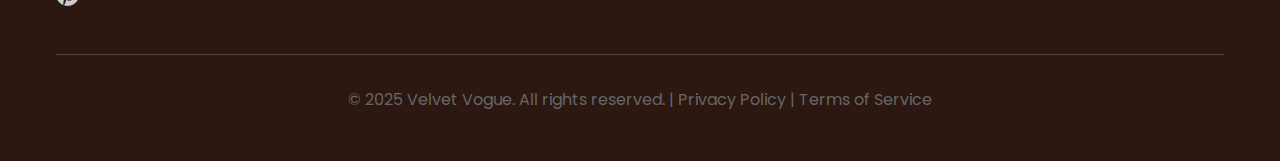
<file: pages/contact.html>
<!DOCTYPE html>
<html lang="en">
<head>
    <meta charset="UTF-8">
    <meta name="viewport" content="width=device-width, initial-scale=1.0">
    <title>Contact Us - Velvet Vogue</title>
    <meta name="description" content="Get in touch with Velvet Vogue. We're here to help with any questions about our products or services.">
    
    <link rel="stylesheet" href="../css/style.css">
    <link rel="stylesheet" href="https://cdnjs.cloudflare.com/ajax/libs/font-awesome/6.0.0/css/all.min.css">
    <link href="https://fonts.googleapis.com/css2?family=Poppins:wght@300;400;500;600;700&family=Playfair+Display:wght@400;500;600;700&display=swap" rel="stylesheet">
</head>
<body>
    <!-- Header -->
    <header class="header">
        <div class="container">
            <nav class="navbar">
                <a href="../index.html" class="logo">
                    Velvet <span>Vogue</span>
                </a>
                
                <ul class="nav-menu">
                    <li><a href="../index.html" class="nav-link">Home</a></li>
                    <li><a href="categories.html" class="nav-link">Categories</a></li>
                    <li><a href="products.html" class="nav-link">Products</a></li>
                    <li><a href="contact.html" class="nav-link active">Contact</a></li>
                </ul>
                
                <div class="nav-icons">
                    <a href="account.html" class="nav-icon" title="Account">
                        <i class="fas fa-user"></i>
                    </a>
                    <a href="cart.html" class="nav-icon" title="Shopping Cart">
                        <i class="fas fa-shopping-cart"></i>
                        <span class="cart-count">0</span>
                    </a>
                    <a href="../admin/login.html" class="nav-icon" title="Admin">
                        <i class="fas fa-cog"></i>
                    </a>
                </div>
                
                <div class="menu-toggle">
                    <span></span>
                    <span></span>
                    <span></span>
                </div>
            </nav>
        </div>
    </header>

    <main>
        <!-- Page Header -->
        <section class="page-header" style="background: linear-gradient(135deg, var(--primary-color), var(--secondary-color)); color: white; padding: 3rem 0;">
            <div class="container">
                <div class="text-center">
                    <h1><i class="fas fa-envelope"></i> Contact Us</h1>
                    <p>We'd love to hear from you. Send us a message and we'll respond as soon as possible.</p>
                </div>
            </div>
        </section>

        <!-- Contact Information -->
        <section class="section">
            <div class="container">
                <div class="row">
                    <div class="col-lg-4 mb-4">
                        <div class="contact-info-card" style="background: white; padding: 2rem; border-radius: var(--border-radius); box-shadow: var(--shadow-sm); text-align: center; height: 100%;">
                            <div class="contact-icon" style="font-size: 3rem; color: var(--accent-color); margin-bottom: 1rem;">
                                <i class="fas fa-map-marker-alt"></i>
                            </div>
                            <h3>Visit Our Store</h3>
                            <p style="color: var(--text-light);">
                                11/2 Dematagoda place<br>
                                Colombo-09, Colombo<br>
                                Sri Lanka
                            </p>
                            <a href="#" class="btn btn-outline">Get Directions</a>
                        </div>
                    </div>

                    <div class="col-lg-4 mb-4">
                        <div class="contact-info-card" style="background: white; padding: 2rem; border-radius: var(--border-radius); box-shadow: var(--shadow-sm); text-align: center; height: 100%;">
                            <div class="contact-icon" style="font-size: 3rem; color: var(--accent-color); margin-bottom: 1rem;">
                                <i class="fas fa-phone"></i>
                            </div>
                            <h3>Call Us</h3>
                            <p style="color: var(--text-light);">
                                Phone: <a href="tel:+94778672554">+94 77 867 2554</a><br>
                                WhatsApp: <a href="tel:+94778672554">+94 77 867 2554</a><br>
                                <strong>Hours:</strong> Mon-Sat 9AM-8PM, Sun 10AM-6PM
                            </p>
                            <a href="tel:+15551234567" class="btn btn-outline">Call Now</a>
                        </div>
                    </div>

                    <div class="col-lg-4 mb-4">
                        <div class="contact-info-card" style="background: white; padding: 2rem; border-radius: var(--border-radius); box-shadow: var(--shadow-sm); text-align: center; height: 100%;">
                            <div class="contact-icon" style="font-size: 3rem; color: var(--accent-color); margin-bottom: 1rem;">
                                <i class="fas fa-envelope"></i>
                            </div>
                            <h3>Email Us</h3>
                            <p style="color: var(--text-light);">
                                General: <a href="mailto:info@velvetvogue.com">info@velvetvogue.com</a><br>
                                Support: <a href="mailto:support@velvetvogue.com">support@velvetvogue.com</a><br>
                                Orders: <a href="mailto:orders@velvetvogue.com">orders@velvetvogue.com</a>
                            </p>
                            <a href="mailto:info@velvetvogue.com" class="btn btn-outline">Send Email</a>
                        </div>
                    </div>
                </div>
            </div>
        </section>

        <!-- Contact Form -->
        <section class="section" style="background: var(--background-light);">
            <div class="container">
                <div class="row">
                    <div class="col-lg-8 mx-auto">
                        <div class="contact-form-container">
                            <div class="section-title text-center">
                                <h2>Send Us a Message</h2>
                                <p class="section-subtitle">Fill out the form below and we'll get back to you within 24 hours</p>
                            </div>

                            <div class="card">
                                <div class="card-body" style="padding: 3rem;">
                                    <form id="contact-form" data-validate>
                                        <div class="row">
                                            <div class="col-md-6">
                                                <div class="form-group">
                                                    <label class="form-label">First Name *</label>
                                                    <input type="text" name="first_name" class="form-control" required>
                                                </div>
                                            </div>
                                            <div class="col-md-6">
                                                <div class="form-group">
                                                    <label class="form-label">Last Name *</label>
                                                    <input type="text" name="last_name" class="form-control" required>
                                                </div>
                                            </div>
                                        </div>

                                        <div class="row">
                                            <div class="col-md-6">
                                                <div class="form-group">
                                                    <label class="form-label">Email Address *</label>
                                                    <input type="email" name="email" class="form-control" required>
                                                </div>
                                            </div>
                                            <div class="col-md-6">
                                                <div class="form-group">
                                                    <label class="form-label">Phone Number</label>
                                                    <input type="tel" name="phone" class="form-control">
                                                </div>
                                            </div>
                                        </div>

                                        <div class="form-group">
                                            <label class="form-label">Subject *</label>
                                            <select name="subject" class="form-control" required>
                                                <option value="">Select a subject</option>
                                                <option value="General Inquiry">General Inquiry</option>
                                                <option value="Product Question">Product Question</option>
                                                <option value="Order Support">Order Support</option>
                                                <option value="Shipping & Returns">Shipping & Returns</option>
                                                <option value="Technical Support">Technical Support</option>
                                                <option value="Wholesale Inquiry">Wholesale Inquiry</option>
                                                <option value="Partnership">Partnership Opportunity</option>
                                                <option value="Complaint">Complaint</option>
                                                <option value="Compliment">Compliment</option>
                                                <option value="Other">Other</option>
                                            </select>
                                        </div>

                                        <div class="form-group">
                                            <label class="form-label">Order Number (if applicable)</label>
                                            <input type="text" name="order_number" class="form-control" placeholder="e.g., VV-2025-001234">
                                        </div>

                                        <div class="form-group">
                                            <label class="form-label">Message *</label>
                                            <textarea name="message" class="form-control" rows="6" placeholder="Please provide as much detail as possible..." required></textarea>
                                        </div>

                                        <div class="form-group">
                                            <label class="form-label">How did you hear about us?</label>
                                            <select name="source" class="form-control">
                                                <option value="">Select an option</option>
                                                <option value="Search Engine">Search Engine (Google, Bing, etc.)</option>
                                                <option value="Social Media">Social Media</option>
                                                <option value="Friend/Family">Friend or Family Recommendation</option>
                                                <option value="Advertisement">Advertisement</option>
                                                <option value="Email Newsletter">Email Newsletter</option>
                                                <option value="Fashion Blog">Fashion Blog</option>
                                                <option value="Other">Other</option>
                                            </select>
                                        </div>

                                        <div class="form-group">
                                            <label class="form-label">
                                                <input type="checkbox" name="newsletter" value="1"> 
                                                Subscribe to our newsletter for fashion updates and exclusive offers
                                            </label>
                                        </div>

                                        <div class="form-group">
                                            <label class="form-label">
                                                <input type="checkbox" name="privacy_policy" required> 
                                                I agree to the <a href="#" style="color: var(--accent-color);">Privacy Policy</a> and consent to the processing of my personal data *
                                            </label>
                                        </div>

                                        <div class="text-center">
                                            <button type="submit" class="btn btn-primary btn-lg">
                                                <i class="fas fa-paper-plane"></i> Send Message
                                            </button>
                                        </div>
                                    </form>
                                </div>
                            </div>
                        </div>
                    </div>
                </div>
            </div>
        </section>

        <!-- FAQ Section -->
        <section class="section">
            <div class="container">
                <div class="section-title text-center">
                    <h2>Frequently Asked Questions</h2>
                    <p class="section-subtitle">Quick answers to common questions</p>
                </div>

                <div class="row">
                    <div class="col-lg-10 mx-auto">
                        <div class="faq-container">
                            <div class="faq-item" style="background: white; border-radius: var(--border-radius); margin-bottom: 1rem; box-shadow: var(--shadow-sm);">
                                <div class="faq-question" style="padding: 1.5rem; cursor: pointer; border-bottom: 1px solid var(--border-color);" onclick="toggleFAQ(this)">
                                    <h4 style="margin: 0; color: var(--primary-color);">
                                        <i class="fas fa-plus"></i> What is your return policy?
                                    </h4>
                                </div>
                                <div class="faq-answer" style="padding: 1.5rem; display: none;">
                                    <p>We offer a 30-day return policy for all unworn items with original tags. Items must be in original condition for a full refund. Free return shipping is provided for defective items.</p>
                                </div>
                            </div>

                            <div class="faq-item" style="background: white; border-radius: var(--border-radius); margin-bottom: 1rem; box-shadow: var(--shadow-sm);">
                                <div class="faq-question" style="padding: 1.5rem; cursor: pointer; border-bottom: 1px solid var(--border-color);" onclick="toggleFAQ(this)">
                                    <h4 style="margin: 0; color: var(--primary-color);">
                                        <i class="fas fa-plus"></i> How long does shipping take?
                                    </h4>
                                </div>
                                <div class="faq-answer" style="padding: 1.5rem; display: none;">
                                    <p>Standard shipping takes 3-5 business days. Express shipping (1-2 business days) and overnight shipping are also available. Free shipping is offered on orders over $50.</p>
                                </div>
                            </div>

                            <div class="faq-item" style="background: white; border-radius: var(--border-radius); margin-bottom: 1rem; box-shadow: var(--shadow-sm);">
                                <div class="faq-question" style="padding: 1.5rem; cursor: pointer; border-bottom: 1px solid var(--border-color);" onclick="toggleFAQ(this)">
                                    <h4 style="margin: 0; color: var(--primary-color);">
                                        <i class="fas fa-plus"></i> Do you offer international shipping?
                                    </h4>
                                </div>
                                <div class="faq-answer" style="padding: 1.5rem; display: none;">
                                    <p>Currently, we ship within the United States only. We're working on expanding our shipping to international destinations. Sign up for our newsletter to be notified when international shipping becomes available.</p>
                                </div>
                            </div>

                            <div class="faq-item" style="background: white; border-radius: var(--border-radius); margin-bottom: 1rem; box-shadow: var(--shadow-sm);">
                                <div class="faq-question" style="padding: 1.5rem; cursor: pointer; border-bottom: 1px solid var(--border-color);" onclick="toggleFAQ(this)">
                                    <h4 style="margin: 0; color: var(--primary-color);">
                                        <i class="fas fa-plus"></i> How can I track my order?
                                    </h4>
                                </div>
                                <div class="faq-answer" style="padding: 1.5rem; display: none;">
                                    <p>Once your order ships, you'll receive a tracking number via email. You can also track your order by logging into your account and viewing your order history.</p>
                                </div>
                            </div>

                            <div class="faq-item" style="background: white; border-radius: var(--border-radius); margin-bottom: 1rem; box-shadow: var(--shadow-sm);">
                                <div class="faq-question" style="padding: 1.5rem; cursor: pointer; border-bottom: 1px solid var(--border-color);" onclick="toggleFAQ(this)">
                                    <h4 style="margin: 0; color: var(--primary-color);">
                                        <i class="fas fa-plus"></i> What payment methods do you accept?
                                    </h4>
                                </div>
                                <div class="faq-answer" style="padding: 1.5rem; display: none;">
                                    <p>We accept all major credit cards (Visa, MasterCard, American Express, Discover), PayPal, and offer cash on delivery for local orders. All transactions are secured with SSL encryption.</p>
                                </div>
                            </div>
                        </div>
                    </div>
                </div>
            </div>
        </section>
    </main>

    <!-- Footer -->
    <footer class="footer">
        <div class="container">
            <div class="footer-content">
                <div class="footer-section">
                    <h3>Velvet Vogue</h3>
                    <p>Premium fashion for the modern lifestyle. Discover your style with our curated collection of trendy and elegant pieces.</p>
                    <div class="social-links" style="margin-top: 1rem;">
                        <a href="#" style="margin-right: 1rem; font-size: 1.5rem;"><i class="fab fa-facebook"></i></a>
                        <a href="#" style="margin-right: 1rem; font-size: 1.5rem;"><i class="fab fa-instagram"></i></a>
                        <a href="#" style="margin-right: 1rem; font-size: 1.5rem;"><i class="fab fa-twitter"></i></a>
                        <a href="#" style="margin-right: 1rem; font-size: 1.5rem;"><i class="fab fa-pinterest"></i></a>
                    </div>
                </div>
                
                <div class="footer-section">
                    <h3>Quick Links</h3>
                    <a href="../index.html">Home</a>
                    <a href="categories.html">Categories</a>
                    <a href="products.html">Products</a>
                    <a href="contact.html">Contact</a>
                    <a href="account.html">My Account</a>
                </div>
                
                <div class="footer-section">
                    <h3>Customer Service</h3>
                    <a href="#">Shipping Info</a>
                    <a href="#">Returns & Exchanges</a>
                    <a href="#">Size Guide</a>
                    <a href="#">FAQ</a>
                    <a href="contact.html">Support</a>
                </div>
                
                <div class="footer-section">
                    <h3>Contact Info</h3>
                    <p><i class="fas fa-map-marker-alt"></i> 11/2 Dematagoda place, Colombo-09, Colombo</p>
                    <p><i class="fas fa-phone"></i> +94 77 867 2554</p>
                    <p><i class="fas fa-envelope"></i> info@velvetvogue.com</p>
                    <p><i class="fas fa-clock"></i> Mon-Sat: 9AM-8PM, Sun: 10AM-6PM</p>
                </div>
            </div>
            
            <div class="footer-bottom">
                <p>&copy; 2025 Velvet Vogue. All rights reserved. | Privacy Policy | Terms of Service</p>
            </div>
        </div>
    </footer>

    <!-- JavaScript -->
    <script src="../js/main.js"></script>
    <script>
        document.addEventListener('DOMContentLoaded', function() {
            // Initialize contact form
            document.getElementById('contact-form').addEventListener('submit', handleContactForm);
        });

        function handleContactForm(e) {
            e.preventDefault();
            
            const formData = new FormData(e.target);
            
            // Add action parameter
            formData.append('action', 'contact');

            fetch('../php/contact.php', {
                method: 'POST',
                body: formData
            })
            .then(response => response.json())
            .then(data => {
                if (data.success) {
                    showNotification('Thank you! Your message has been sent successfully. We\'ll get back to you within 24 hours.', 'success');
                    e.target.reset();
                } else {
                    showNotification(data.message || 'Failed to send message. Please try again.', 'error');
                }
            })
            .catch(error => {
                console.error('Contact form error:', error);
                showNotification('There was an error sending your message. Please try again or contact us directly.', 'error');
            });
        }

        function toggleFAQ(element) {
            const faqItem = element.parentElement;
            const answer = faqItem.querySelector('.faq-answer');
            const icon = element.querySelector('i');
            
            if (answer.style.display === 'none' || answer.style.display === '') {
                answer.style.display = 'block';
                icon.className = 'fas fa-minus';
                element.style.borderBottom = 'none';
            } else {
                answer.style.display = 'none';
                icon.className = 'fas fa-plus';
                element.style.borderBottom = '1px solid var(--border-color)';
            }
        }
    </script>

    <style>
        .contact-info-card {
            transition: transform 0.3s ease;
        }

        .contact-info-card:hover {
            transform: translateY(-5px);
        }

        .faq-question {
            transition: all 0.3s ease;
        }

        .faq-question:hover {
            background: var(--background-light);
        }

        .faq-answer {
            animation: fadeIn 0.3s ease-in-out;
        }

        @keyframes fadeIn {
            from { opacity: 0; }
            to { opacity: 1; }
        }

        @media (max-width: 768px) {
            .contact-info-card {
                margin-bottom: 2rem;
            }
            
            .card-body {
                padding: 2rem !important;
            }
        }
    </style>
</body>
</html>
</file>
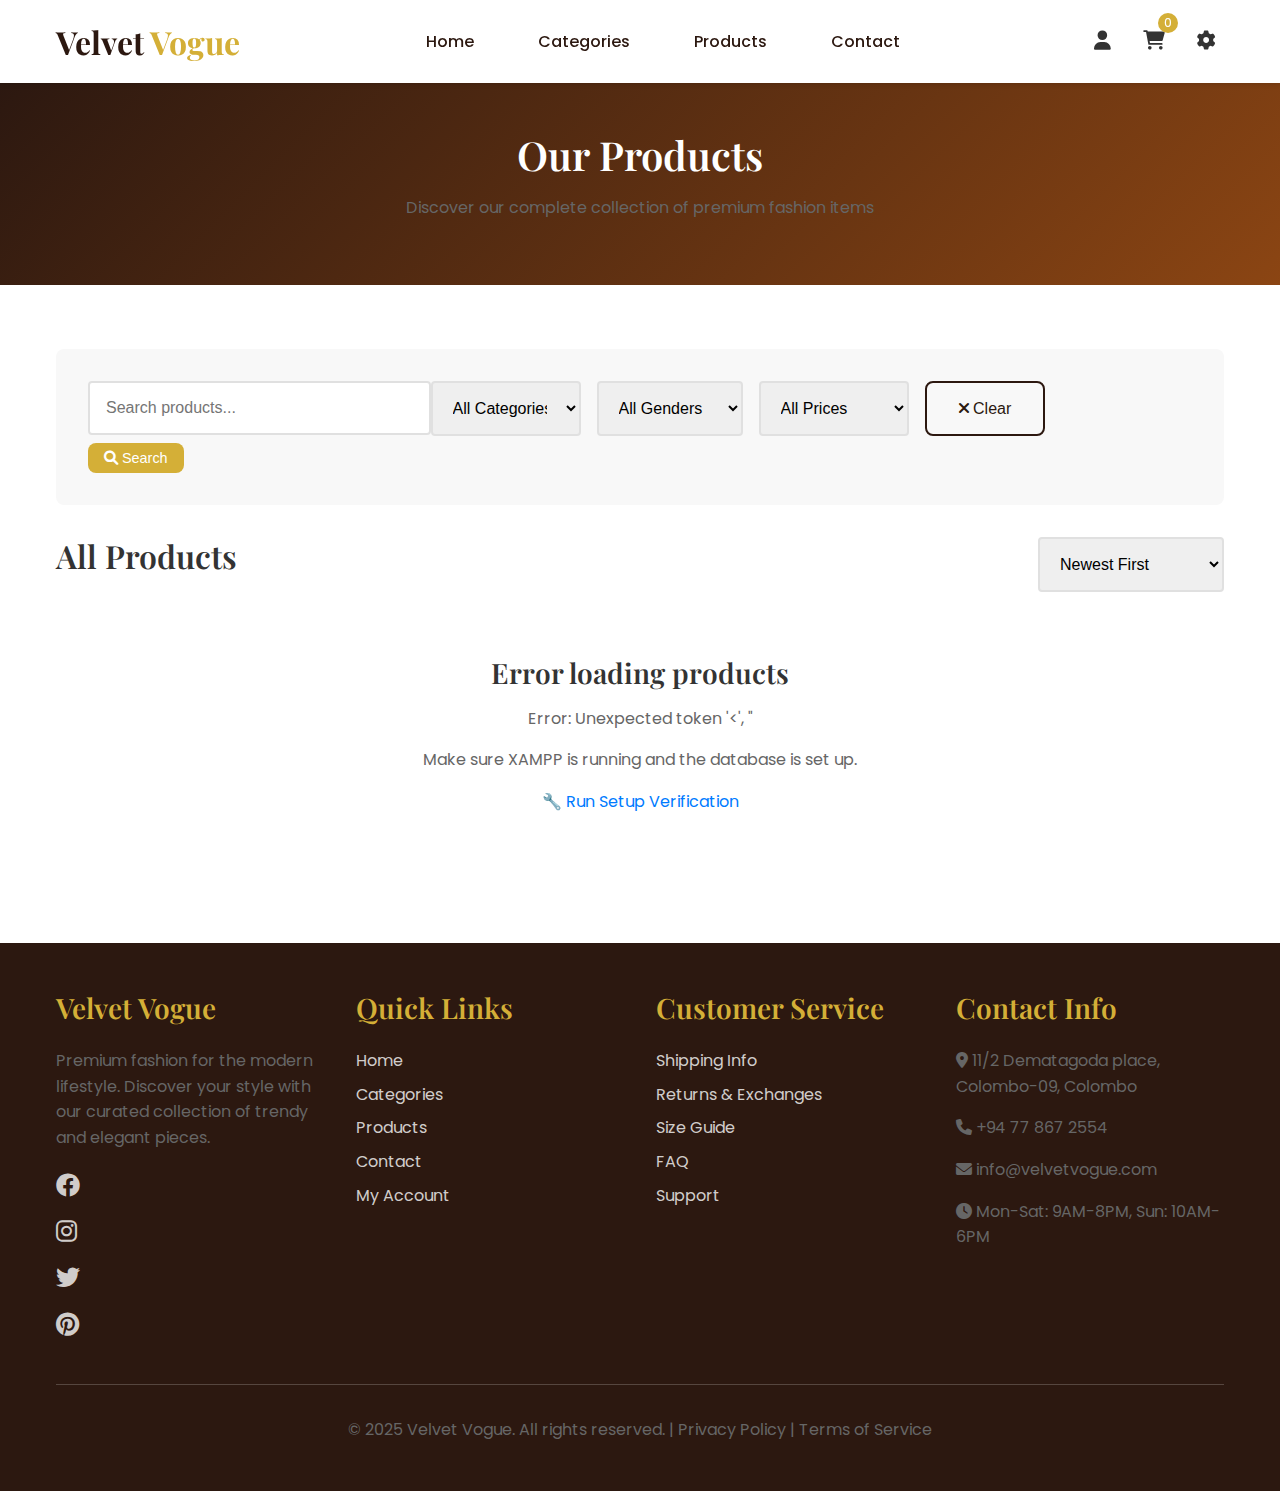
<file: pages/products.html>
<!DOCTYPE html>
<html lang="en">
<head>
    <meta charset="UTF-8">
    <meta name="viewport" content="width=device-width, initial-scale=1.0">
    <title>Products - Velvet Vogue</title>
    <meta name="description" content="Browse our complete collection of premium fashion items at Velvet Vogue.">
    
    <link rel="stylesheet" href="../css/style.css">
    <link rel="stylesheet" href="https://cdnjs.cloudflare.com/ajax/libs/font-awesome/6.0.0/css/all.min.css">
    <link href="https://fonts.googleapis.com/css2?family=Poppins:wght@300;400;500;600;700&family=Playfair+Display:wght@400;500;600;700&display=swap" rel="stylesheet">
</head>
<body>
    <!-- Header -->
    <header class="header">
        <div class="container">
            <nav class="navbar">
                <a href="../index.html" class="logo">
                    Velvet <span>Vogue</span>
                </a>
                
                <ul class="nav-menu">
                    <li><a href="../index.html" class="nav-link">Home</a></li>
                    <li><a href="categories.html" class="nav-link">Categories</a></li>
                    <li><a href="products.html" class="nav-link active">Products</a></li>
                    <li><a href="contact.html" class="nav-link">Contact</a></li>
                </ul>
                
                <div class="nav-icons">
                    <a href="account.html" class="nav-icon" title="Account">
                        <i class="fas fa-user"></i>
                    </a>
                    <a href="cart.html" class="nav-icon" title="Shopping Cart">
                        <i class="fas fa-shopping-cart"></i>
                        <span class="cart-count">0</span>
                    </a>
                    <a href="../admin/login.html" class="nav-icon" title="Admin">
                        <i class="fas fa-cog"></i>
                    </a>
                </div>
                
                <div class="menu-toggle">
                    <span></span>
                    <span></span>
                    <span></span>
                </div>
            </nav>
        </div>
    </header>

    <main>
        <!-- Page Header -->
        <section class="page-header" style="background: linear-gradient(135deg, var(--primary-color), var(--secondary-color)); color: white; padding: 3rem 0;">
            <div class="container">
                <div class="text-center">
                    <h1>Our Products</h1>
                    <p>Discover our complete collection of premium fashion items</p>
                </div>
            </div>
        </section>

        <!-- Products Section -->
        <section class="section">
            <div class="container">
                <!-- Search and Filter Bar -->
                <div class="filters-bar" style="background: var(--background-light); padding: 2rem; border-radius: var(--border-radius); margin-bottom: 2rem;">
                    <div class="row">
                        <div class="col-md-4">
                            <div class="search-box">
                                <input type="text" id="search-input" class="form-control" placeholder="Search products...">
                                <button type="button" id="search-btn" class="btn btn-primary btn-sm" style="margin-top: 0.5rem;">
                                    <i class="fas fa-search"></i> Search
                                </button>
                            </div>
                        </div>
                        
                        <div class="col-md-8">
                            <div class="filter-options" style="display: flex; gap: 1rem; flex-wrap: wrap;">
                                <select id="category-filter" class="form-control" style="flex: 1; min-width: 150px;">
                                    <option value="">All Categories</option>
                                </select>
                                
                                <select id="gender-filter" class="form-control" style="flex: 1; min-width: 120px;">
                                    <option value="">All Genders</option>
                                    <option value="men">Men</option>
                                    <option value="women">Women</option>
                                    <option value="unisex">Unisex</option>
                                </select>
                                
                                <select id="price-filter" class="form-control" style="flex: 1; min-width: 150px;">
                                    <option value="">All Prices</option>
                                    <option value="0-50">$0 - $50</option>
                                    <option value="50-100">$50 - $100</option>
                                    <option value="100-200">$100 - $200</option>
                                    <option value="200+">$200+</option>
                                </select>
                                
                                <button type="button" id="clear-filters" class="btn btn-secondary">
                                    <i class="fas fa-times"></i> Clear
                                </button>
                            </div>
                        </div>
                    </div>
                </div>

                <!-- Products Grid -->
                <div class="products-section">
                    <div class="section-header" style="display: flex; justify-content: space-between; align-items: center; margin-bottom: 2rem;">
                        <h2>All Products</h2>
                        <div class="sort-options">
                            <select id="sort-products" class="form-control" style="width: auto;">
                                <option value="newest">Newest First</option>
                                <option value="oldest">Oldest First</option>
                                <option value="price-low">Price: Low to High</option>
                                <option value="price-high">Price: High to Low</option>
                                <option value="name">Name A-Z</option>
                            </select>
                        </div>
                    </div>
                    
                    <div class="product-grid" id="products-container">
                        <!-- Products will be loaded here -->
                        <div class="spinner" style="grid-column: 1 / -1; justify-self: center;"></div>
                    </div>
                    
                    <!-- Load More Button -->
                    <div class="text-center mt-4">
                        <button id="load-more" class="btn btn-secondary" style="display: none;">
                            Load More Products
                        </button>
                    </div>
                </div>
            </div>
        </section>
    </main>

    <!-- Footer -->
    <footer class="footer">
        <div class="container">
            <div class="footer-content">
                <div class="footer-section">
                    <h3>Velvet Vogue</h3>
                    <p>Premium fashion for the modern lifestyle. Discover your style with our curated collection of trendy and elegant pieces.</p>
                    <div class="social-links" style="margin-top: 1rem;">
                        <a href="#" style="margin-right: 1rem; font-size: 1.5rem;"><i class="fab fa-facebook"></i></a>
                        <a href="#" style="margin-right: 1rem; font-size: 1.5rem;"><i class="fab fa-instagram"></i></a>
                        <a href="#" style="margin-right: 1rem; font-size: 1.5rem;"><i class="fab fa-twitter"></i></a>
                        <a href="#" style="margin-right: 1rem; font-size: 1.5rem;"><i class="fab fa-pinterest"></i></a>
                    </div>
                </div>
                
                <div class="footer-section">
                    <h3>Quick Links</h3>
                    <a href="../index.html">Home</a>
                    <a href="categories.html">Categories</a>
                    <a href="products.html">Products</a>
                    <a href="contact.html">Contact</a>
                    <a href="account.html">My Account</a>
                </div>
                
                <div class="footer-section">
                    <h3>Customer Service</h3>
                    <a href="#">Shipping Info</a>
                    <a href="#">Returns & Exchanges</a>
                    <a href="#">Size Guide</a>
                    <a href="#">FAQ</a>
                    <a href="contact.html">Support</a>
                </div>
                
                <div class="footer-section">
                    <h3>Contact Info</h3>
                    <p><i class="fas fa-map-marker-alt"></i> 11/2 Dematagoda place, Colombo-09, Colombo</p>
                    <p><i class="fas fa-phone"></i> +94 77 867 2554</p>
                    <p><i class="fas fa-envelope"></i> info@velvetvogue.com</p>
                    <p><i class="fas fa-clock"></i> Mon-Sat: 9AM-8PM, Sun: 10AM-6PM</p>
                </div>
            </div>
            
            <div class="footer-bottom">
                <p>&copy; 2025 Velvet Vogue. All rights reserved. | Privacy Policy | Terms of Service</p>
            </div>
        </div>
    </footer>

    <!-- JavaScript -->
    <script src="../js/main.js"></script>
    <script>
        let allProducts = [];
        let filteredProducts = [];
        let currentPage = 1;
        const productsPerPage = 12;

        document.addEventListener('DOMContentLoaded', function() {
            loadProducts();
            loadCategories();
            initializeFilters();
            initializeCart();
        });

        function initializeCart() {
            // Cart initialization - event listeners are handled by main.js
            // No need for duplicate event delegation here
            
            // Initialize cart count
            updateCartCount();
        }

        function loadProducts() {
            console.log('🔄 Loading products from:', '../php/products.php?action=get_all');
            
            fetch('../php/products.php?action=get_all')
                .then(response => {
                    console.log('📡 Response status:', response.status);
                    if (!response.ok) {
                        throw new Error(`HTTP ${response.status}: ${response.statusText}`);
                    }
                    return response.json();
                })
                .then(products => {
                    console.log('✅ Products loaded:', products);
                    console.log('📊 Number of products:', products.length);
                    
                    if (products.length > 0) {
                        console.log('🖼️ Sample product image URL:', products[0].image_url);
                        console.log('🔗 Full image path will be:', '../' + products[0].image_url);
                    }
                    
                    allProducts = products;
                    filteredProducts = products;
                    displayProducts();
                })
                .catch(error => {
                    console.error('❌ Error loading products:', error);
                    document.getElementById('products-container').innerHTML = `
                        <div style="grid-column: 1 / -1; text-align: center; padding: 2rem;">
                            <h3>Error loading products</h3>
                            <p>Error: ${error.message}</p>
                            <p>Make sure XAMPP is running and the database is set up.</p>
                            <a href="../setup-verification.html" style="color: #007bff;">🔧 Run Setup Verification</a>
                        </div>
                    `;
                });
        }

        function loadCategories() {
            fetch('../php/products.php?action=get_categories')
                .then(response => response.json())
                .then(categories => {
                    const categorySelect = document.getElementById('category-filter');
                    categories.forEach(category => {
                        const option = document.createElement('option');
                        option.value = category.id;
                        option.textContent = category.name;
                        categorySelect.appendChild(option);
                    });
                })
                .catch(error => {
                    console.error('Error loading categories:', error);
                });
        }

        function initializeFilters() {
            // Search functionality
            document.getElementById('search-btn').addEventListener('click', performSearch);
            document.getElementById('search-input').addEventListener('keypress', function(e) {
                if (e.key === 'Enter') {
                    performSearch();
                }
            });

            // Filter functionality
            document.getElementById('category-filter').addEventListener('change', applyFilters);
            document.getElementById('gender-filter').addEventListener('change', applyFilters);
            document.getElementById('price-filter').addEventListener('change', applyFilters);

            // Sort functionality
            document.getElementById('sort-products').addEventListener('change', sortProducts);

            // Clear filters
            document.getElementById('clear-filters').addEventListener('click', clearFilters);

            // Load more
            document.getElementById('load-more').addEventListener('click', loadMoreProducts);
        }

        function performSearch() {
            const query = document.getElementById('search-input').value.trim();
            
            if (query === '') {
                filteredProducts = allProducts;
            } else {
                filteredProducts = allProducts.filter(product => 
                    product.name.toLowerCase().includes(query.toLowerCase()) ||
                    product.description.toLowerCase().includes(query.toLowerCase()) ||
                    (product.category_name && product.category_name.toLowerCase().includes(query.toLowerCase()))
                );
            }
            
            currentPage = 1;
            displayProducts();
        }

        function applyFilters() {
            const categoryFilter = document.getElementById('category-filter').value;
            const genderFilter = document.getElementById('gender-filter').value;
            const priceFilter = document.getElementById('price-filter').value;

            filteredProducts = allProducts.filter(product => {
                let matches = true;

                // Category filter
                if (categoryFilter && product.category_id != categoryFilter) {
                    matches = false;
                }

                // Gender filter
                if (genderFilter && product.gender !== genderFilter) {
                    matches = false;
                }

                // Price filter
                if (priceFilter) {
                    const price = parseFloat(product.price);
                    switch (priceFilter) {
                        case '0-50':
                            if (price > 50) matches = false;
                            break;
                        case '50-100':
                            if (price < 50 || price > 100) matches = false;
                            break;
                        case '100-200':
                            if (price < 100 || price > 200) matches = false;
                            break;
                        case '200+':
                            if (price < 200) matches = false;
                            break;
                    }
                }

                return matches;
            });

            currentPage = 1;
            displayProducts();
        }

        function sortProducts() {
            const sortBy = document.getElementById('sort-products').value;

            filteredProducts.sort((a, b) => {
                switch (sortBy) {
                    case 'newest':
                        return new Date(b.created_at) - new Date(a.created_at);
                    case 'oldest':
                        return new Date(a.created_at) - new Date(b.created_at);
                    case 'price-low':
                        return parseFloat(a.price) - parseFloat(b.price);
                    case 'price-high':
                        return parseFloat(b.price) - parseFloat(a.price);
                    case 'name':
                        return a.name.localeCompare(b.name);
                    default:
                        return 0;
                }
            });

            currentPage = 1;
            displayProducts();
        }

        function clearFilters() {
            document.getElementById('search-input').value = '';
            document.getElementById('category-filter').value = '';
            document.getElementById('gender-filter').value = '';
            document.getElementById('price-filter').value = '';
            document.getElementById('sort-products').value = 'newest';

            filteredProducts = allProducts;
            currentPage = 1;
            displayProducts();
        }

        function displayProducts() {
            const container = document.getElementById('products-container');
            const startIndex = (currentPage - 1) * productsPerPage;
            const endIndex = startIndex + productsPerPage;
            const productsToShow = filteredProducts.slice(0, endIndex);

            if (productsToShow.length === 0) {
                container.innerHTML = '<p class="text-center" style="grid-column: 1 / -1;">No products found matching your criteria.</p>';
                document.getElementById('load-more').style.display = 'none';
                return;
            }

            const productsHTML = productsToShow.map(product => {
                // Parse sizes and colors from comma-separated strings
                const sizes = product.sizes ? product.sizes.split(',').map(s => s.trim()).filter(s => s) : [];
                const colors = product.colors ? product.colors.split(',').map(c => c.trim()).filter(c => c) : [];
                
                return `
                    <div class="card product-card fade-in">
                        ${product.is_featured ? '<div class="product-badge">Featured</div>' : ''}
                        ${product.is_new_arrival ? '<div class="product-badge new">New</div>' : ''}
                        ${product.is_on_sale ? '<div class="product-badge sale">Sale</div>' : ''}
                        
                        <img src="../${product.image_url}" alt="${product.name}" class="card-img" loading="lazy" 
                             onload="console.log('✅ Image loaded:', '${product.name}')" 
                             onerror="console.error('❌ Image failed:', '../${product.image_url}'); this.src='[data-uri]';">
                        
                        <div class="card-body">
                            <h5 class="card-title">${product.name}</h5>
                            <p class="card-text">${product.description.substring(0, 100)}...</p>
                            <p class="category-badge" style="color: var(--accent-color); font-size: 0.9rem; font-weight: 500;">
                                ${product.category_name || 'Uncategorized'}
                            </p>
                            
                            <div class="product-options mb-2">
                                ${sizes.length > 0 ? `
                                    <select id="size-${product.id}" class="form-control mb-1" style="font-size: 0.9rem;">
                                        <option value="">Select Size</option>
                                        ${sizes.map(size => `<option value="${size}">${size}</option>`).join('')}
                                    </select>
                                ` : ''}
                                
                                ${colors.length > 0 ? `
                                    <select id="color-${product.id}" class="form-control mb-1" style="font-size: 0.9rem;">
                                        <option value="">Select Color</option>
                                        ${colors.map(color => `<option value="${color}">${color}</option>`).join('')}
                                    </select>
                                ` : ''}
                            </div>
                            
                            <div class="card-price">
                                ${product.is_on_sale && product.sale_price ? 
                                    `$${product.sale_price} <span class="original-price">$${product.price}</span>` : 
                                    `$${product.price}`
                                }
                            </div>
                            
                            <div class="product-actions" style="display: flex; gap: 0.5rem;">
                                <button class="btn btn-primary add-to-cart" data-product-id="${product.id}" style="flex: 1;">
                                    <i class="fas fa-shopping-cart"></i> Add to Cart
                                </button>
                                <button class="btn btn-secondary" onclick="viewProduct(${product.id})" style="flex: 0 0 auto;">
                                    <i class="fas fa-eye"></i>
                                </button>
                            </div>
                        </div>
                    </div>
                `;
            }).join('');

            container.innerHTML = productsHTML;

            // Show/hide load more button
            const loadMoreBtn = document.getElementById('load-more');
            if (endIndex < filteredProducts.length) {
                loadMoreBtn.style.display = 'block';
            } else {
                loadMoreBtn.style.display = 'none';
            }

            // Re-initialize cart functionality
            initCartFunctionality();
        }

        function loadMoreProducts() {
            currentPage++;
            displayProducts();
        }

        function viewProduct(productId) {
            // Find the product in our loaded products
            const product = allProducts.find(p => p.id == productId);
            if (!product) {
                alert('Product not found');
                return;
            }
            
            // Create and show product detail modal
            showProductModal(product);
        }
        
        function showProductModal(product) {
            // Parse sizes and colors from comma-separated strings
            const sizes = product.sizes ? product.sizes.split(',').map(s => s.trim()).filter(s => s) : [];
            const colors = product.colors ? product.colors.split(',').map(c => c.trim()).filter(c => c) : [];
            
            const modalHTML = `
                <div class="modal-overlay" id="product-modal" onclick="closeProductModal(event)">
                    <div class="modal-content product-modal">
                        <button class="modal-close" onclick="closeProductModal()">&times;</button>
                        
                        <div class="product-detail-grid">
                            <div class="product-image-section">
                                <img src="../${product.image_url}" alt="${product.name}" class="product-detail-image"
                                     onload="console.log('✅ Modal image loaded:', '${product.name}')"
                                     onerror="console.error('❌ Modal image failed:', '../${product.image_url}'); this.src='[data-uri]';">
                            </div>
                            
                            <div class="product-info-section">
                                <h1 class="product-title">${product.name}</h1>
                                <p class="product-category">${product.category_name || 'Uncategorized'}</p>
                                <div class="product-price-large">$${product.price}</div>
                                
                                <div class="product-description">
                                    <p>${product.description}</p>
                                </div>
                                
                                <div class="product-options-section">
                                    ${sizes.length > 0 ? `
                                        <div class="option-group">
                                            <label>Size:</label>
                                            <select id="modal-size-${product.id}" class="form-control">
                                                <option value="">Select Size</option>
                                                ${sizes.map(size => `<option value="${size}">${size}</option>`).join('')}
                                            </select>
                                        </div>
                                    ` : ''}
                                    
                                    ${colors.length > 0 ? `
                                        <div class="option-group">
                                            <label>Color:</label>
                                            <select id="modal-color-${product.id}" class="form-control">
                                                <option value="">Select Color</option>
                                                ${colors.map(color => `<option value="${color}">${color}</option>`).join('')}
                                            </select>
                                        </div>
                                    ` : ''}
                                    
                                    <div class="option-group">
                                        <label>Quantity:</label>
                                        <input type="number" id="modal-quantity-${product.id}" class="form-control" value="1" min="1" max="10">
                                    </div>
                                </div>
                                
                                <div class="product-actions-section">
                                    <button class="btn btn-primary btn-lg" onclick="addToCartFromModal(${product.id})">
                                        <i class="fas fa-shopping-cart"></i> Add to Cart
                                    </button>
                                </div>
                            </div>
                        </div>
                    </div>
                </div>
            `;
            
            // Add modal to page
            document.body.insertAdjacentHTML('beforeend', modalHTML);
            
            // Prevent body scroll
            document.body.style.overflow = 'hidden';
        }
        
        function closeProductModal(event) {
            if (event && event.target !== event.currentTarget && !event.target.classList.contains('modal-close')) {
                return;
            }
            
            const modal = document.getElementById('product-modal');
            if (modal) {
                modal.remove();
                document.body.style.overflow = 'auto';
            }
        }
        
        function addToCartFromModal(productId) {
            const sizeSelect = document.getElementById(`modal-size-${productId}`);
            const colorSelect = document.getElementById(`modal-color-${productId}`);
            const quantityInput = document.getElementById(`modal-quantity-${productId}`);
            
            const size = sizeSelect ? sizeSelect.value : '';
            const color = colorSelect ? colorSelect.value : '';
            const quantity = quantityInput ? parseInt(quantityInput.value) : 1;
            
            // Add to cart using existing function
            addToCart(productId, size, color, quantity);
            
            // Close modal
            closeProductModal();
        }
        
        // Add to cart function
        function addToCart(productId, size, color, quantity) {
            const product = allProducts.find(p => p.id == productId);
            if (!product) {
                showNotification('Product not found', 'error');
                return;
            }
            
            const formData = new FormData();
            formData.append('action', 'add_to_cart');
            formData.append('product_id', productId);
            formData.append('size', size || '');
            formData.append('color', color || '');
            formData.append('quantity', quantity || 1);
            
            fetch('../php/cart.php', {
                method: 'POST',
                body: formData
            })
            .then(response => response.json())
            .then(data => {
                if (data.success) {
                    showNotification(`${product.name} added to cart!`, 'success');
                    updateCartCount();
                } else {
                    showNotification(data.message || 'Failed to add to cart', 'error');
                }
            })
            .catch(error => {
                console.error('Error:', error);
                showNotification('Error adding to cart', 'error');
            });
        }
        
        // Update cart count in header
        function updateCartCount() {
            fetch('../php/cart.php?action=get_count')
                .then(response => response.json())
                .then(data => {
                    const cartCount = document.querySelector('.cart-count');
                    if (cartCount && data.count !== undefined) {
                        cartCount.textContent = data.count;
                    }
                })
                .catch(error => console.error('Error updating cart count:', error));
        }
        
        // Show notification function
        function showNotification(message, type = 'info') {
            const notification = document.createElement('div');
            notification.className = `notification notification-${type}`;
            notification.textContent = message;
            
            notification.style.cssText = `
                position: fixed;
                top: 20px;
                right: 20px;
                background: ${type === 'success' ? '#28a745' : type === 'error' ? '#dc3545' : '#007bff'};
                color: white;
                padding: 1rem 1.5rem;
                border-radius: 5px;
                z-index: 10000;
                opacity: 0;
                transform: translateX(100%);
                transition: all 0.3s ease;
            `;
            
            document.body.appendChild(notification);
            
            // Animate in
            setTimeout(() => {
                notification.style.opacity = '1';
                notification.style.transform = 'translateX(0)';
            }, 100);
            
            // Remove after 3 seconds
            setTimeout(() => {
                notification.style.opacity = '0';
                notification.style.transform = 'translateX(100%)';
                setTimeout(() => {
                    if (notification.parentNode) {
                        notification.parentNode.removeChild(notification);
                    }
                }, 300);
            }, 3000);
        }
    </script>
</body>
</html>
</file>
<file: css/style.css>
/* Velvet Vogue - Main Stylesheet */

/* CSS Variables for consistent theming */
:root {
    --primary-color: #2c1810;
    --secondary-color: #8b4513;
    --accent-color: #d4af37;
    --text-dark: #333333;
    --text-light: #666666;
    --background-light: #f8f8f8;
    --white: #ffffff;
    --black: #000000;
    --border-color: #e0e0e0;
    --success-color: #4caf50;
    --error-color: #f44336;
    --warning-color: #ff9800;
    
    /* Fonts */
    --font-primary: 'Poppins', sans-serif;
    --font-secondary: 'Playfair Display', serif;
    
    /* Spacing */
    --spacing-xs: 0.5rem;
    --spacing-sm: 1rem;
    --spacing-md: 1.5rem;
    --spacing-lg: 2rem;
    --spacing-xl: 3rem;
    
    /* Borders */
    --border-radius: 8px;
    --border-radius-sm: 4px;
    --border-radius-lg: 12px;
    
    /* Shadows */
    --shadow-sm: 0 2px 4px rgba(0,0,0,0.1);
    --shadow-md: 0 4px 8px rgba(0,0,0,0.12);
    --shadow-lg: 0 8px 16px rgba(0,0,0,0.15);
}

/* Import Google Fonts */
@import url('https://fonts.googleapis.com/css2?family=Poppins:wght@300;400;500;600;700&family=Playfair+Display:wght@400;500;600;700&display=swap');

/* Reset and Base Styles */
* {
    margin: 0;
    padding: 0;
    box-sizing: border-box;
}

body {
    font-family: var(--font-primary);
    line-height: 1.6;
    color: var(--text-dark);
    background-color: var(--white);
}

/* Typography */
h1, h2, h3, h4, h5, h6 {
    font-family: var(--font-secondary);
    font-weight: 600;
    line-height: 1.2;
    margin-bottom: var(--spacing-sm);
}

h1 { font-size: 2.5rem; }
h2 { font-size: 2rem; }
h3 { font-size: 1.75rem; }
h4 { font-size: 1.5rem; }
h5 { font-size: 1.25rem; }
h6 { font-size: 1.1rem; }

p {
    margin-bottom: var(--spacing-sm);
    color: var(--text-light);
}

a {
    color: var(--primary-color);
    text-decoration: none;
    transition: color 0.3s ease;
}

a:hover {
    color: var(--secondary-color);
}

/* Container and Layout */
.container {
    max-width: 1200px;
    margin: 0 auto;
    padding: 0 var(--spacing-sm);
}

.row {
    display: flex;
    flex-wrap: wrap;
    margin: 0 -var(--spacing-xs);
}

.col {
    flex: 1;
    padding: 0 var(--spacing-xs);
}

.col-1 { flex: 0 0 8.333333%; }
.col-2 { flex: 0 0 16.666667%; }
.col-3 { flex: 0 0 25%; }
.col-4 { flex: 0 0 33.333333%; }
.col-6 { flex: 0 0 50%; }
.col-8 { flex: 0 0 66.666667%; }
.col-9 { flex: 0 0 75%; }
.col-12 { flex: 0 0 100%; }

/* Header and Navigation */
.header {
    background: var(--white);
    box-shadow: var(--shadow-sm);
    position: sticky;
    top: 0;
    z-index: 1000;
}

.navbar {
    display: flex;
    justify-content: space-between;
    align-items: center;
    padding: var(--spacing-sm) 0;
}

.logo {
    font-family: var(--font-secondary);
    font-size: 2rem;
    font-weight: 700;
    color: var(--primary-color);
    text-decoration: none;
}

.logo span {
    color: var(--accent-color);
}

.nav-menu {
    display: flex;
    list-style: none;
    align-items: center;
    gap: var(--spacing-lg);
}

.nav-link {
    font-weight: 500;
    padding: var(--spacing-xs) var(--spacing-sm);
    border-radius: var(--border-radius-sm);
    transition: all 0.3s ease;
}

.nav-link:hover {
    background: var(--background-light);
    color: var(--secondary-color);
}

.nav-icons {
    display: flex;
    align-items: center;
    gap: var(--spacing-sm);
}

.nav-icon {
    position: relative;
    padding: var(--spacing-xs);
    color: var(--text-dark);
    font-size: 1.2rem;
    transition: color 0.3s ease;
}

.nav-icon:hover {
    color: var(--secondary-color);
}

.cart-count {
    position: absolute;
    top: -5px;
    right: -5px;
    background: var(--accent-color);
    color: var(--white);
    border-radius: 50%;
    width: 20px;
    height: 20px;
    font-size: 0.8rem;
    display: flex;
    align-items: center;
    justify-content: center;
}

/* Mobile Menu Toggle */
.menu-toggle {
    display: none;
    flex-direction: column;
    cursor: pointer;
    padding: var(--spacing-xs);
}

.menu-toggle span {
    width: 25px;
    height: 3px;
    background: var(--text-dark);
    margin: 3px 0;
    transition: 0.3s;
}

/* Image Optimization */
img {
    max-width: 100%;
    height: auto;
    display: block;
}

.card-img {
    width: 100%;
    height: 250px;
    object-fit: cover;
    object-position: center;
    border-radius: var(--border-radius) var(--border-radius) 0 0;
    transition: transform 0.3s ease;
}

.card:hover .card-img {
    transform: scale(1.05);
}

.product-img {
    width: 100%;
    height: 300px;
    object-fit: cover;
    object-position: center;
    border-radius: var(--border-radius) var(--border-radius) 0 0;
}

/* Hero Section */
.hero {
    background: 
        linear-gradient(135deg, rgba(201, 169, 110, 0.8), rgba(44, 62, 80, 0.8)),
        url('../images/hero/hero-banner.jpg') center/cover no-repeat;
    color: var(--white);
    padding: var(--spacing-xl) 0;
    position: relative;
    overflow: hidden;
    min-height: 70vh;
    display: flex;
    align-items: center;
}

.hero::before {
    content: '';
    position: absolute;
    top: 0;
    left: 0;
    right: 0;
    bottom: 0;
    background: url('data:image/svg+xml,<svg xmlns="http://www.w3.org/2000/svg" viewBox="0 0 100 100"><defs><pattern id="grain" width="100" height="100" patternUnits="userSpaceOnUse"><circle cx="50" cy="50" r="1" fill="rgba(255,255,255,0.1)"/></pattern></defs><rect width="100" height="100" fill="url(%23grain)"/></svg>');
    opacity: 0.3;
}

.hero-content {
    position: relative;
    z-index: 1;
    text-align: center;
    max-width: 600px;
    margin: 0 auto;
}

.hero h1 {
    font-size: 3.5rem;
    margin-bottom: var(--spacing-md);
    font-weight: 700;
}

.hero p {
    font-size: 1.2rem;
    margin-bottom: var(--spacing-lg);
    color: rgba(255, 255, 255, 0.9);
}

/* Buttons */
.btn {
    display: inline-block;
    padding: var(--spacing-sm) var(--spacing-lg);
    border: none;
    border-radius: var(--border-radius);
    font-size: 1rem;
    font-weight: 500;
    text-align: center;
    cursor: pointer;
    transition: all 0.3s ease;
    text-decoration: none;
    line-height: 1;
}

.btn-primary {
    background: var(--accent-color);
    color: var(--white);
}

.btn-primary:hover {
    background: #b8941f;
    transform: translateY(-2px);
    box-shadow: var(--shadow-md);
}

.btn-secondary {
    background: transparent;
    color: var(--primary-color);
    border: 2px solid var(--primary-color);
}

.btn-secondary:hover {
    background: var(--primary-color);
    color: var(--white);
}

.btn-outline {
    background: transparent;
    color: var(--white);
    border: 2px solid var(--white);
}

.btn-outline:hover {
    background: var(--white);
    color: var(--primary-color);
}

.btn-sm {
    padding: var(--spacing-xs) var(--spacing-sm);
    font-size: 0.9rem;
}

.btn-lg {
    padding: var(--spacing-md) var(--spacing-xl);
    font-size: 1.1rem;
}

/* Cards */
.card {
    background: var(--white);
    border-radius: var(--border-radius);
    box-shadow: var(--shadow-sm);
    overflow: hidden;
    transition: all 0.3s ease;
}

.card:hover {
    transform: translateY(-5px);
    box-shadow: var(--shadow-lg);
}

.card-img {
    width: 100%;
    height: 250px;
    object-fit: cover;
}

.card-body {
    padding: var(--spacing-md);
}

.card-title {
    font-size: 1.25rem;
    margin-bottom: var(--spacing-xs);
    color: var(--text-dark);
}

.card-text {
    color: var(--text-light);
    margin-bottom: var(--spacing-sm);
}

.card-price {
    font-size: 1.5rem;
    font-weight: 600;
    color: var(--accent-color);
    margin-bottom: var(--spacing-sm);
}

.card-price .original-price {
    font-size: 1rem;
    color: var(--text-light);
    text-decoration: line-through;
    margin-left: var(--spacing-xs);
}

/* Forms */
.form-group {
    margin-bottom: var(--spacing-md);
}

.form-label {
    display: block;
    margin-bottom: var(--spacing-xs);
    font-weight: 500;
    color: var(--text-dark);
}

.form-control {
    width: 100%;
    padding: var(--spacing-sm);
    border: 2px solid var(--border-color);
    border-radius: var(--border-radius-sm);
    font-size: 1rem;
    transition: border-color 0.3s ease;
}

.form-control:focus {
    outline: none;
    border-color: var(--primary-color);
}

.form-select {
    width: 100%;
    padding: var(--spacing-sm);
    border: 2px solid var(--border-color);
    border-radius: var(--border-radius-sm);
    font-size: 1rem;
    background: var(--white);
}

/* Product Grid */
.product-grid {
    display: grid;
    grid-template-columns: repeat(auto-fit, minmax(280px, 1fr));
    gap: var(--spacing-lg);
    margin: var(--spacing-lg) 0;
}

.product-card {
    position: relative;
}

.product-badge {
    position: absolute;
    top: var(--spacing-sm);
    left: var(--spacing-sm);
    background: var(--accent-color);
    color: var(--white);
    padding: var(--spacing-xs) var(--spacing-sm);
    border-radius: var(--border-radius-sm);
    font-size: 0.8rem;
    font-weight: 500;
    z-index: 1;
}

.product-badge.sale {
    background: var(--error-color);
}

.product-badge.new {
    background: var(--success-color);
}

/* Sections */
.section {
    padding: var(--spacing-xl) 0;
}

.section-title {
    text-align: center;
    margin-bottom: var(--spacing-lg);
}

.section-subtitle {
    color: var(--text-light);
    font-size: 1.1rem;
    text-align: center;
    margin-top: var(--spacing-sm);
}

/* Footer */
.footer {
    background: var(--primary-color);
    color: var(--white);
    padding: var(--spacing-xl) 0 var(--spacing-lg) 0;
}

.footer-content {
    display: grid;
    grid-template-columns: repeat(auto-fit, minmax(250px, 1fr));
    gap: var(--spacing-lg);
    margin-bottom: var(--spacing-lg);
}

.footer-section h3 {
    margin-bottom: var(--spacing-md);
    color: var(--accent-color);
}

.footer-section a {
    color: rgba(255, 255, 255, 0.8);
    display: block;
    margin-bottom: var(--spacing-xs);
    transition: color 0.3s ease;
}

.footer-section a:hover {
    color: var(--accent-color);
}

.footer-bottom {
    text-align: center;
    padding-top: var(--spacing-lg);
    border-top: 1px solid rgba(255, 255, 255, 0.2);
    color: rgba(255, 255, 255, 0.8);
}

/* Utility Classes */
.text-center { text-align: center; }
.text-left { text-align: left; }
.text-right { text-align: right; }

.mt-1 { margin-top: var(--spacing-xs); }
.mt-2 { margin-top: var(--spacing-sm); }
.mt-3 { margin-top: var(--spacing-md); }
.mt-4 { margin-top: var(--spacing-lg); }
.mt-5 { margin-top: var(--spacing-xl); }

.mb-1 { margin-bottom: var(--spacing-xs); }
.mb-2 { margin-bottom: var(--spacing-sm); }
.mb-3 { margin-bottom: var(--spacing-md); }
.mb-4 { margin-bottom: var(--spacing-lg); }
.mb-5 { margin-bottom: var(--spacing-xl); }

.p-1 { padding: var(--spacing-xs); }
.p-2 { padding: var(--spacing-sm); }
.p-3 { padding: var(--spacing-md); }
.p-4 { padding: var(--spacing-lg); }
.p-5 { padding: var(--spacing-xl); }

.d-flex { display: flex; }
.d-block { display: block; }
.d-none { display: none; }

.justify-center { justify-content: center; }
.justify-between { justify-content: space-between; }
.align-center { align-items: center; }

/* Responsive Design */
@media (max-width: 992px) {
    .col-lg-4 { flex: 0 0 50%; }
    .col-lg-6 { flex: 0 0 100%; }
    
    .hero h1 {
        font-size: 2.5rem;
    }
    
    .product-grid {
        grid-template-columns: repeat(auto-fit, minmax(250px, 1fr));
    }
}

@media (max-width: 768px) {
    .container {
        padding: 0 var(--spacing-sm);
    }
    
    .nav-menu {
        display: none;
        position: absolute;
        top: 100%;
        left: 0;
        right: 0;
        background: var(--white);
        flex-direction: column;
        box-shadow: var(--shadow-md);
        padding: var(--spacing-sm);
    }
    
    .nav-menu.active {
        display: flex;
    }
    
    .menu-toggle {
        display: flex;
    }
    
    .hero h1 {
        font-size: 2rem;
    }
    
    .hero p {
        font-size: 1rem;
    }
    
    .product-grid {
        grid-template-columns: repeat(auto-fit, minmax(200px, 1fr));
        gap: var(--spacing-sm);
    }
    
    .footer-content {
        grid-template-columns: 1fr;
        text-align: center;
    }
    
    .col-sm-12 { flex: 0 0 100%; }
}

@media (max-width: 480px) {
    .hero h1 {
        font-size: 1.75rem;
    }
    
    .btn {
        padding: var(--spacing-sm);
        font-size: 0.9rem;
    }
    
    .product-grid {
        grid-template-columns: 1fr;
    }
    
    .navbar {
        padding: var(--spacing-xs) 0;
    }
}

/* Animation Classes */
.fade-in {
    animation: fadeIn 0.6s ease-in;
}

@keyframes fadeIn {
    from { opacity: 0; transform: translateY(20px); }
    to { opacity: 1; transform: translateY(0); }
}

.slide-in-left {
    animation: slideInLeft 0.6s ease-out;
}

@keyframes slideInLeft {
    from { opacity: 0; transform: translateX(-30px); }
    to { opacity: 1; transform: translateX(0); }
}

/* Loading Spinner */
.spinner {
    border: 3px solid var(--border-color);
    border-top: 3px solid var(--primary-color);
    border-radius: 50%;
    width: 30px;
    height: 30px;
    animation: spin 1s linear infinite;
    margin: 0 auto;
}

@keyframes spin {
    0% { transform: rotate(0deg); }
    100% { transform: rotate(360deg); }
}

/* Alert Messages */
.alert {
    padding: var(--spacing-sm) var(--spacing-md);
    border-radius: var(--border-radius-sm);
    margin-bottom: var(--spacing-sm);
}

.alert-success {
    background: #d4edda;
    color: #155724;
    border: 1px solid #c3e6cb;
}

.alert-error {
    background: #f8d7da;
    color: #721c24;
    border: 1px solid #f5c6cb;
}

.alert-warning {
    background: #fff3cd;
    color: #856404;
    border: 1px solid #ffeaa7;
}

/* Product Modal Styles */
.modal-overlay {
    position: fixed;
    top: 0;
    left: 0;
    right: 0;
    bottom: 0;
    background: rgba(0, 0, 0, 0.8);
    display: flex;
    align-items: center;
    justify-content: center;
    z-index: 1000;
    opacity: 0;
    animation: fadeIn 0.3s ease forwards;
}

.modal-content {
    background: var(--white);
    border-radius: var(--border-radius);
    max-width: 500px;
    width: 90%;
    max-height: 90vh;
    overflow-y: auto;
    position: relative;
    transform: scale(0.9);
    animation: modalSlideIn 0.3s ease forwards;
}

.product-modal {
    max-width: 800px;
    width: 95%;
}

.modal-close {
    position: absolute;
    top: 1rem;
    right: 1rem;
    background: none;
    border: none;
    font-size: 2rem;
    cursor: pointer;
    color: var(--text-light);
    z-index: 1001;
    width: 40px;
    height: 40px;
    border-radius: 50%;
    display: flex;
    align-items: center;
    justify-content: center;
    background: rgba(255, 255, 255, 0.9);
}

.modal-close:hover {
    background: var(--accent-color);
    color: var(--white);
}

.product-detail-grid {
    display: grid;
    grid-template-columns: 1fr 1fr;
    gap: 2rem;
    padding: 2rem;
}

.product-detail-image {
    width: 100%;
    height: 400px;
    object-fit: cover;
    border-radius: var(--border-radius);
}

.product-title {
    font-size: 2rem;
    margin-bottom: 0.5rem;
    color: var(--secondary-color);
}

.product-category {
    color: var(--primary-color);
    font-weight: 500;
    text-transform: uppercase;
    font-size: 0.9rem;
    margin-bottom: 1rem;
}

.product-price-large {
    font-size: 2rem;
    font-weight: bold;
    color: var(--accent-color);
    margin-bottom: 1rem;
}

.product-description {
    margin-bottom: 2rem;
    line-height: 1.6;
}

.product-options-section {
    margin-bottom: 2rem;
}

.option-group {
    margin-bottom: 1rem;
}

.option-group label {
    display: block;
    margin-bottom: 0.5rem;
    font-weight: 500;
    color: var(--secondary-color);
}

.product-actions-section .btn {
    width: 100%;
    padding: 1rem;
    font-size: 1.1rem;
}

@keyframes fadeIn {
    to { opacity: 1; }
}

@keyframes modalSlideIn {
    to { transform: scale(1); }
}

/* Responsive modal */
@media (max-width: 768px) {
    .product-detail-grid {
        grid-template-columns: 1fr;
        padding: 1rem;
    }
    
    .product-detail-image {
        height: 300px;
    }
    
    .product-title {
        font-size: 1.5rem;
    }
    
    .product-price-large {
        font-size: 1.5rem;
    }
}

/* Enhanced Home Page Styling */
.category-card {
    border: none;
    transition: all 0.3s ease;
    height: 100%;
}

.category-card:hover {
    transform: translateY(-10px);
    box-shadow: var(--shadow-lg);
}

.category-card .card-img {
    height: 250px;
    object-fit: cover;
    border-radius: var(--border-radius) var(--border-radius) 0 0;
}

.feature-icon {
    transition: all 0.3s ease;
}

.text-center.h-100.p-3:hover {
    transform: translateY(-5px);
    box-shadow: var(--shadow-md) !important;
}

.text-center.h-100.p-3:hover .feature-icon i {
    transform: scale(1.1);
    color: var(--primary-color) !important;
}

/* Ensure equal height for category cards */
.category-card .card-body {
    display: flex;
    flex-direction: column;
    justify-content: space-between;
}

.category-card .card-text {
    flex-grow: 1;
    margin-bottom: 1.5rem;
}

/* Better spacing for sections */
.section {
    padding: 4rem 0;
}

.section-title {
    margin-bottom: 3rem;
}

/* No Products Message */
.no-products {
    display: flex;
    justify-content: center;
    align-items: center;
    min-height: 300px;
    padding: var(--spacing-xl);
}

.no-products-content {
    text-align: center;
    max-width: 400px;
}

.no-products-content i {
    font-size: 4rem;
    color: var(--text-light);
    margin-bottom: var(--spacing-md);
}

.no-products-content h3 {
    font-family: var(--font-secondary);
    font-size: 1.8rem;
    color: var(--text-dark);
    margin-bottom: var(--spacing-sm);
}

.no-products-content p {
    color: var(--text-light);
    margin-bottom: var(--spacing-lg);
    line-height: 1.6;
}

/* Product Badge Styles */
.product-badges {
    position: absolute;
    top: var(--spacing-sm);
    left: var(--spacing-sm);
    z-index: 2;
    display: flex;
    flex-direction: column;
    gap: var(--spacing-xs);
}

.product-badge.featured {
    background: var(--accent-color);
    color: var(--white);
}

/* Product Options */
.product-options {
    margin-top: var(--spacing-sm);
    display: flex;
    gap: var(--spacing-xs);
    flex-wrap: wrap;
}

.size-select, .color-select, .quantity-input {
    padding: var(--spacing-xs);
    border: 1px solid var(--border-color);
    border-radius: var(--border-radius-sm);
    font-size: 0.9rem;
    background: var(--white);
}

.size-select, .color-select {
    flex: 1;
    min-width: 80px;
}

.quantity-input {
    width: 60px;
}

/* Price Styles */
.product-price {
    margin: var(--spacing-sm) 0;
    display: flex;
    align-items: center;
    gap: var(--spacing-xs);
}

.sale-price {
    font-weight: 600;
    color: var(--error-color);
    font-size: 1.1rem;
}

.original-price {
    text-decoration: line-through;
    color: var(--text-light);
    font-size: 0.9rem;
}

.price {
    font-weight: 600;
    color: var(--text-dark);
    font-size: 1.1rem;
}

/* Spinner */
.spinner {
    display: inline-block;
    width: 40px;
    height: 40px;
    border: 3px solid var(--border-color);
    border-radius: 50%;
    border-top-color: var(--primary-color);
    animation: spin 1s ease-in-out infinite;
    margin: var(--spacing-xl) auto;
}

@keyframes spin {
    to { transform: rotate(360deg); }
}
</file>
